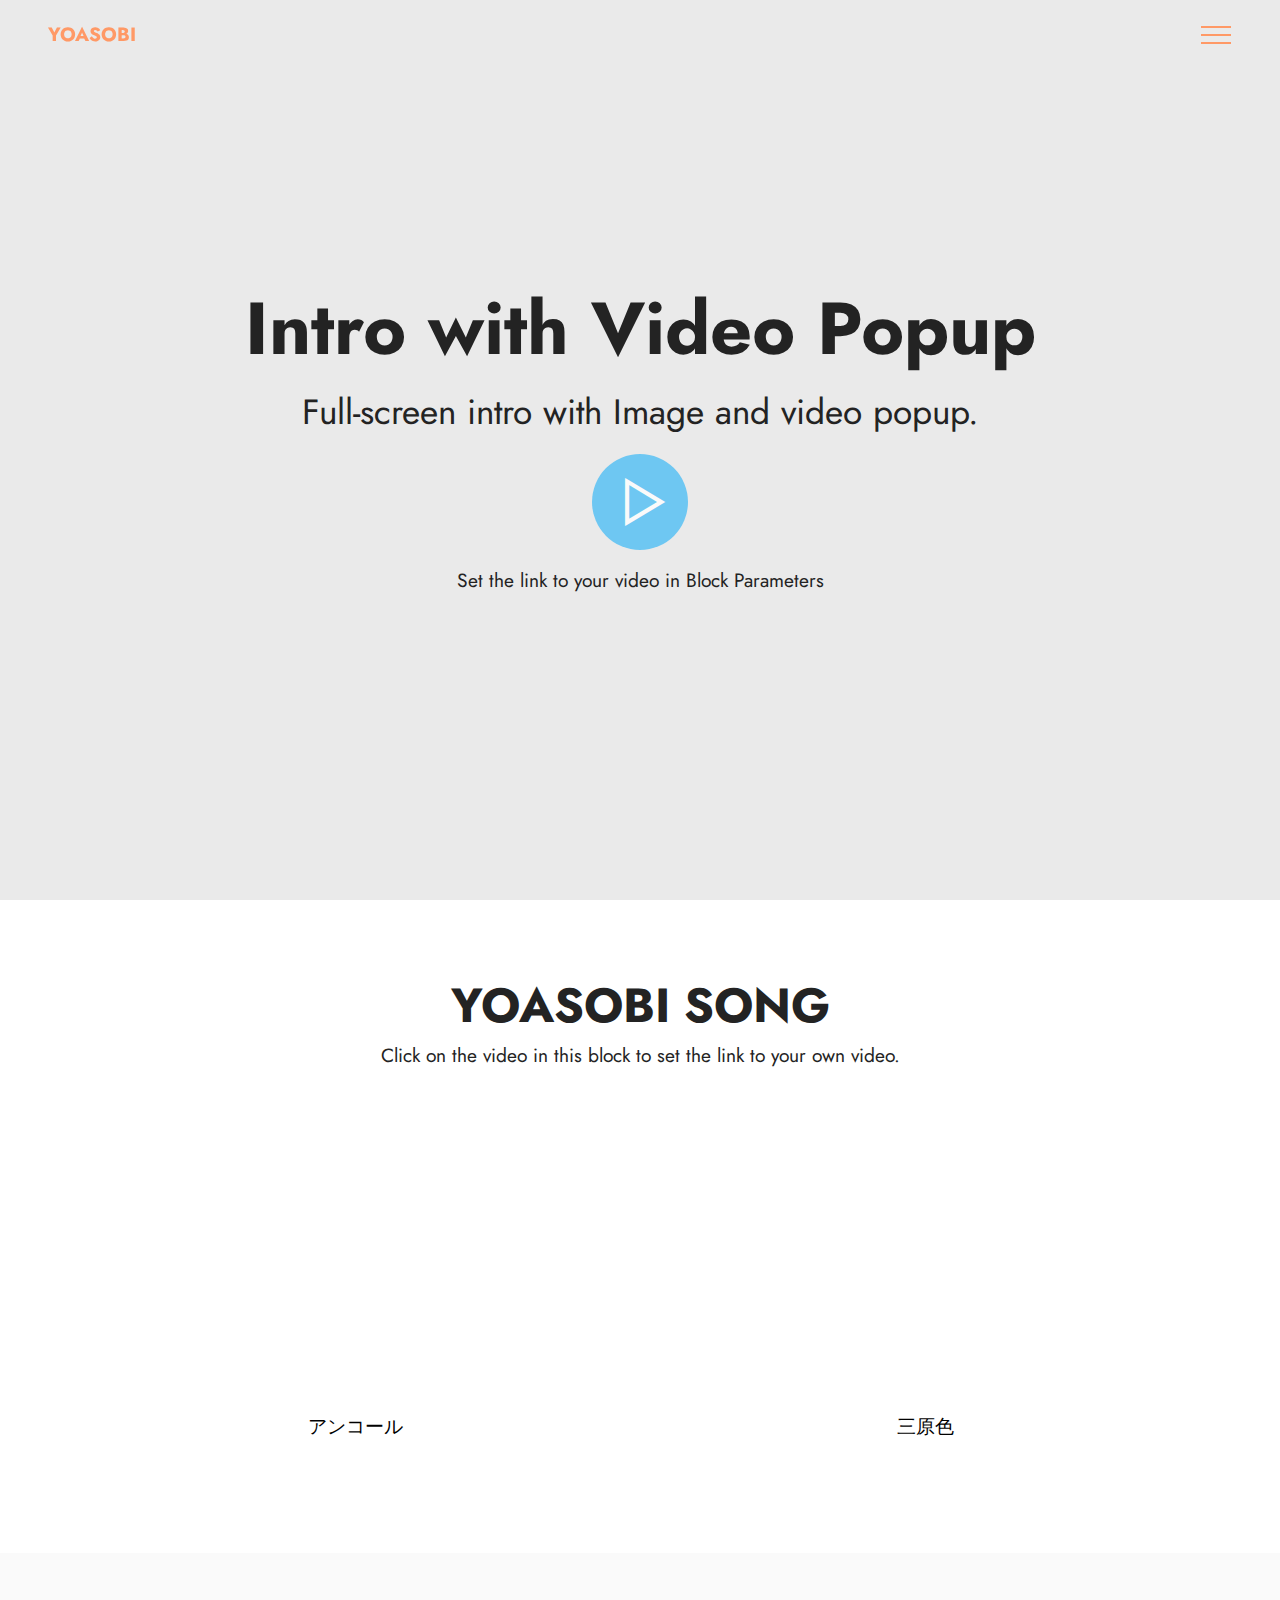
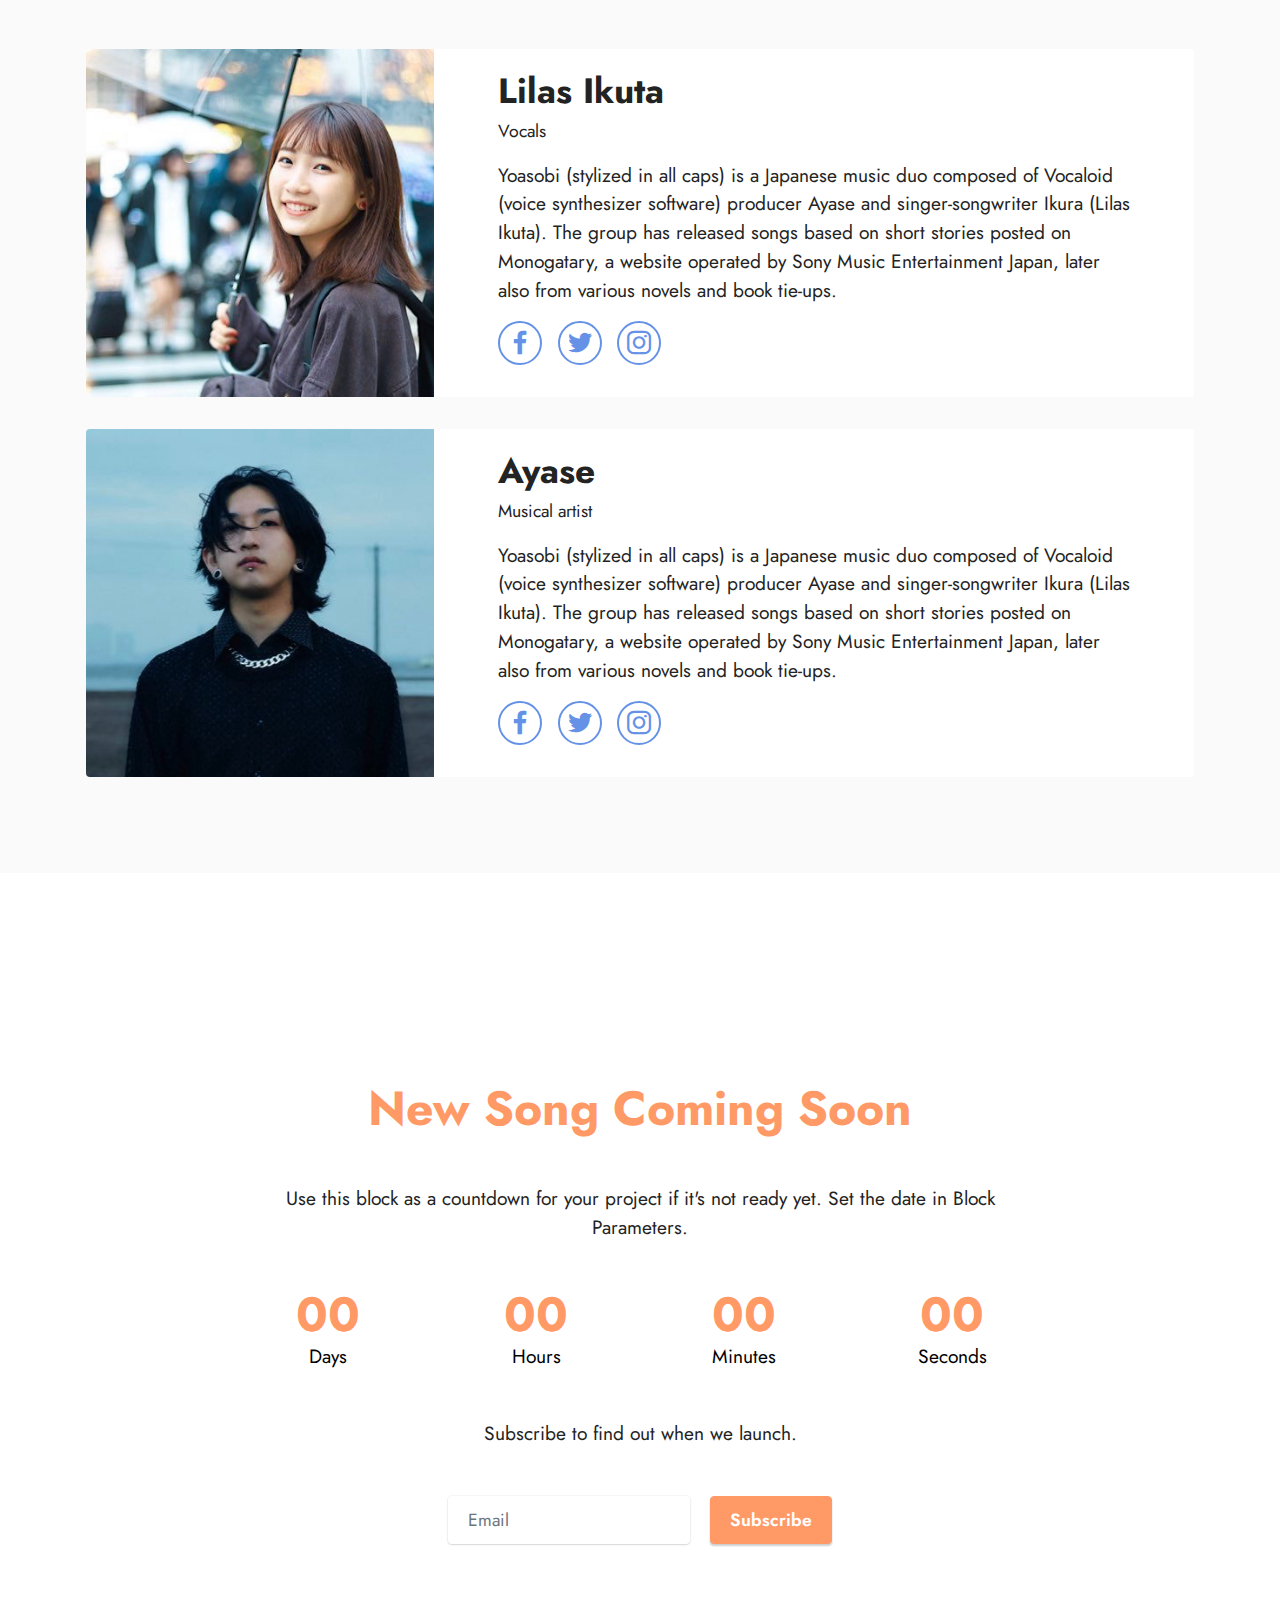
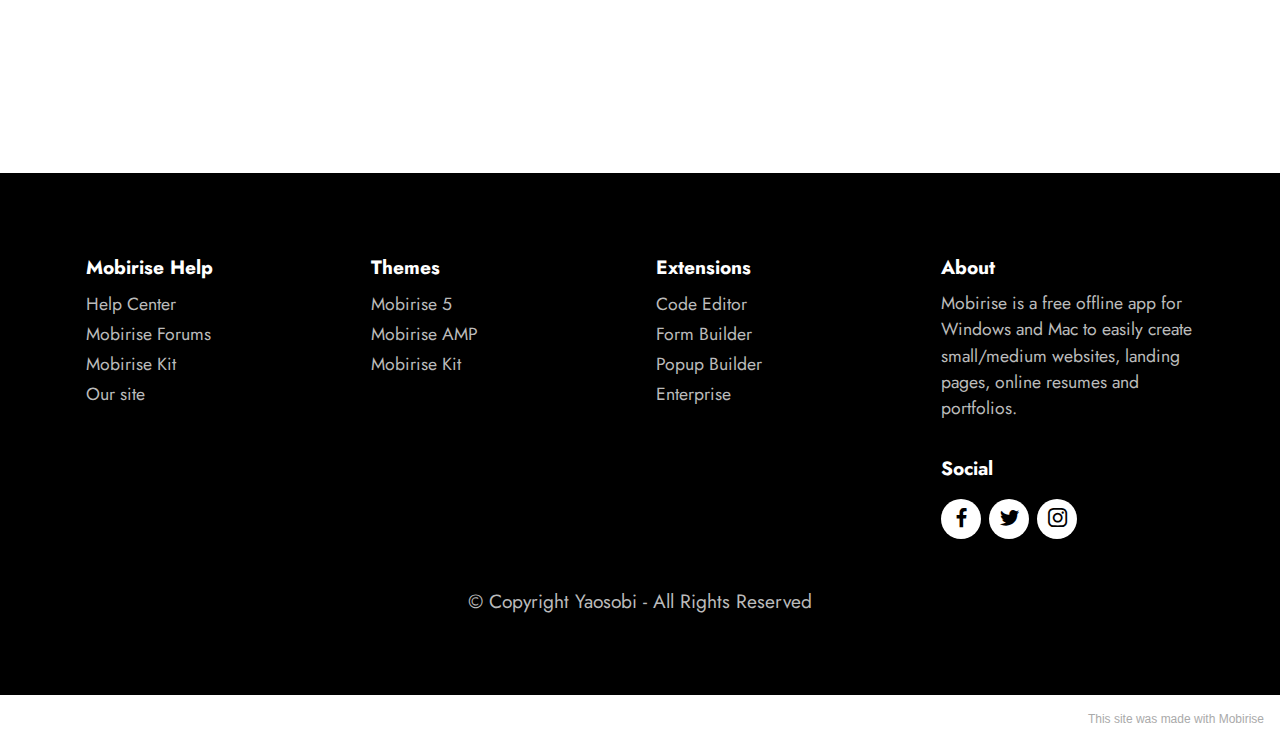
<file: index.html>
<!DOCTYPE html>
<html  >
<head>
  <!-- Site made with Mobirise Website Builder v5.3.0, https://mobirise.com -->
  <meta charset="UTF-8">
  <meta http-equiv="X-UA-Compatible" content="IE=edge">
  <meta name="generator" content="Mobirise v5.3.0, mobirise.com">
  <meta name="viewport" content="width=device-width, initial-scale=1, minimum-scale=1">
  <link rel="shortcut icon" href="assets/images/logo.png" type="image/x-icon">
  <meta name="description" content="">
  
  
  <title>Home</title>
  <link rel="stylesheet" href="assets/web/assets/mobirise-icons2/mobirise2.css">
  <link rel="stylesheet" href="assets/tether/tether.min.css">
  <link rel="stylesheet" href="assets/bootstrap/css/bootstrap.min.css">
  <link rel="stylesheet" href="assets/bootstrap/css/bootstrap-grid.min.css">
  <link rel="stylesheet" href="assets/bootstrap/css/bootstrap-reboot.min.css">
  <link rel="stylesheet" href="assets/dropdown/css/style.css">
  <link rel="stylesheet" href="assets/socicon/css/styles.css">
  <link rel="stylesheet" href="assets/theme/css/style.css">
  <link rel="preload" as="style" href="assets/mobirise/css/mbr-additional.css"><link rel="stylesheet" href="assets/mobirise/css/mbr-additional.css" type="text/css">
  
  
  
  
</head>
<body>
  
  <section class="menu menu3 cid-susDKnhuFZ" once="menu" id="menu3-m">
    
    <nav class="navbar navbar-dropdown navbar-fixed-top collapsed">
        <div class="container-fluid">
            <div class="navbar-brand">
                
                <span class="navbar-caption-wrap"><a class="navbar-caption text-danger display-7" href="index.html">YOASOBI</a></span>
            </div>
            <button class="navbar-toggler" type="button" data-toggle="collapse" data-target="#navbarSupportedContent" aria-controls="navbarNavAltMarkup" aria-expanded="false" aria-label="Toggle navigation">
                <div class="hamburger">
                    <span></span>
                    <span></span>
                    <span></span>
                    <span></span>
                </div>
            </button>
            <div class="collapse navbar-collapse" id="navbarSupportedContent">
                <ul class="navbar-nav nav-dropdown" data-app-modern-menu="true"><li class="nav-item"><a class="nav-link link text-danger text-primary display-4" href="index.html#team2-v">
                            About us</a></li>
                    <li class="nav-item"><a class="nav-link link text-danger text-primary display-4" href="index.html#video3-o">Song</a></li><li class="nav-item dropdown"><a class="nav-link link text-danger text-primary dropdown-toggle display-4" href="#" data-toggle="dropdown-submenu" aria-expanded="true">Menu</a><div class="dropdown-menu"><a class="text-danger text-primary dropdown-item display-4" href="page1.html">Test 01</a><a class="text-danger text-primary dropdown-item display-4" href="page2.html">Test 02</a></div></li></ul>
                <div class="icons-menu">
                    <a class="iconfont-wrapper" href="https://mobiri.se" target="_blank">
                        <span class="p-2 mbr-iconfont socicon-facebook socicon"></span>
                    </a>
                    <a class="iconfont-wrapper" href="https://mobiri.se" target="_blank">
                        <span class="p-2 mbr-iconfont socicon-twitter socicon"></span>
                    </a>
                    <a class="iconfont-wrapper" href="https://mobiri.se" target="_blank">
                        <span class="p-2 mbr-iconfont socicon-instagram socicon"></span>
                    </a>
                    
                </div>
                <div class="navbar-buttons mbr-section-btn"><a class="btn btn-danger display-4" href="https://mobiri.se">
                        Sign up</a></div>
            </div>
        </div>
    </nav>
</section>

<section class="header17 cid-susDr0hoKL mbr-fullscreen" data-bg-video="https://www.youtube.com/watch?v=VyvhvlYvRnc" id="header17-k">

    

    <div class="mbr-overlay" style="opacity: 0.3; background-color: rgb(187, 187, 187);">
    </div>

    <div class="align-center container">
        <div class="row justify-content-md-center">
            <div class="col-md-10">
                <h1 class="mbr-section-title mb-3 mbr-fonts-style display-1">
                    <strong>Intro with Video Popup</strong>
                </h1>
                <p class="mbr-text mb-3 mbr-fonts-style display-5">
                    Full-screen intro with Image and video popup.
                </p>
                <div class="mbr-media mb-3 show-modal" data-modal=".modalWindow">
                    <div class="icon-wrapper">
                        <span class="mbr-iconfont mobi-mbri-play mobi-mbri"></span>
                    </div>
                </div>
                <p class="icon-description mb-3 mbr-fonts-style display-7">
                    Set the link to your video in Block Parameters
                </p>
            </div>
        </div>
    </div>
    <div>
        <div class="modalWindow" style="display: none;">
            <div class="modalWindow-container">
                <div class="modalWindow-video-container">
                    <div class="modalWindow-video">
                        <iframe width="100%" height="100%" frameborder="0" allowfullscreen="1" data-src="https://www.youtube.com/watch?v=VyvhvlYvRnc"></iframe>
                    </div>
                    <a class="close" role="button" data-dismiss="modal">
                        <span aria-hidden="true" class="mbr-iconfont mobi-mbri-close mobi-mbri closeModal"></span>
                        <span class="sr-only">Close</span>
                    </a>
                </div>
            </div>
        </div>
    </div>
</section>

<section class="video3 cid-susEtyZibe" id="video3-o">
    
    
    <div class="container">
        <div class="mbr-section-head">
            <h4 class="mbr-section-title mbr-fonts-style mb-0 display-2">
                <strong>YOASOBI SONG</strong></h4>
            <h5 class="mbr-section-subtitle mbr-fonts-style mb-0 mt-2 display-7">Click on the video in this block to set the link to
                your own video.</h5>
        </div>
        <div class="row mt-4">
            <div class="col-12 col-md-6 video-block">
                <div class="video-wrapper"><iframe class="mbr-embedded-video" src="https://www.youtube.com/embed/vcGbefQBvJ4?rel=0&amp;amp;showinfo=0&amp;autoplay=0&amp;loop=0" width="1280" height="720" frameborder="0" allowfullscreen></iframe></div>
                <p class="mbr-text pt-2 mbr-fonts-style display-7">アンコール</p>
            </div>
            <div class="col-12 col-md-6 video-block">
                <div class="video-wrapper"><iframe class="mbr-embedded-video" src="https://www.youtube.com/embed/ZNFKZI7L9xE?rel=0&amp;amp;showinfo=0&amp;autoplay=0&amp;loop=0" width="1280" height="720" frameborder="0" allowfullscreen></iframe></div>
                <p class="mbr-text pt-2 mbr-fonts-style display-7">三原色</p>
            </div>
        </div>
    </div>
</section>

<section class="team2 cid-suvQI9SyqM" xmlns="http://www.w3.org/1999/html" id="team2-v">
    
    
    <div class="container">
        <div class="card">
            <div class="card-wrapper">
                <div class="row align-items-center">
                    <div class="col-12 col-md-4">
                        <div class="image-wrapper">
                            <img src="assets/images/ikura-400x400.jpg" alt="Mobirise">
                        </div>
                    </div>
                    <div class="col-12 col-md">
                        <div class="card-box">
                            <h5 class="card-title mbr-fonts-style m-0 display-5"><strong>Lilas Ikuta</strong></h5>
                            <h6 class="mbr-fonts-style mb-3 display-4">Vocals</h6>
                            <p class="mbr-text mbr-fonts-style display-7">
                                Yoasobi (stylized in all caps) is a Japanese music duo composed of Vocaloid (voice synthesizer software) producer Ayase and singer-songwriter Ikura (Lilas Ikuta). The group has released songs based on short stories posted on Monogatary, a website operated by Sony Music Entertainment Japan, later also from various novels and book tie-ups.
                            </p>
                            <div class="social-row display-7">
                                <div class="soc-item">
                                    <a href="https://www.facebook.com/Mobirise/" target="_blank">
                                        <span class="mbr-iconfont socicon socicon-facebook"></span>
                                    </a>
                                </div>
                                <div class="soc-item">
                                    <a href="https://twitter.com/mobirise" target="_blank">
                                        <span class="mbr-iconfont socicon socicon-twitter"></span>
                                    </a>
                                </div>
                                <div class="soc-item">
                                    <a href="https://instagram.com/mobirise" target="_blank">
                                        <span class="mbr-iconfont socicon socicon-instagram"></span>
                                    </a>
                                </div>
                                
                                
                            </div>
                        </div>
                    </div>
                </div>
            </div>
        </div>
        <div class="card">
            <div class="card-wrapper">
                <div class="row align-items-center">
                    <div class="col-12 col-md-4">
                        <div class="image-wrapper">
                            <img src="assets/images/1tiksug9-400x400.jpg" alt="Mobirise">
                        </div>
                    </div>
                    <div class="col-12 col-md">
                        <div class="card-box">
                            <h5 class="card-title mbr-fonts-style m-0 display-5">
                                <strong>Ayase</strong>
                            </h5>
                            <h6 class="mbr-fonts-style mb-3 display-4">Musical artist</h6>
                            <p class="mbr-text mbr-fonts-style display-7">
                                Yoasobi (stylized in all caps) is a Japanese music duo composed of Vocaloid (voice synthesizer software) producer Ayase and singer-songwriter Ikura (Lilas Ikuta). The group has released songs based on short stories posted on Monogatary, a website operated by Sony Music Entertainment Japan, later also from various novels and book tie-ups.
                            </p>
                            <div class="social-row display-7">
                                <div class="soc-item">
                                    <a href="https://www.facebook.com/Mobirise/" target="_blank">
                                        <span class="mbr-iconfont socicon socicon-facebook"></span>
                                    </a>
                                </div>
                                <div class="soc-item">
                                    <a href="https://twitter.com/mobirise" target="_blank">
                                        <span class="mbr-iconfont socicon socicon-twitter"></span>
                                    </a>
                                </div>
                                <div class="soc-item">
                                    <a href="https://instagram.com/mobirise" target="_blank">
                                        <span class="mbr-iconfont socicon socicon-instagram"></span>
                                    </a>
                                </div>
                                
                                
                            </div>
                        </div>
                    </div>
                </div>
            </div>
        </div>
        
    </div>
</section>

<section class="countdown1 cid-susFX4ol3R mbr-fullscreen" id="countdown1-s">
    
    
    <div class="container-fluid">
        <div class="row justify-content-center">
            <div class="col-lg-8">
                <h3 class="mbr-section-title mb-5 align-center mbr-fonts-style display-2">
                    <strong>New Song Coming Soon</strong>
                </h3>
                <h4 class="mbr-section-subtitle mb-5 align-center mbr-fonts-style display-7">
                    Use this block as a countdown for your project if it's not ready yet. Set the date in Block
                    Parameters.
                </h4>
                <div class="countdown-cont align-center mb-5">
                    <div class="daysCountdown col-xs-3 col-sm-3 col-md-3" title="Days"></div>
                    <div class="hoursCountdown col-xs-3 col-sm-3 col-md-3" title="Hours"></div>
                    <div class="minutesCountdown col-xs-3 col-sm-3 col-md-3" title="Minutes"></div>
                    <div class="secondsCountdown col-xs-3 col-sm-3 col-md-3" title="Seconds"></div>
                    <div class="countdown" data-due-date="2021/05/20"></div>
                </div>
                <p class="mbr-text mb-5 align-center mbr-fonts-style display-7">
                    Subscribe to find out when we launch.
                </p>
            </div>
        </div>
        <div class="row">
            <div class="col-lg-4 mx-auto mbr-form" data-form-type="formoid">
                <form action="https://mobirise.eu/" method="POST" class="mbr-form form-with-styler" data-form-title="Form Name"><input type="hidden" name="email" data-form-email="true" value="A2ZmwOKBif4otzGwJWFqsQ15Qatrsa0YaCgAcXNowDIdosGT0tMo2RA1DlCQzxnOgNlwN/xFZiR/fHaYAwqWYeE2Vd9OlXj9AD22cjMf3S4Fsq+/Sl+24nEwpdyce9eA">
                    <div class="row">
                        <div hidden="hidden" data-form-alert="" class="alert alert-success col-12">Thanks for filling out the form!</div>
                        <div hidden="hidden" data-form-alert-danger="" class="alert alert-danger col-12">Oops...! some problem!</div>
                    </div>
                    <div class="dragArea row">
                        <div class="col form-group" data-for="email">
                            <input type="text" name="email" placeholder="Email" data-form-field="email" class="form-control" required="required" value="" id="email-countdown1-s">
                        </div>
                        <div class="mbr-section-btn"><button type="submit" class="btn btn-danger display-4">Subscribe</button></div>
                    </div>
                </form>
            </div>
        </div>
    </div>
</section>

<section class="footer1 cid-susG0qBrGC" once="footers" id="footer1-t">

    
    
    <div class="container">
        <div class="row mbr-white">
            <div class="col-12 col-md-6 col-lg-3">
                <h5 class="mbr-section-subtitle mbr-fonts-style mb-2 display-7">
                    <strong>Mobirise Help</strong>
                </h5>
                <ul class="list mbr-fonts-style display-4">
                    <li class="mbr-text item-wrap">Help Center</li>
                    <li class="mbr-text item-wrap">Mobirise Forums</li>
                    <li class="mbr-text item-wrap">Mobirise Kit</li>
                    <li class="mbr-text item-wrap">Our site</li>
                </ul>
            </div>
            <div class="col-12 col-md-6 col-lg-3">
                <h5 class="mbr-section-subtitle mbr-fonts-style mb-2 display-7">
                    <strong>Themes</strong>
                </h5>
                <ul class="list mbr-fonts-style display-4">

                    <li class="mbr-text item-wrap">Mobirise 5</li>
                    <li class="mbr-text item-wrap">Mobirise AMP</li>
                    <li class="mbr-text item-wrap">Mobirise Kit</li>
                </ul>
            </div>
            <div class="col-12 col-md-6 col-lg-3">
                <h5 class="mbr-section-subtitle mbr-fonts-style mb-2 display-7">
                    <strong>Extensions</strong>
                </h5>
                <ul class="list mbr-fonts-style display-4">
                    <li class="mbr-text item-wrap">Code Editor</li>
                    <li class="mbr-text item-wrap">Form Builder</li>
                    <li class="mbr-text item-wrap">Popup Builder</li>
                    <li class="mbr-text item-wrap">Enterprise</li>
                </ul>
            </div>
            <div class="col-12 col-md-6 col-lg-3">
                <h5 class="mbr-section-subtitle mbr-fonts-style mb-2 display-7">
                    <strong>About</strong>
                </h5>
                <p class="mbr-text mbr-fonts-style mb-4 display-4">
                    Mobirise is a free offline app for
                    Windows and Mac to easily create small/medium websites, landing pages, online resumes and
                    portfolios.</p>
                <h5 class="mbr-section-subtitle mbr-fonts-style mb-3 display-7">
                    <strong>Social</strong>
                </h5>
                <div class="social-row display-7">
                    <div class="soc-item">
                        <a href="https://twitter.com/mobirise" target="_blank">
                            <span class="mbr-iconfont socicon socicon-facebook"></span>
                        </a>
                    </div>
                    <div class="soc-item">
                        <a href="https://twitter.com/mobirise" target="_blank">
                            <span class="mbr-iconfont socicon socicon-twitter"></span>
                        </a>
                    </div>
                    <div class="soc-item">
                        <a href="https://twitter.com/mobirise" target="_blank">
                            <span class="mbr-iconfont socicon socicon-instagram"></span>
                        </a>
                    </div>
                    
                </div>
            </div>
            <div class="col-12 mt-4">
                <p class="mbr-text mb-0 mbr-fonts-style copyright align-center display-7">
                    © Copyright Yaosobi - All Rights Reserved
                </p>
            </div>
        </div>
    </div>
</section><section style="background-color: #fff; font-family: -apple-system, BlinkMacSystemFont, 'Segoe UI', 'Roboto', 'Helvetica Neue', Arial, sans-serif; color:#aaa; font-size:12px; padding: 0; align-items: center; display: flex;"><a href="https://mobirise.site/u" style="flex: 1 1; height: 3rem; padding-left: 1rem;"></a><p style="flex: 0 0 auto; margin:0; padding-right:1rem;"><a href="https://mobirise.site/c" style="color:#aaa;">This</a> site was made with Mobirise</p></section><script src="assets/web/assets/jquery/jquery.min.js"></script>  <script src="assets/popper/popper.min.js"></script>  <script src="assets/tether/tether.min.js"></script>  <script src="assets/bootstrap/js/bootstrap.min.js"></script>  <script src="assets/smoothscroll/smooth-scroll.js"></script>  <script src="assets/playervimeo/vimeo_player.js"></script>  <script src="assets/ytplayer/jquery.mb.ytplayer.min.js"></script>  <script src="assets/vimeoplayer/jquery.mb.vimeo_player.js"></script>  <script src="assets/dropdown/js/nav-dropdown.js"></script>  <script src="assets/dropdown/js/navbar-dropdown.js"></script>  <script src="assets/touchswipe/jquery.touch-swipe.min.js"></script>  <script src="assets/countdown/jquery.countdown.min.js"></script>  <script src="assets/theme/js/script.js"></script>  <script src="assets/formoid/formoid.min.js"></script>  
  
  
</body>
</html>
</file>
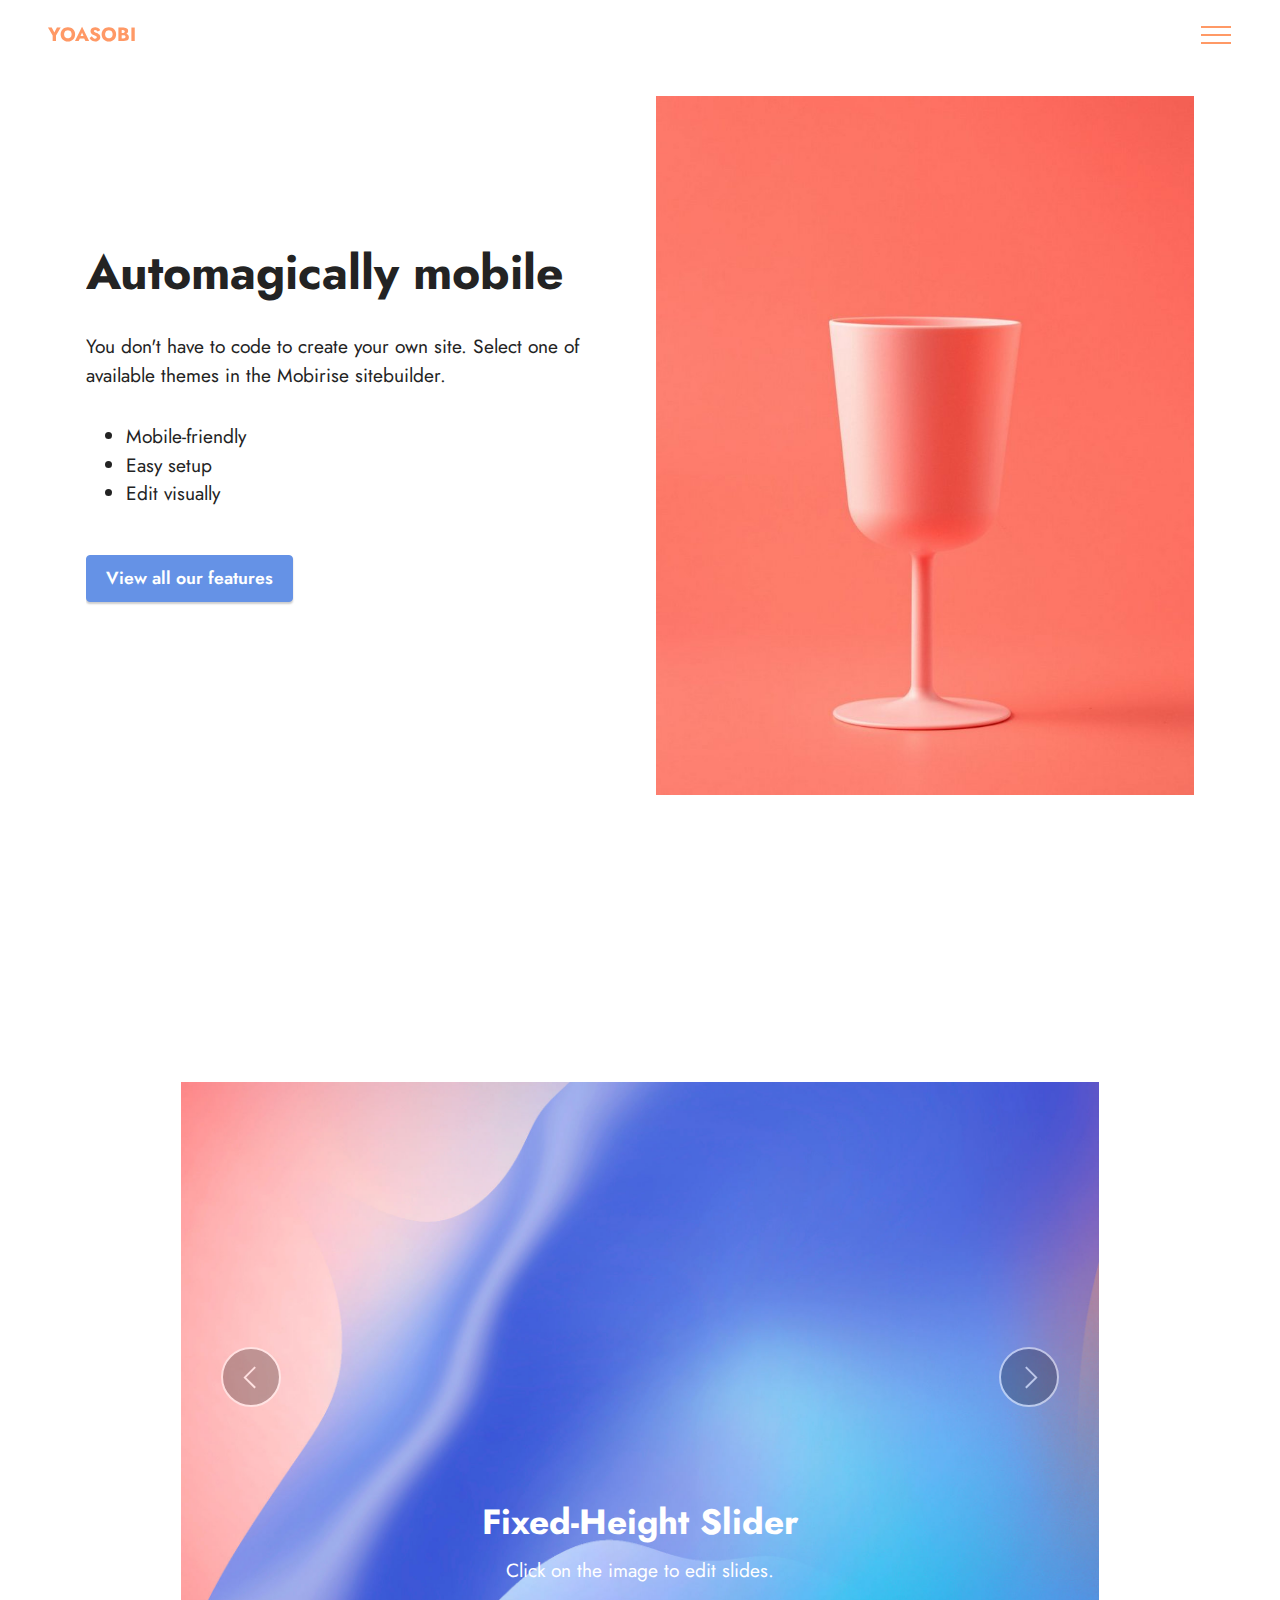
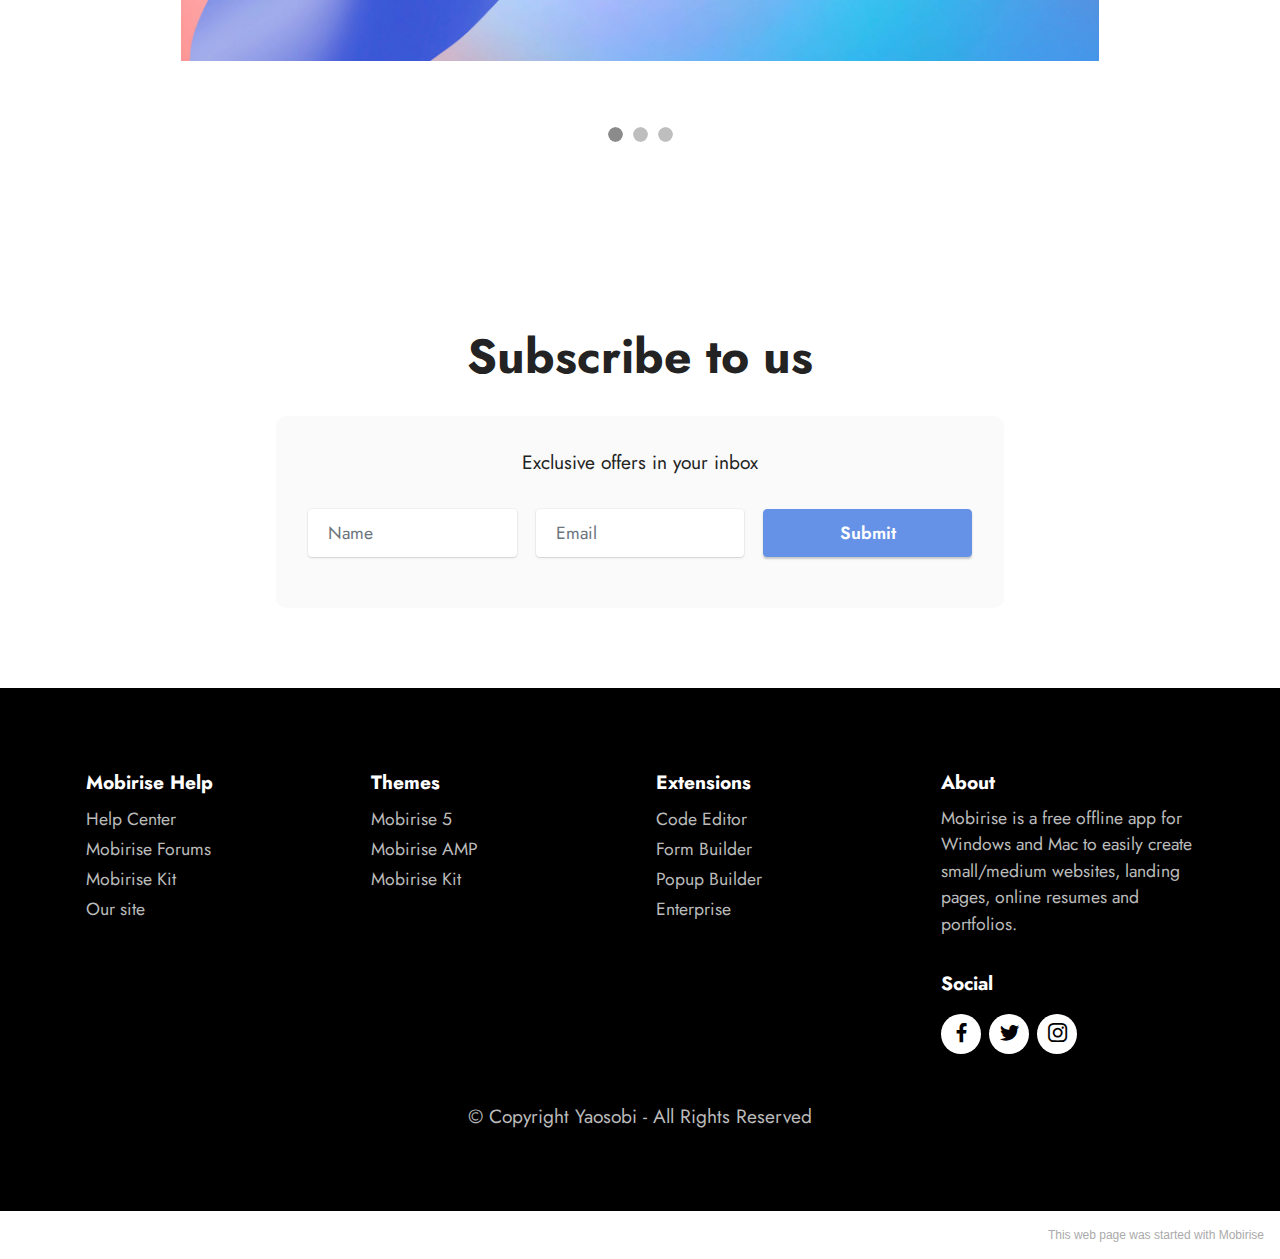
<file: page1.html>
<!DOCTYPE html>
<html  >
<head>
  <!-- Site made with Mobirise Website Builder v5.3.0, https://mobirise.com -->
  <meta charset="UTF-8">
  <meta http-equiv="X-UA-Compatible" content="IE=edge">
  <meta name="generator" content="Mobirise v5.3.0, mobirise.com">
  <meta name="viewport" content="width=device-width, initial-scale=1, minimum-scale=1">
  <link rel="shortcut icon" href="assets/images/logo.png" type="image/x-icon">
  <meta name="description" content="">
  
  
  <title>TEST 01</title>
  <link rel="stylesheet" href="assets/web/assets/mobirise-icons2/mobirise2.css">
  <link rel="stylesheet" href="assets/tether/tether.min.css">
  <link rel="stylesheet" href="assets/bootstrap/css/bootstrap.min.css">
  <link rel="stylesheet" href="assets/bootstrap/css/bootstrap-grid.min.css">
  <link rel="stylesheet" href="assets/bootstrap/css/bootstrap-reboot.min.css">
  <link rel="stylesheet" href="assets/dropdown/css/style.css">
  <link rel="stylesheet" href="assets/formstyler/jquery.formstyler.css">
  <link rel="stylesheet" href="assets/formstyler/jquery.formstyler.theme.css">
  <link rel="stylesheet" href="assets/datepicker/jquery.datetimepicker.min.css">
  <link rel="stylesheet" href="assets/socicon/css/styles.css">
  <link rel="stylesheet" href="assets/theme/css/style.css">
  <link rel="preload" as="style" href="assets/mobirise/css/mbr-additional.css"><link rel="stylesheet" href="assets/mobirise/css/mbr-additional.css" type="text/css">
  
  
  
  
</head>
<body>
  
  <section class="menu menu3 cid-susDKnhuFZ" once="menu" id="menu3-w">
    
    <nav class="navbar navbar-dropdown navbar-fixed-top collapsed">
        <div class="container-fluid">
            <div class="navbar-brand">
                
                <span class="navbar-caption-wrap"><a class="navbar-caption text-danger display-7" href="index.html">YOASOBI</a></span>
            </div>
            <button class="navbar-toggler" type="button" data-toggle="collapse" data-target="#navbarSupportedContent" aria-controls="navbarNavAltMarkup" aria-expanded="false" aria-label="Toggle navigation">
                <div class="hamburger">
                    <span></span>
                    <span></span>
                    <span></span>
                    <span></span>
                </div>
            </button>
            <div class="collapse navbar-collapse" id="navbarSupportedContent">
                <ul class="navbar-nav nav-dropdown" data-app-modern-menu="true"><li class="nav-item"><a class="nav-link link text-danger text-primary display-4" href="index.html#team2-v">
                            About us</a></li>
                    <li class="nav-item"><a class="nav-link link text-danger text-primary display-4" href="index.html#video3-o">Song</a></li><li class="nav-item dropdown open"><a class="nav-link link text-danger text-primary dropdown-toggle display-4" href="#" data-toggle="dropdown-submenu" aria-expanded="true">Menu</a><div class="dropdown-menu"><a class="text-danger text-primary dropdown-item display-4" href="page1.html">Test 01</a><a class="text-danger text-primary dropdown-item display-4" href="page2.html">Test 02</a></div></li></ul>
                <div class="icons-menu">
                    <a class="iconfont-wrapper" href="https://mobiri.se" target="_blank">
                        <span class="p-2 mbr-iconfont socicon-facebook socicon"></span>
                    </a>
                    <a class="iconfont-wrapper" href="https://mobiri.se" target="_blank">
                        <span class="p-2 mbr-iconfont socicon-twitter socicon"></span>
                    </a>
                    <a class="iconfont-wrapper" href="https://mobiri.se" target="_blank">
                        <span class="p-2 mbr-iconfont socicon-instagram socicon"></span>
                    </a>
                    
                </div>
                <div class="navbar-buttons mbr-section-btn"><a class="btn btn-danger display-4" href="https://mobiri.se">
                        Sign up</a></div>
            </div>
        </div>
    </nav>
</section>

<section class="features11 cid-suwL8eACkr" id="features12-y">

    
    
    <div class="container">
        <div class="row align-items-center">
            <div class="col-12 col-lg">
                <div class="card-wrapper">
                    <div class="card-box">
                        <h4 class="card-title mbr-fonts-style mb-4 display-2">
                            <strong>Automagically mobile</strong>
                        </h4>
                        <p class="mbr-text mbr-fonts-style mb-4 display-7">
                            You don't have to code to create your own site. Select one of available themes in the Mobirise sitebuilder.</p>
                        <div class="mbr-text mbr-fonts-style counter-container display-7">
                            <ul>
                                <li>Mobile-friendly</li>
                                <li>Easy setup</li>
                                <li>Edit visually</li>
                            </ul>
                        </div>
                        <div class="mbr-section-btn mb-4">
                            <a class="btn btn-primary display-4" href="https://mobiri.se">View all our features</a>
                        </div>
                    </div>
                </div>
            </div>
            <div class="col-12 col-lg-6 md-pb">
                <div class="image-wrapper">
                    <img src="assets/images/3.jpg" alt="Mobirise">
                </div>
            </div>
        </div>
    </div>
</section>

<section class="slider2 cid-suwLeUsKfm" id="slider2-10">
    

    
    <div class="container">
        <div class="row justify-content-center">
            <div class="col-12 col-md-10">
                <div class="carousel slide" id="suwNwzrXnX" data-interval="5000">
                    
                    <ol class="carousel-indicators">
                        <li data-slide-to="0" class="active" data-target="#suwNwzrXnX"></li>
                        <li data-slide-to="1" data-target="#suwNwzrXnX"></li>
                        <li data-slide-to="2" data-target="#suwNwzrXnX"></li>
                    </ol>
                    <div class="carousel-inner">
                        <div class="carousel-item slider-image item active">
                            <div class="item-wrapper">
                                <img class="d-block w-100" src="assets/images/background3.jpg">
                                <div class="carousel-caption d-none d-md-block">
                                    <h5 class="mbr-section-subtitle mbr-fonts-style display-5">
                                        <strong>Fixed-Height Slider</strong>
                                    </h5>
                                    <p class="mbr-section-text mbr-fonts-style display-7">
                                        Click on the image to edit slides.</p>
                                </div>
                            </div>
                        </div>
                        <div class="carousel-item slider-image item">
                            <div class="item-wrapper">
                                <img class="d-block w-100" src="assets/images/background5.jpg">
                                <div class="carousel-caption d-none d-md-block">
                                    <h5 class="mbr-section-subtitle mbr-fonts-style display-5">
                                        <strong>Fixed-Height Slider</strong>
                                    </h5>
                                    <p class="mbr-section-text mbr-fonts-style display-7">
                                        Click on the image to edit slides.</p>
                                </div>
                            </div>
                        </div>
                        <div class="carousel-item slider-image item">
                            <div class="item-wrapper">
                                <img class="d-block w-100" src="assets/images/background8.jpg">
                                <div class="carousel-caption d-none d-md-block">
                                    <h5 class="mbr-section-subtitle mbr-fonts-style display-5">
                                        <strong>Fixed-Height Slider</strong>
                                    </h5>
                                    <p class="mbr-section-text mbr-fonts-style display-7">
                                        Click on the image to edit slides.</p>
                                </div>
                            </div>
                        </div>
                    </div>
                    <a class="carousel-control carousel-control-prev" role="button" data-slide="prev" href="#suwNwzrXnX">
                        <span class="mobi-mbri mobi-mbri-arrow-prev" aria-hidden="true"></span>
                        <span class="sr-only">Previous</span>
                    </a>
                    <a class="carousel-control carousel-control-next" role="button" data-slide="next" href="#suwNwzrXnX">
                        <span class="mobi-mbri mobi-mbri-arrow-next" aria-hidden="true"></span>
                        <span class="sr-only">Next</span>
                    </a>
                </div>
            </div>
        </div>
    </div>
</section>

<section class="form9 cid-suwLBd7Lxk" id="form9-12">
    
    
    <div class="container">
        <div class="mbr-section-head">
            <h3 class="mbr-section-title mbr-fonts-style align-center mb-0 display-2">
                <strong>Subscribe to us</strong>
            </h3>
            
        </div>
        <div class="row justify-content-center mt-4">
            <div class="col-lg-8 mx-auto mbr-form" data-form-type="formoid">
                <form action="https://mobirise.eu/" method="POST" class="mbr-form form-with-styler mx-auto" data-form-title="Form Name"><input type="hidden" name="email" data-form-email="true" value="EZW44GTBFVJb0xClpFTLbygCYJKlMiBQAus8/VSAT8uSzLEgXIWAkGlyc8YwlTJMXFV1N4yi5nmvZQvpsgtDTEgVJxVt3yU8mArtaHvLD/ejDotRKwmxdmXMsffDLImj">
                    <div class="row">
                        <div hidden="hidden" data-form-alert="" class="alert alert-success col-12">Thanks for filling out the form!</div>
                        <div hidden="hidden" data-form-alert-danger="" class="alert alert-danger col-12">Oops...! some problem!</div>
                    </div>
                    <div class="dragArea row">
                        <div class="col-lg-12">
                            <p class="mbr-text mbr-fonts-style align-center mb-4 display-7"> Exclusive offers in your inbox</p>
                        </div>
                        <div class="col-lg-4 col-md-12 col-sm-12 form-group" data-for="name">
                            <input type="text" name="name" placeholder="Name" data-form-field="name" class="form-control" value="" id="name-form9-12">
                        </div>
                        <div data-for="email" class="col-lg-4 col-md-12 col-sm-12 form-group">
                            <input type="email" name="email" placeholder="Email" data-form-field="email" class="form-control" value="" id="email-form9-12">
                        </div>
                        <div class="col-lg-4 col-md-12 col-sm-12 mbr-section-btn align-center">
                            <button type="submit" class="btn btn-primary display-4">Submit</button>
                        </div>
                    </div>
                </form>
            </div>
        </div>
    </div>
</section>

<section class="footer1 cid-susG0qBrGC" once="footers" id="footer1-x">

    
    
    <div class="container">
        <div class="row mbr-white">
            <div class="col-12 col-md-6 col-lg-3">
                <h5 class="mbr-section-subtitle mbr-fonts-style mb-2 display-7">
                    <strong>Mobirise Help</strong>
                </h5>
                <ul class="list mbr-fonts-style display-4">
                    <li class="mbr-text item-wrap">Help Center</li>
                    <li class="mbr-text item-wrap">Mobirise Forums</li>
                    <li class="mbr-text item-wrap">Mobirise Kit</li>
                    <li class="mbr-text item-wrap">Our site</li>
                </ul>
            </div>
            <div class="col-12 col-md-6 col-lg-3">
                <h5 class="mbr-section-subtitle mbr-fonts-style mb-2 display-7">
                    <strong>Themes</strong>
                </h5>
                <ul class="list mbr-fonts-style display-4">

                    <li class="mbr-text item-wrap">Mobirise 5</li>
                    <li class="mbr-text item-wrap">Mobirise AMP</li>
                    <li class="mbr-text item-wrap">Mobirise Kit</li>
                </ul>
            </div>
            <div class="col-12 col-md-6 col-lg-3">
                <h5 class="mbr-section-subtitle mbr-fonts-style mb-2 display-7">
                    <strong>Extensions</strong>
                </h5>
                <ul class="list mbr-fonts-style display-4">
                    <li class="mbr-text item-wrap">Code Editor</li>
                    <li class="mbr-text item-wrap">Form Builder</li>
                    <li class="mbr-text item-wrap">Popup Builder</li>
                    <li class="mbr-text item-wrap">Enterprise</li>
                </ul>
            </div>
            <div class="col-12 col-md-6 col-lg-3">
                <h5 class="mbr-section-subtitle mbr-fonts-style mb-2 display-7">
                    <strong>About</strong>
                </h5>
                <p class="mbr-text mbr-fonts-style mb-4 display-4">
                    Mobirise is a free offline app for
                    Windows and Mac to easily create small/medium websites, landing pages, online resumes and
                    portfolios.</p>
                <h5 class="mbr-section-subtitle mbr-fonts-style mb-3 display-7">
                    <strong>Social</strong>
                </h5>
                <div class="social-row display-7">
                    <div class="soc-item">
                        <a href="https://twitter.com/mobirise" target="_blank">
                            <span class="mbr-iconfont socicon socicon-facebook"></span>
                        </a>
                    </div>
                    <div class="soc-item">
                        <a href="https://twitter.com/mobirise" target="_blank">
                            <span class="mbr-iconfont socicon socicon-twitter"></span>
                        </a>
                    </div>
                    <div class="soc-item">
                        <a href="https://twitter.com/mobirise" target="_blank">
                            <span class="mbr-iconfont socicon socicon-instagram"></span>
                        </a>
                    </div>
                    
                </div>
            </div>
            <div class="col-12 mt-4">
                <p class="mbr-text mb-0 mbr-fonts-style copyright align-center display-7">
                    © Copyright Yaosobi - All Rights Reserved
                </p>
            </div>
        </div>
    </div>
</section><section style="background-color: #fff; font-family: -apple-system, BlinkMacSystemFont, 'Segoe UI', 'Roboto', 'Helvetica Neue', Arial, sans-serif; color:#aaa; font-size:12px; padding: 0; align-items: center; display: flex;"><a href="https://mobirise.site/e" style="flex: 1 1; height: 3rem; padding-left: 1rem;"></a><p style="flex: 0 0 auto; margin:0; padding-right:1rem;"><a href="https://mobirise.site/c" style="color:#aaa;">This</a> web page was started with Mobirise</p></section><script src="assets/web/assets/jquery/jquery.min.js"></script>  <script src="assets/popper/popper.min.js"></script>  <script src="assets/tether/tether.min.js"></script>  <script src="assets/bootstrap/js/bootstrap.min.js"></script>  <script src="assets/smoothscroll/smooth-scroll.js"></script>  <script src="assets/dropdown/js/nav-dropdown.js"></script>  <script src="assets/dropdown/js/navbar-dropdown.js"></script>  <script src="assets/touchswipe/jquery.touch-swipe.min.js"></script>  <script src="assets/formstyler/jquery.formstyler.js"></script>  <script src="assets/formstyler/jquery.formstyler.min.js"></script>  <script src="assets/datepicker/jquery.datetimepicker.full.js"></script>  <script src="assets/theme/js/script.js"></script>  <script src="assets/formoid/formoid.min.js"></script>  
  
  
</body>
</html>
</file>
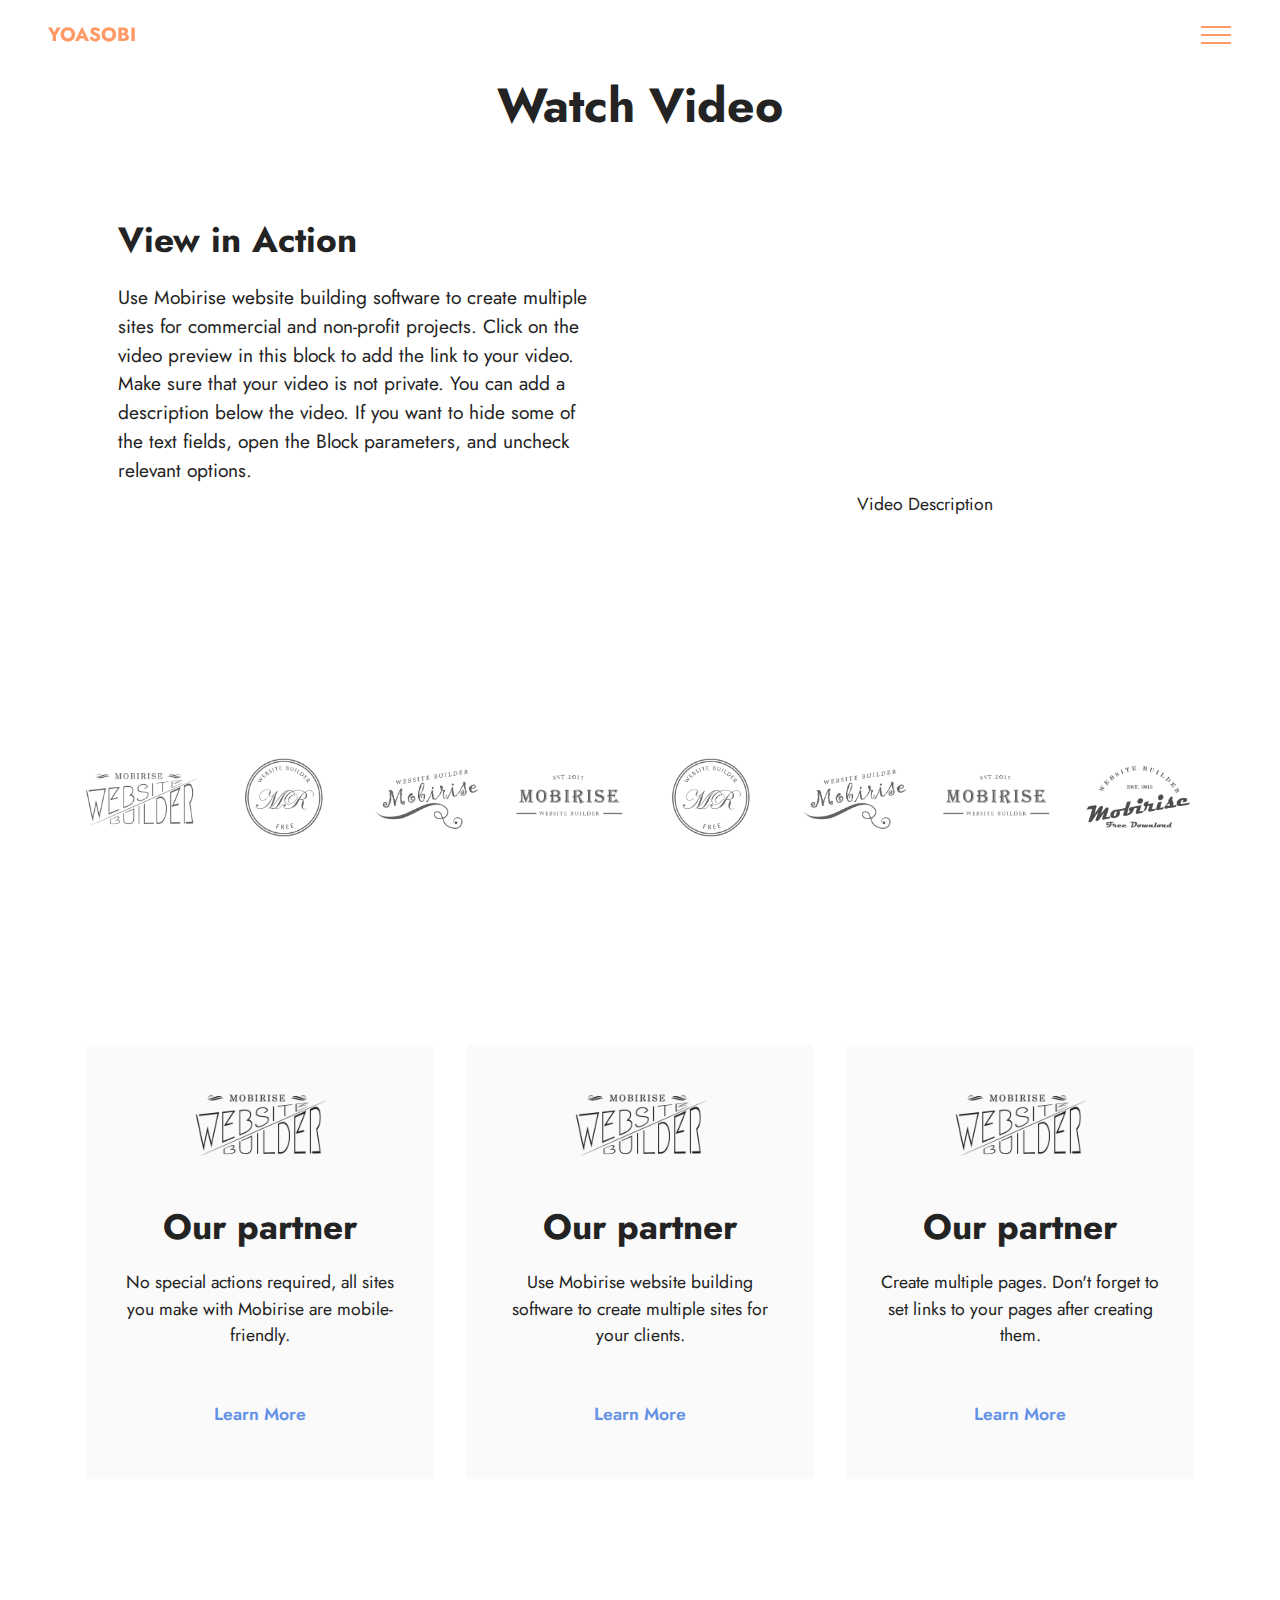
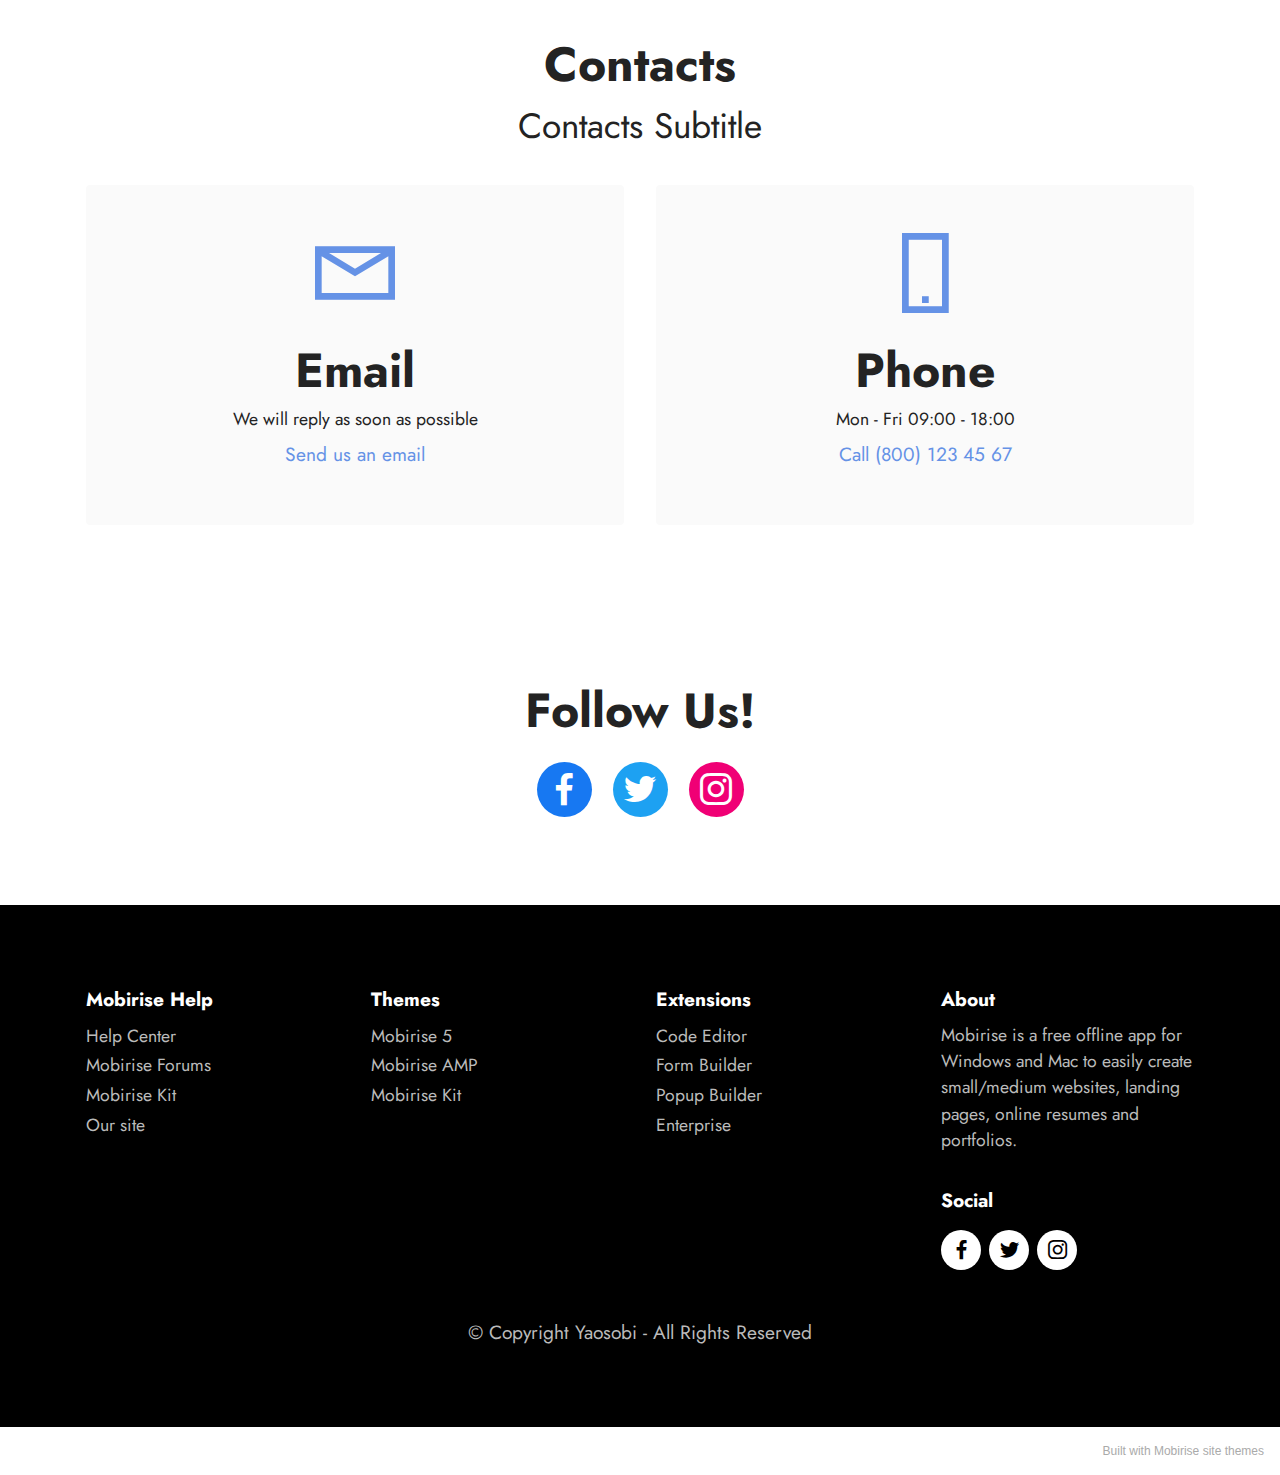
<file: page2.html>
<!DOCTYPE html>
<html  >
<head>
  <!-- Site made with Mobirise Website Builder v5.3.0, https://mobirise.com -->
  <meta charset="UTF-8">
  <meta http-equiv="X-UA-Compatible" content="IE=edge">
  <meta name="generator" content="Mobirise v5.3.0, mobirise.com">
  <meta name="viewport" content="width=device-width, initial-scale=1, minimum-scale=1">
  <link rel="shortcut icon" href="assets/images/logo.png" type="image/x-icon">
  <meta name="description" content="">
  
  
  <title>TEST 02</title>
  <link rel="stylesheet" href="assets/web/assets/mobirise-icons2/mobirise2.css">
  <link rel="stylesheet" href="assets/tether/tether.min.css">
  <link rel="stylesheet" href="assets/bootstrap/css/bootstrap.min.css">
  <link rel="stylesheet" href="assets/bootstrap/css/bootstrap-grid.min.css">
  <link rel="stylesheet" href="assets/bootstrap/css/bootstrap-reboot.min.css">
  <link rel="stylesheet" href="assets/dropdown/css/style.css">
  <link rel="stylesheet" href="assets/socicon/css/styles.css">
  <link rel="stylesheet" href="assets/theme/css/style.css">
  <link rel="preload" as="style" href="assets/mobirise/css/mbr-additional.css"><link rel="stylesheet" href="assets/mobirise/css/mbr-additional.css" type="text/css">
  
  
  
  
</head>
<body>
  
  <section class="menu menu3 cid-susDKnhuFZ" once="menu" id="menu3-13">
    
    <nav class="navbar navbar-dropdown navbar-fixed-top collapsed">
        <div class="container-fluid">
            <div class="navbar-brand">
                
                <span class="navbar-caption-wrap"><a class="navbar-caption text-danger display-7" href="index.html">YOASOBI</a></span>
            </div>
            <button class="navbar-toggler" type="button" data-toggle="collapse" data-target="#navbarSupportedContent" aria-controls="navbarNavAltMarkup" aria-expanded="false" aria-label="Toggle navigation">
                <div class="hamburger">
                    <span></span>
                    <span></span>
                    <span></span>
                    <span></span>
                </div>
            </button>
            <div class="collapse navbar-collapse" id="navbarSupportedContent">
                <ul class="navbar-nav nav-dropdown" data-app-modern-menu="true"><li class="nav-item"><a class="nav-link link text-danger text-primary display-4" href="index.html#team2-v">
                            About us</a></li>
                    <li class="nav-item"><a class="nav-link link text-danger text-primary display-4" href="index.html#video3-o">Song</a></li><li class="nav-item dropdown open"><a class="nav-link link text-danger text-primary dropdown-toggle display-4" href="#" data-toggle="dropdown-submenu" aria-expanded="true">Menu</a><div class="dropdown-menu"><a class="text-danger text-primary dropdown-item display-4" href="page1.html">Test 01</a><a class="text-danger text-primary dropdown-item display-4" href="page2.html">Test 02</a></div></li></ul>
                <div class="icons-menu">
                    <a class="iconfont-wrapper" href="https://mobiri.se" target="_blank">
                        <span class="p-2 mbr-iconfont socicon-facebook socicon"></span>
                    </a>
                    <a class="iconfont-wrapper" href="https://mobiri.se" target="_blank">
                        <span class="p-2 mbr-iconfont socicon-twitter socicon"></span>
                    </a>
                    <a class="iconfont-wrapper" href="https://mobiri.se" target="_blank">
                        <span class="p-2 mbr-iconfont socicon-instagram socicon"></span>
                    </a>
                    
                </div>
                <div class="navbar-buttons mbr-section-btn"><a class="btn btn-danger display-4" href="https://mobiri.se">
                        Sign up</a></div>
            </div>
        </div>
    </nav>
</section>

<section class="video5 cid-suwLR7eKwV" id="video5-16">
    
    
    <div class="container">
        <div class="title-wrapper mb-5">
            <h4 class="mbr-section-title mbr-fonts-style mb-0 display-2">
                <strong>Watch Video</strong>
            </h4>
        </div>
        <div class="row align-items-center">
            <div class="col-12 col-lg-6 video-block">
                <div class="video-wrapper"><iframe class="mbr-embedded-video" src="https://www.youtube.com/embed/VA8PzkQa8d8?rel=0&amp;amp;showinfo=0&amp;autoplay=0&amp;loop=0" width="1280" height="720" frameborder="0" allowfullscreen></iframe></div>
                <p class="mbr-description pt-2 mbr-fonts-style display-4">
                    Video Description</p>
            </div>
            <div class="col-12 col-lg">
                <div class="text-wrapper">
                    <h3 class="mbr-section-subtitle mbr-fonts-style mb-3 display-5">
                        <strong>View in Action</strong></h3>
                    <p class="mbr-text mbr-fonts-style display-7">
                        Use Mobirise website building software to create multiple sites for commercial and non-profit projects. Click on the video preview in this block to add the link to your video. Make sure that your video is not private. You can add a description below the video. If you want to hide some of the text fields, open the Block parameters, and uncheck relevant options.</p>
                </div>
            </div>
        </div>
    </div>
</section>

<section class="clients1 cid-suwLTTkKTF" id="clients1-17">
    
    <div class="images-container container">
        <div class="mbr-section-head">
            
            
            
        </div>
        <div class="row justify-content-center mt-4">
            <div class="col-md-3 card">
                <img src="assets/images/1.png">
            </div>
            <div class="col-md-3 card">
                <img src="assets/images/2.png">
            </div>
            <div class="col-md-3 card">
                <img src="assets/images/3.png">
            </div>
            <div class="col-md-3 card">
                <img src="assets/images/4.png">
            </div>
            <div class="col-md-3 card">
                <img src="assets/images/2.png">
            </div>
            <div class="col-md-3 card">
                <img src="assets/images/3.png">
            </div>
            <div class="col-md-3 card">
                <img src="assets/images/4.png">
            </div>
            <div class="col-md-3 card">
                <img src="assets/images/5.png">
            </div>
        </div>
    </div>
</section>

<section class="clients2 cid-suwLOrqEXW" id="clients2-15">

    

    
    <div class="container">
        <div class="row justify-content-center">
            <div class="card col-12 col-md-6 col-lg-4">
                <div class="card-wrapper">
                    <div class="img-wrapper">
                        <img src="assets/images/1.png" alt="Mobirise">
                    </div>
                    <div class="card-box align-center">
                        
                        <h5 class="card-title mbr-fonts-style mb-3 display-5">
                            <strong>Our partner</strong>
                        </h5>
                        <p class="mbr-text mbr-fonts-style mb-4 display-4">
                            No special actions required, all sites you make with Mobirise are mobile-friendly.</p>
                        <div class="mbr-section-btn mt-3">
                            <a class="btn btn-primary-outline display-4" href="https://mobiri.se">Learn More</a>
                        </div>
                    </div>
                </div>
            </div>
            <div class="card col-12 col-md-6 col-lg-4">
                <div class="card-wrapper">
                    <div class="img-wrapper">
                        <img src="assets/images/1.png" alt="Mobirise">
                    </div>
                    <div class="card-box align-center">
                        
                        <h5 class="card-title mbr-fonts-style mb-3 display-5">
                            <strong>Our partner</strong>
                        </h5>
                        <p class="mbr-text mbr-fonts-style mb-4 display-4">
                            Use Mobirise website building software to create multiple sites for your clients.</p>
                        <div class="mbr-section-btn mt-3">
                            <a class="btn btn-primary-outline display-4" href="https://mobiri.se">Learn More</a>
                        </div>
                    </div>
                </div>
            </div>
            <div class="card col-12 col-md-6 col-lg-4">
                <div class="card-wrapper">
                    <div class="img-wrapper">
                        <img src="assets/images/1.png" alt="Mobirise">
                    </div>
                    <div class="card-box align-center">
                        
                        <h5 class="card-title mbr-fonts-style mb-3 display-5">
                            <strong>Our partner</strong>
                        </h5>
                        <p class="mbr-text mbr-fonts-style mb-4 display-4">
                            Create multiple pages. Don't forget to set links to your pages after creating them.</p>
                        <div class="mbr-section-btn mt-3">
                            <a class="btn btn-primary-outline display-4" href="https://mobiri.se">Learn More</a>
                        </div>
                    </div>
                </div>
            </div>
            
        </div>
    </div>
</section>

<section class="contacts1 cid-suwLVEQgos" id="contacts1-18">

    

    
    <div class="container">
        <div class="mbr-section-head">
            <h3 class="mbr-section-title mbr-fonts-style align-center mb-0 display-2">
                <strong>Contacts</strong>
            </h3>
            <h4 class="mbr-section-subtitle mbr-fonts-style align-center mb-0 mt-2 display-5">
                Contacts Subtitle
            </h4>
        </div>
        <div class="row justify-content-center mt-4">
            <div class="card col-12 col-lg-6">
                <div class="card-wrapper">
                    <div class="card-box align-center">
                        <div class="image-wrapper">
                            <span class="mbr-iconfont mobi-mbri-letter mobi-mbri"></span>
                        </div>
                        <h4 class="card-title mbr-fonts-style mb-2 display-2">
                            <strong>Email</strong>
                        </h4>
                        <p class="mbr-text mbr-fonts-style mb-2 display-4">
                            We will reply as soon as possible</p>
                        <h5 class="link mbr-fonts-style display-7"><a href="mailto:info@site.com" class="text-primary">Send us an
                                email</a>
                        </h5>
                    </div>
                </div>
            </div>
            <div class="card col-12 col-lg-6">
                <div class="card-wrapper">
                    <div class="card-box align-center">
                        <div class="image-wrapper">
                            <span class="mbr-iconfont mobi-mbri-mobile-2 mobi-mbri"></span>
                        </div>
                        <h4 class="card-title mbr-fonts-style align-center mb-2 display-2">
                            <strong>Phone</strong>
                        </h4>
                        <p class="mbr-text mbr-fonts-style mb-2 display-4">
                            Mon - Fri 09:00 - 18:00</p>
                        <h5 class="link mbr-black mbr-fonts-style display-7">
                            <a href="tel:+12345678910" class="text-primary">Call (800) 123 45 67</a>
                        </h5>
                    </div>
                </div>
            </div>
        </div>
    </div>
</section>

<section class="share3 cid-suwLZ19y8A" id="share3-19">
    
     
    
    

    <div class="container">
        <div class="media-container-row">
            <div class="col-12">
                <h3 class="mbr-section-title align-center mb-3 mbr-fonts-style display-2">
                    <strong>Follow Us!</strong>
                </h3>
                <div class="social-list align-center">
                   
                    <a class="iconfont-wrapper bg-facebook m-2 " target="_blank" href="https://mobiri.se">
                            <span class="socicon-facebook socicon"></span>
                        </a>
                        <a class="iconfont-wrapper bg-twitter m-2" href="https://mobiri.se" target="_blank">
                            <span class="socicon-twitter socicon"></span>
                        </a>
                        <a class="iconfont-wrapper bg-instagram m-2" href="https://mobiri.se" target="_blank">
                            <span class="socicon-instagram socicon"></span>
                        </a>
                        
                        
                        
                        
                        
                        
                        
                        
                </div>
            </div>
        </div>
    </div>
</section>

<section class="footer1 cid-susG0qBrGC" once="footers" id="footer1-14">

    
    
    <div class="container">
        <div class="row mbr-white">
            <div class="col-12 col-md-6 col-lg-3">
                <h5 class="mbr-section-subtitle mbr-fonts-style mb-2 display-7">
                    <strong>Mobirise Help</strong>
                </h5>
                <ul class="list mbr-fonts-style display-4">
                    <li class="mbr-text item-wrap">Help Center</li>
                    <li class="mbr-text item-wrap">Mobirise Forums</li>
                    <li class="mbr-text item-wrap">Mobirise Kit</li>
                    <li class="mbr-text item-wrap">Our site</li>
                </ul>
            </div>
            <div class="col-12 col-md-6 col-lg-3">
                <h5 class="mbr-section-subtitle mbr-fonts-style mb-2 display-7">
                    <strong>Themes</strong>
                </h5>
                <ul class="list mbr-fonts-style display-4">

                    <li class="mbr-text item-wrap">Mobirise 5</li>
                    <li class="mbr-text item-wrap">Mobirise AMP</li>
                    <li class="mbr-text item-wrap">Mobirise Kit</li>
                </ul>
            </div>
            <div class="col-12 col-md-6 col-lg-3">
                <h5 class="mbr-section-subtitle mbr-fonts-style mb-2 display-7">
                    <strong>Extensions</strong>
                </h5>
                <ul class="list mbr-fonts-style display-4">
                    <li class="mbr-text item-wrap">Code Editor</li>
                    <li class="mbr-text item-wrap">Form Builder</li>
                    <li class="mbr-text item-wrap">Popup Builder</li>
                    <li class="mbr-text item-wrap">Enterprise</li>
                </ul>
            </div>
            <div class="col-12 col-md-6 col-lg-3">
                <h5 class="mbr-section-subtitle mbr-fonts-style mb-2 display-7">
                    <strong>About</strong>
                </h5>
                <p class="mbr-text mbr-fonts-style mb-4 display-4">
                    Mobirise is a free offline app for
                    Windows and Mac to easily create small/medium websites, landing pages, online resumes and
                    portfolios.</p>
                <h5 class="mbr-section-subtitle mbr-fonts-style mb-3 display-7">
                    <strong>Social</strong>
                </h5>
                <div class="social-row display-7">
                    <div class="soc-item">
                        <a href="https://twitter.com/mobirise" target="_blank">
                            <span class="mbr-iconfont socicon socicon-facebook"></span>
                        </a>
                    </div>
                    <div class="soc-item">
                        <a href="https://twitter.com/mobirise" target="_blank">
                            <span class="mbr-iconfont socicon socicon-twitter"></span>
                        </a>
                    </div>
                    <div class="soc-item">
                        <a href="https://twitter.com/mobirise" target="_blank">
                            <span class="mbr-iconfont socicon socicon-instagram"></span>
                        </a>
                    </div>
                    
                </div>
            </div>
            <div class="col-12 mt-4">
                <p class="mbr-text mb-0 mbr-fonts-style copyright align-center display-7">
                    © Copyright Yaosobi - All Rights Reserved
                </p>
            </div>
        </div>
    </div>
</section><section style="background-color: #fff; font-family: -apple-system, BlinkMacSystemFont, 'Segoe UI', 'Roboto', 'Helvetica Neue', Arial, sans-serif; color:#aaa; font-size:12px; padding: 0; align-items: center; display: flex;"><a href="https://mobirise.site/j" style="flex: 1 1; height: 3rem; padding-left: 1rem;"></a><p style="flex: 0 0 auto; margin:0; padding-right:1rem;">Built with Mobirise <a href="https://mobirise.site/u" style="color:#aaa;">site</a> themes</p></section><script src="assets/web/assets/jquery/jquery.min.js"></script>  <script src="assets/popper/popper.min.js"></script>  <script src="assets/tether/tether.min.js"></script>  <script src="assets/bootstrap/js/bootstrap.min.js"></script>  <script src="assets/smoothscroll/smooth-scroll.js"></script>  <script src="assets/playervimeo/vimeo_player.js"></script>  <script src="assets/dropdown/js/nav-dropdown.js"></script>  <script src="assets/dropdown/js/navbar-dropdown.js"></script>  <script src="assets/touchswipe/jquery.touch-swipe.min.js"></script>  <script src="assets/theme/js/script.js"></script>  
  
  
</body>
</html>
</file>
<file: assets/web/assets/mobirise-icons2/mobirise2.css>
@font-face {
  font-family: 'Moririse2';
  font-display: swap;
  src:  url('mobirise2.eot?f2bix4');
  src:  url('mobirise2.eot?f2bix4#iefix') format('embedded-opentype'),
    url('mobirise2.ttf?f2bix4') format('truetype'),
    url('mobirise2.woff?f2bix4') format('woff'),
    url('mobirise2.svg?f2bix4#mobirise2') format('svg');
  font-weight: normal;
  font-style: normal;
}

[class^="mobi-"], [class*=" mobi-"] {
  /* use !important to prevent issues with browser extensions that change fonts */
  font-family: 'Moririse2' !important;
  speak: none;
  font-style: normal;
  font-weight: normal;
  font-variant: normal;
  text-transform: none;
  line-height: 1;

  /* Better Font Rendering =========== */
  -webkit-font-smoothing: antialiased;
  -moz-osx-font-smoothing: grayscale;
}

.mobi-mbri-add-submenu:before {
  content: "\e900";
}
.mobi-mbri-alert:before {
  content: "\e901";
}
.mobi-mbri-align-center:before {
  content: "\e902";
}
.mobi-mbri-align-justify:before {
  content: "\e903";
}
.mobi-mbri-align-left:before {
  content: "\e904";
}
.mobi-mbri-align-right:before {
  content: "\e905";
}
.mobi-mbri-android:before {
  content: "\e906";
}
.mobi-mbri-apple:before {
  content: "\e907";
}
.mobi-mbri-arrow-down:before {
  content: "\e908";
}
.mobi-mbri-arrow-next:before {
  content: "\e909";
}
.mobi-mbri-arrow-prev:before {
  content: "\e90a";
}
.mobi-mbri-arrow-up:before {
  content: "\e90b";
}
.mobi-mbri-bold:before {
  content: "\e90c";
}
.mobi-mbri-bookmark:before {
  content: "\e90d";
}
.mobi-mbri-bootstrap:before {
  content: "\e90e";
}
.mobi-mbri-briefcase:before {
  content: "\e90f";
}
.mobi-mbri-browse:before {
  content: "\e910";
}
.mobi-mbri-bulleted-list:before {
  content: "\e911";
}
.mobi-mbri-calendar:before {
  content: "\e912";
}
.mobi-mbri-camera:before {
  content: "\e913";
}
.mobi-mbri-cart-add:before {
  content: "\e914";
}
.mobi-mbri-cart-full:before {
  content: "\e915";
}
.mobi-mbri-cash:before {
  content: "\e916";
}
.mobi-mbri-change-style:before {
  content: "\e917";
}
.mobi-mbri-chat:before {
  content: "\e918";
}
.mobi-mbri-clock:before {
  content: "\e919";
}
.mobi-mbri-close:before {
  content: "\e91a";
}
.mobi-mbri-cloud:before {
  content: "\e91b";
}
.mobi-mbri-code:before {
  content: "\e91c";
}
.mobi-mbri-contact-form:before {
  content: "\e91d";
}
.mobi-mbri-credit-card:before {
  content: "\e91e";
}
.mobi-mbri-cursor-click:before {
  content: "\e91f";
}
.mobi-mbri-cust-feedback:before {
  content: "\e920";
}
.mobi-mbri-database:before {
  content: "\e921";
}
.mobi-mbri-delivery:before {
  content: "\e922";
}
.mobi-mbri-desktop:before {
  content: "\e923";
}
.mobi-mbri-devices:before {
  content: "\e924";
}
.mobi-mbri-down:before {
  content: "\e925";
}
.mobi-mbri-download-2:before {
  content: "\e926";
}
.mobi-mbri-download:before {
  content: "\e927";
}
.mobi-mbri-drag-n-drop-2:before {
  content: "\e928";
}
.mobi-mbri-drag-n-drop:before {
  content: "\e929";
}
.mobi-mbri-edit-2:before {
  content: "\e92a";
}
.mobi-mbri-edit:before {
  content: "\e92b";
}
.mobi-mbri-error:before {
  content: "\e92c";
}
.mobi-mbri-extension:before {
  content: "\e92d";
}
.mobi-mbri-features:before {
  content: "\e92e";
}
.mobi-mbri-file:before {
  content: "\e92f";
}
.mobi-mbri-flag:before {
  content: "\e930";
}
.mobi-mbri-folder:before {
  content: "\e931";
}
.mobi-mbri-gift:before {
  content: "\e932";
}
.mobi-mbri-github:before {
  content: "\e933";
}
.mobi-mbri-globe-2:before {
  content: "\e934";
}
.mobi-mbri-globe:before {
  content: "\e935";
}
.mobi-mbri-growing-chart:before {
  content: "\e936";
}
.mobi-mbri-hearth:before {
  content: "\e937";
}
.mobi-mbri-help:before {
  content: "\e938";
}
.mobi-mbri-home:before {
  content: "\e939";
}
.mobi-mbri-hot-cup:before {
  content: "\e93a";
}
.mobi-mbri-idea:before {
  content: "\e93b";
}
.mobi-mbri-image-gallery:before {
  content: "\e93c";
}
.mobi-mbri-image-slider:before {
  content: "\e93d";
}
.mobi-mbri-info:before {
  content: "\e93e";
}
.mobi-mbri-italic:before {
  content: "\e93f";
}
.mobi-mbri-key:before {
  content: "\e940";
}
.mobi-mbri-laptop:before {
  content: "\e941";
}
.mobi-mbri-layers:before {
  content: "\e942";
}
.mobi-mbri-left-right:before {
  content: "\e943";
}
.mobi-mbri-left:before {
  content: "\e944";
}
.mobi-mbri-letter:before {
  content: "\e945";
}
.mobi-mbri-like:before {
  content: "\e946";
}
.mobi-mbri-link:before {
  content: "\e947";
}
.mobi-mbri-lock:before {
  content: "\e948";
}
.mobi-mbri-login:before {
  content: "\e949";
}
.mobi-mbri-logout:before {
  content: "\e94a";
}
.mobi-mbri-magic-stick:before {
  content: "\e94b";
}
.mobi-mbri-map-pin:before {
  content: "\e94c";
}
.mobi-mbri-menu:before {
  content: "\e94d";
}
.mobi-mbri-mobile-2:before {
  content: "\e94e";
}
.mobi-mbri-mobile-horizontal:before {
  content: "\e94f";
}
.mobi-mbri-mobile:before {
  content: "\e950";
}
.mobi-mbri-mobirise:before {
  content: "\e951";
}
.mobi-mbri-more-horizontal:before {
  content: "\e952";
}
.mobi-mbri-more-vertical:before {
  content: "\e953";
}
.mobi-mbri-music:before {
  content: "\e954";
}
.mobi-mbri-new-file:before {
  content: "\e955";
}
.mobi-mbri-numbered-list:before {
  content: "\e956";
}
.mobi-mbri-opened-folder:before {
  content: "\e957";
}
.mobi-mbri-pages:before {
  content: "\e958";
}
.mobi-mbri-paper-plane:before {
  content: "\e959";
}
.mobi-mbri-paperclip:before {
  content: "\e95a";
}
.mobi-mbri-phone:before {
  content: "\e95b";
}
.mobi-mbri-photo:before {
  content: "\e95c";
}
.mobi-mbri-photos:before {
  content: "\e95d";
}
.mobi-mbri-pin:before {
  content: "\e95e";
}
.mobi-mbri-play:before {
  content: "\e95f";
}
.mobi-mbri-plus:before {
  content: "\e960";
}
.mobi-mbri-preview:before {
  content: "\e961";
}
.mobi-mbri-print:before {
  content: "\e962";
}
.mobi-mbri-protect:before {
  content: "\e963";
}
.mobi-mbri-question:before {
  content: "\e964";
}
.mobi-mbri-quote-left:before {
  content: "\e965";
}
.mobi-mbri-quote-right:before {
  content: "\e966";
}
.mobi-mbri-redo:before {
  content: "\e967";
}
.mobi-mbri-refresh:before {
  content: "\e968";
}
.mobi-mbri-responsive-2:before {
  content: "\e969";
}
.mobi-mbri-responsive:before {
  content: "\e96a";
}
.mobi-mbri-right:before {
  content: "\e96b";
}
.mobi-mbri-rocket:before {
  content: "\e96c";
}
.mobi-mbri-sad-face:before {
  content: "\e96d";
}
.mobi-mbri-sale:before {
  content: "\e96e";
}
.mobi-mbri-save:before {
  content: "\e96f";
}
.mobi-mbri-search:before {
  content: "\e970";
}
.mobi-mbri-setting-2:before {
  content: "\e971";
}
.mobi-mbri-setting-3:before {
  content: "\e972";
}
.mobi-mbri-setting:before {
  content: "\e973";
}
.mobi-mbri-share:before {
  content: "\e974";
}
.mobi-mbri-shopping-bag:before {
  content: "\e975";
}
.mobi-mbri-shopping-basket:before {
  content: "\e976";
}
.mobi-mbri-shopping-cart:before {
  content: "\e977";
}
.mobi-mbri-sites:before {
  content: "\e978";
}
.mobi-mbri-smile-face:before {
  content: "\e979";
}
.mobi-mbri-speed:before {
  content: "\e97a";
}
.mobi-mbri-star:before {
  content: "\e97b";
}
.mobi-mbri-success:before {
  content: "\e97c";
}
.mobi-mbri-sun:before {
  content: "\e97d";
}
.mobi-mbri-sun2:before {
  content: "\e97e";
}
.mobi-mbri-tablet-vertical:before {
  content: "\e97f";
}
.mobi-mbri-tablet:before {
  content: "\e980";
}
.mobi-mbri-target:before {
  content: "\e981";
}
.mobi-mbri-timer:before {
  content: "\e982";
}
.mobi-mbri-to-ftp:before {
  content: "\e983";
}
.mobi-mbri-to-local-drive:before {
  content: "\e984";
}
.mobi-mbri-touch-swipe:before {
  content: "\e985";
}
.mobi-mbri-touch:before {
  content: "\e986";
}
.mobi-mbri-trash:before {
  content: "\e987";
}
.mobi-mbri-underline:before {
  content: "\e988";
}
.mobi-mbri-undo:before {
  content: "\e989";
}
.mobi-mbri-unlink:before {
  content: "\e98a";
}
.mobi-mbri-unlock:before {
  content: "\e98b";
}
.mobi-mbri-up-down:before {
  content: "\e98c";
}
.mobi-mbri-up:before {
  content: "\e98d";
}
.mobi-mbri-update:before {
  content: "\e98e";
}
.mobi-mbri-upload-2:before {
  content: "\e98f";
}
.mobi-mbri-upload:before {
  content: "\e990";
}
.mobi-mbri-user-2:before {
  content: "\e991";
}
.mobi-mbri-user:before {
  content: "\e992";
}
.mobi-mbri-users:before {
  content: "\e993";
}
.mobi-mbri-video-play:before {
  content: "\e994";
}
.mobi-mbri-video:before {
  content: "\e995";
}
.mobi-mbri-watch:before {
  content: "\e996";
}
.mobi-mbri-website-theme-2:before {
  content: "\e997";
}
.mobi-mbri-website-theme:before {
  content: "\e998";
}
.mobi-mbri-wifi:before {
  content: "\e999";
}
.mobi-mbri-windows:before {
  content: "\e99a";
}
.mobi-mbri-zoom-in:before {
  content: "\e99b";
}
.mobi-mbri-zoom-out:before {
  content: "\e99c";
}
</file>
<file: assets/dropdown/css/style.css>
.navbar-dropdown {
  left: 0;
  padding: 0;
  position: absolute;
  right: 0;
  top: 0;
  transition: all 0.45s ease;
  z-index: 1030;
  background: #282828; }
  .navbar-dropdown .navbar-logo {
    margin-right: 0.8rem;
    transition: margin 0.3s ease-in-out;
    vertical-align: middle; }
    .navbar-dropdown .navbar-logo img {
      height: 3.125rem;
      transition: all 0.3s ease-in-out; }
    .navbar-dropdown .navbar-logo.mbr-iconfont {
      font-size: 3.125rem;
      line-height: 3.125rem; }
  .navbar-dropdown .navbar-caption {
    font-weight: 700;
    white-space: normal;
    vertical-align: -4px;
    line-height: 3.125rem !important; }
    .navbar-dropdown .navbar-caption, .navbar-dropdown .navbar-caption:hover {
      color: inherit;
      text-decoration: none; }
  .navbar-dropdown .mbr-iconfont + .navbar-caption {
    vertical-align: -1px; }
  .navbar-dropdown.navbar-fixed-top {
    position: fixed; }
  .navbar-dropdown .navbar-brand span {
    vertical-align: -4px; }
  .navbar-dropdown.bg-color.transparent {
    background: none; }
  .navbar-dropdown.navbar-short .navbar-brand {
    padding: 0.625rem 0; }
    .navbar-dropdown.navbar-short .navbar-brand span {
      vertical-align: -1px; }
  .navbar-dropdown.navbar-short .navbar-caption {
    line-height: 2.375rem !important;
    vertical-align: -2px; }
  .navbar-dropdown.navbar-short .navbar-logo {
    margin-right: 0.5rem; }
    .navbar-dropdown.navbar-short .navbar-logo img {
      height: 2.375rem; }
    .navbar-dropdown.navbar-short .navbar-logo.mbr-iconfont {
      font-size: 2.375rem;
      line-height: 2.375rem; }
  .navbar-dropdown.navbar-short .mbr-table-cell {
    height: 3.625rem; }
  .navbar-dropdown .navbar-close {
    left: 0.6875rem;
    position: fixed;
    top: 0.75rem;
    z-index: 1000; }
  .navbar-dropdown .hamburger-icon {
    content: "";
    display: inline-block;
    vertical-align: middle;
    width: 16px;
    -webkit-box-shadow: 0 -6px 0 1px #282828,0 0 0 1px #282828,0 6px 0 1px #282828;
    -moz-box-shadow: 0 -6px 0 1px #282828,0 0 0 1px #282828,0 6px 0 1px #282828;
    box-shadow: 0 -6px 0 1px #282828,0 0 0 1px #282828,0 6px 0 1px #282828; }

.dropdown-menu .dropdown-toggle[data-toggle="dropdown-submenu"]::after {
  border-bottom: 0.35em solid transparent;
  border-left: 0.35em solid;
  border-right: 0;
  border-top: 0.35em solid transparent;
  margin-left: 0.3rem; }

.dropdown-menu .dropdown-item:focus {
  outline: 0; }

.nav-dropdown {
  font-size: 0.75rem;
  font-weight: 500;
  height: auto !important; }
  .nav-dropdown .nav-btn {
    padding-left: 1rem; }
  .nav-dropdown .link {
    margin: .667em 1.667em;
    font-weight: 500;
    padding: 0;
    transition: color .2s ease-in-out; }
    .nav-dropdown .link.dropdown-toggle {
      margin-right: 2.583em; }
      .nav-dropdown .link.dropdown-toggle::after {
        margin-left: .25rem;
        border-top: 0.35em solid;
        border-right: 0.35em solid transparent;
        border-left: 0.35em solid transparent;
        border-bottom: 0; }
      .nav-dropdown .link.dropdown-toggle[aria-expanded="true"] {
        margin: 0;
        padding: 0.667em 3.263em  0.667em 1.667em; }
  .nav-dropdown .link::after,
  .nav-dropdown .dropdown-item::after {
    color: inherit; }
  .nav-dropdown .btn {
    font-size: 0.75rem;
    font-weight: 700;
    letter-spacing: 0;
    margin-bottom: 0;
    padding-left: 1.25rem;
    padding-right: 1.25rem; }
  .nav-dropdown .dropdown-menu {
    border-radius: 0;
    border: 0;
    left: 0;
    margin: 0;
    padding-bottom: 1.25rem;
    padding-top: 1.25rem;
    position: relative; }
  .nav-dropdown .dropdown-submenu {
    margin-left: 0.125rem;
    top: 0; }
  .nav-dropdown .dropdown-item {
    font-weight: 500;
    line-height: 2;
    padding: 0.3846em 4.615em 0.3846em 1.5385em;
    position: relative;
    transition: color .2s ease-in-out, background-color .2s ease-in-out; }
    .nav-dropdown .dropdown-item::after {
      margin-top: -0.3077em;
      position: absolute;
      right: 1.1538em;
      top: 50%; }
    .nav-dropdown .dropdown-item:focus, .nav-dropdown .dropdown-item:hover {
      background: none; }

@media (max-width: 767px) {
  .nav-dropdown.navbar-toggleable-sm {
    bottom: 0;
    display: none;
    left: 0;
    overflow-x: hidden;
    position: fixed;
    top: 0;
    transform: translateX(-100%);
    -ms-transform: translateX(-100%);
    -webkit-transform: translateX(-100%);
    width: 18.75rem;
    z-index: 999; } }
.nav-dropdown.navbar-toggleable-xl {
  bottom: 0;
  display: none;
  left: 0;
  overflow-x: hidden;
  position: fixed;
  top: 0;
  transform: translateX(-100%);
  -ms-transform: translateX(-100%);
  -webkit-transform: translateX(-100%);
  width: 18.75rem;
  z-index: 999; }

.nav-dropdown-sm {
  display: block !important;
  overflow-x: hidden;
  overflow: auto;
  padding-top: 3.875rem; }
  .nav-dropdown-sm::after {
    content: "";
    display: block;
    height: 3rem;
    width: 100%; }
  .nav-dropdown-sm.collapse.in ~ .navbar-close {
    display: block !important; }
  .nav-dropdown-sm.collapsing, .nav-dropdown-sm.collapse.in {
    transform: translateX(0);
    -ms-transform: translateX(0);
    -webkit-transform: translateX(0);
    transition: all 0.25s ease-out;
    -webkit-transition: all 0.25s ease-out;
    background: #282828; }
  .nav-dropdown-sm.collapsing[aria-expanded="false"] {
    transform: translateX(-100%);
    -ms-transform: translateX(-100%);
    -webkit-transform: translateX(-100%); }
  .nav-dropdown-sm .nav-item {
    display: block;
    margin-left: 0 !important;
    padding-left: 0; }
  .nav-dropdown-sm .link,
  .nav-dropdown-sm .dropdown-item {
    border-top: 1px dotted rgba(255, 255, 255, 0.1);
    font-size: 0.8125rem;
    line-height: 1.6;
    margin: 0 !important;
    padding: 0.875rem 2.4rem 0.875rem 1.5625rem !important;
    position: relative;
    white-space: normal; }
    .nav-dropdown-sm .link:focus, .nav-dropdown-sm .link:hover,
    .nav-dropdown-sm .dropdown-item:focus,
    .nav-dropdown-sm .dropdown-item:hover {
      background: rgba(0, 0, 0, 0.2) !important;
      color: #c0a375; }
  .nav-dropdown-sm .nav-btn {
    position: relative;
    padding: 1.5625rem 1.5625rem 0 1.5625rem; }
    .nav-dropdown-sm .nav-btn::before {
      border-top: 1px dotted rgba(255, 255, 255, 0.1);
      content: "";
      left: 0;
      position: absolute;
      top: 0;
      width: 100%; }
    .nav-dropdown-sm .nav-btn + .nav-btn {
      padding-top: 0.625rem; }
      .nav-dropdown-sm .nav-btn + .nav-btn::before {
        display: none; }
  .nav-dropdown-sm .btn {
    padding: 0.625rem 0; }
  .nav-dropdown-sm .dropdown-toggle[data-toggle="dropdown-submenu"]::after {
    margin-left: .25rem;
    border-top: 0.35em solid;
    border-right: 0.35em solid transparent;
    border-left: 0.35em solid transparent;
    border-bottom: 0; }
  .nav-dropdown-sm .dropdown-toggle[data-toggle="dropdown-submenu"][aria-expanded="true"]::after {
    border-top: 0;
    border-right: 0.35em solid transparent;
    border-left: 0.35em solid transparent;
    border-bottom: 0.35em solid; }
  .nav-dropdown-sm .dropdown-menu {
    margin: 0;
    padding: 0;
    position: relative;
    top: 0;
    left: 0;
    width: 100%;
    border: 0;
    float: none;
    border-radius: 0;
    background: none; }
  .nav-dropdown-sm .dropdown-submenu {
    left: 100%;
    margin-left: 0.125rem;
    margin-top: -1.25rem;
    top: 0; }

.navbar-toggleable-sm .nav-dropdown .dropdown-menu {
  position: absolute; }

.navbar-toggleable-sm .nav-dropdown .dropdown-submenu {
  left: 100%;
  margin-left: 0.125rem;
  margin-top: -1.25rem;
  top: 0; }

.navbar-toggleable-sm.opened .nav-dropdown .dropdown-menu {
  position: relative; }

.navbar-toggleable-sm.opened .nav-dropdown .dropdown-submenu {
  left: 0;
  margin-left: 00rem;
  margin-top: 0rem;
  top: 0; }

.is-builder .nav-dropdown.collapsing {
  transition: none !important; }

/*# sourceMappingURL=style.css.map */
</file>
<file: assets/socicon/css/styles.css>
@charset "UTF-8";

@font-face {
  font-family: 'Socicon';
  src:  url('../fonts/socicon.eot');
  src:  url('../fonts/socicon.eot?#iefix') format('embedded-opentype'),
    url('../fonts/socicon.woff2') format('woff2'),
    url('../fonts/socicon.ttf') format('truetype'),
    url('../fonts/socicon.woff') format('woff'),
    url('../fonts/socicon.svg#socicon') format('svg');
  font-weight: normal;
  font-style: normal;
  font-display: swap;
}

[data-icon]:before {
  font-family: "socicon" !important;
  content: attr(data-icon);
  font-style: normal !important;
  font-weight: normal !important;
  font-variant: normal !important;
  text-transform: none !important;
  speak: none;
  line-height: 1;
  -webkit-font-smoothing: antialiased;
  -moz-osx-font-smoothing: grayscale;
}

[class^="socicon-"], [class*=" socicon-"] {
  /* use !important to prevent issues with browser extensions that change fonts */
  font-family: 'Socicon' !important;
  speak: none;
  font-style: normal;
  font-weight: normal;
  font-variant: normal;
  text-transform: none;
  line-height: 1;

  /* Better Font Rendering =========== */
  -webkit-font-smoothing: antialiased;
  -moz-osx-font-smoothing: grayscale;
}

.socicon-eitaa:before {
  content: "\e97c";
}
.socicon-soroush:before {
  content: "\e97d";
}
.socicon-bale:before {
  content: "\e97e";
}
.socicon-zazzle:before {
  content: "\e97b";
}
.socicon-society6:before {
  content: "\e97a";
}
.socicon-redbubble:before {
  content: "\e979";
}
.socicon-avvo:before {
  content: "\e978";
}
.socicon-stitcher:before {
  content: "\e977";
}
.socicon-googlehangouts:before {
  content: "\e974";
}
.socicon-dlive:before {
  content: "\e975";
}
.socicon-vsco:before {
  content: "\e976";
}
.socicon-flipboard:before {
  content: "\e973";
}
.socicon-ubuntu:before {
  content: "\e958";
}
.socicon-artstation:before {
  content: "\e959";
}
.socicon-invision:before {
  content: "\e95a";
}
.socicon-torial:before {
  content: "\e95b";
}
.socicon-collectorz:before {
  content: "\e95c";
}
.socicon-seenthis:before {
  content: "\e95d";
}
.socicon-googleplaymusic:before {
  content: "\e95e";
}
.socicon-debian:before {
  content: "\e95f";
}
.socicon-filmfreeway:before {
  content: "\e960";
}
.socicon-gnome:before {
  content: "\e961";
}
.socicon-itchio:before {
  content: "\e962";
}
.socicon-jamendo:before {
  content: "\e963";
}
.socicon-mix:before {
  content: "\e964";
}
.socicon-sharepoint:before {
  content: "\e965";
}
.socicon-tinder:before {
  content: "\e966";
}
.socicon-windguru:before {
  content: "\e967";
}
.socicon-cdbaby:before {
  content: "\e968";
}
.socicon-elementaryos:before {
  content: "\e969";
}
.socicon-stage32:before {
  content: "\e96a";
}
.socicon-tiktok:before {
  content: "\e96b";
}
.socicon-gitter:before {
  content: "\e96c";
}
.socicon-letterboxd:before {
  content: "\e96d";
}
.socicon-threema:before {
  content: "\e96e";
}
.socicon-splice:before {
  content: "\e96f";
}
.socicon-metapop:before {
  content: "\e970";
}
.socicon-naver:before {
  content: "\e971";
}
.socicon-remote:before {
  content: "\e972";
}
.socicon-internet:before {
  content: "\e957";
}
.socicon-moddb:before {
  content: "\e94b";
}
.socicon-indiedb:before {
  content: "\e94c";
}
.socicon-traxsource:before {
  content: "\e94d";
}
.socicon-gamefor:before {
  content: "\e94e";
}
.socicon-pixiv:before {
  content: "\e94f";
}
.socicon-myanimelist:before {
  content: "\e950";
}
.socicon-blackberry:before {
  content: "\e951";
}
.socicon-wickr:before {
  content: "\e952";
}
.socicon-spip:before {
  content: "\e953";
}
.socicon-napster:before {
  content: "\e954";
}
.socicon-beatport:before {
  content: "\e955";
}
.socicon-hackerone:before {
  content: "\e956";
}
.socicon-hackernews:before {
  content: "\e946";
}
.socicon-smashwords:before {
  content: "\e947";
}
.socicon-kobo:before {
  content: "\e948";
}
.socicon-bookbub:before {
  content: "\e949";
}
.socicon-mailru:before {
  content: "\e94a";
}
.socicon-gitlab:before {
  content: "\e945";
}
.socicon-instructables:before {
  content: "\e944";
}
.socicon-portfolio:before {
  content: "\e943";
}
.socicon-codered:before {
  content: "\e940";
}
.socicon-origin:before {
  content: "\e941";
}
.socicon-nextdoor:before {
  content: "\e942";
}
.socicon-udemy:before {
  content: "\e93f";
}
.socicon-livemaster:before {
  content: "\e93e";
}
.socicon-crunchbase:before {
  content: "\e93b";
}
.socicon-homefy:before {
  content: "\e93c";
}
.socicon-calendly:before {
  content: "\e93d";
}
.socicon-realtor:before {
  content: "\e90f";
}
.socicon-tidal:before {
  content: "\e910";
}
.socicon-qobuz:before {
  content: "\e911";
}
.socicon-natgeo:before {
  content: "\e912";
}
.socicon-mastodon:before {
  content: "\e913";
}
.socicon-unsplash:before {
  content: "\e914";
}
.socicon-homeadvisor:before {
  content: "\e915";
}
.socicon-angieslist:before {
  content: "\e916";
}
.socicon-codepen:before {
  content: "\e917";
}
.socicon-slack:before {
  content: "\e918";
}
.socicon-openaigym:before {
  content: "\e919";
}
.socicon-logmein:before {
  content: "\e91a";
}
.socicon-fiverr:before {
  content: "\e91b";
}
.socicon-gotomeeting:before {
  content: "\e91c";
}
.socicon-aliexpress:before {
  content: "\e91d";
}
.socicon-guru:before {
  content: "\e91e";
}
.socicon-appstore:before {
  content: "\e91f";
}
.socicon-homes:before {
  content: "\e920";
}
.socicon-zoom:before {
  content: "\e921";
}
.socicon-alibaba:before {
  content: "\e922";
}
.socicon-craigslist:before {
  content: "\e923";
}
.socicon-wix:before {
  content: "\e924";
}
.socicon-redfin:before {
  content: "\e925";
}
.socicon-googlecalendar:before {
  content: "\e926";
}
.socicon-shopify:before {
  content: "\e927";
}
.socicon-freelancer:before {
  content: "\e928";
}
.socicon-seedrs:before {
  content: "\e929";
}
.socicon-bing:before {
  content: "\e92a";
}
.socicon-doodle:before {
  content: "\e92b";
}
.socicon-bonanza:before {
  content: "\e92c";
}
.socicon-squarespace:before {
  content: "\e92d";
}
.socicon-toptal:before {
  content: "\e92e";
}
.socicon-gust:before {
  content: "\e92f";
}
.socicon-ask:before {
  content: "\e930";
}
.socicon-trulia:before {
  content: "\e931";
}
.socicon-loomly:before {
  content: "\e932";
}
.socicon-ghost:before {
  content: "\e933";
}
.socicon-upwork:before {
  content: "\e934";
}
.socicon-fundable:before {
  content: "\e935";
}
.socicon-booking:before {
  content: "\e936";
}
.socicon-googlemaps:before {
  content: "\e937";
}
.socicon-zillow:before {
  content: "\e938";
}
.socicon-niconico:before {
  content: "\e939";
}
.socicon-toneden:before {
  content: "\e93a";
}
.socicon-augment:before {
  content: "\e908";
}
.socicon-bitbucket:before {
  content: "\e909";
}
.socicon-fyuse:before {
  content: "\e90a";
}
.socicon-yt-gaming:before {
  content: "\e90b";
}
.socicon-sketchfab:before {
  content: "\e90c";
}
.socicon-mobcrush:before {
  content: "\e90d";
}
.socicon-microsoft:before {
  content: "\e90e";
}
.socicon-pandora:before {
  content: "\e907";
}
.socicon-messenger:before {
  content: "\e906";
}
.socicon-gamewisp:before {
  content: "\e905";
}
.socicon-bloglovin:before {
  content: "\e904";
}
.socicon-tunein:before {
  content: "\e903";
}
.socicon-gamejolt:before {
  content: "\e901";
}
.socicon-trello:before {
  content: "\e902";
}
.socicon-spreadshirt:before {
  content: "\e900";
}
.socicon-500px:before {
  content: "\e000";
}
.socicon-8tracks:before {
  content: "\e001";
}
.socicon-airbnb:before {
  content: "\e002";
}
.socicon-alliance:before {
  content: "\e003";
}
.socicon-amazon:before {
  content: "\e004";
}
.socicon-amplement:before {
  content: "\e005";
}
.socicon-android:before {
  content: "\e006";
}
.socicon-angellist:before {
  content: "\e007";
}
.socicon-apple:before {
  content: "\e008";
}
.socicon-appnet:before {
  content: "\e009";
}
.socicon-baidu:before {
  content: "\e00a";
}
.socicon-bandcamp:before {
  content: "\e00b";
}
.socicon-battlenet:before {
  content: "\e00c";
}
.socicon-mixer:before {
  content: "\e00d";
}
.socicon-bebee:before {
  content: "\e00e";
}
.socicon-bebo:before {
  content: "\e00f";
}
.socicon-behance:before {
  content: "\e010";
}
.socicon-blizzard:before {
  content: "\e011";
}
.socicon-blogger:before {
  content: "\e012";
}
.socicon-buffer:before {
  content: "\e013";
}
.socicon-chrome:before {
  content: "\e014";
}
.socicon-coderwall:before {
  content: "\e015";
}
.socicon-curse:before {
  content: "\e016";
}
.socicon-dailymotion:before {
  content: "\e017";
}
.socicon-deezer:before {
  content: "\e018";
}
.socicon-delicious:before {
  content: "\e019";
}
.socicon-deviantart:before {
  content: "\e01a";
}
.socicon-diablo:before {
  content: "\e01b";
}
.socicon-digg:before {
  content: "\e01c";
}
.socicon-discord:before {
  content: "\e01d";
}
.socicon-disqus:before {
  content: "\e01e";
}
.socicon-douban:before {
  content: "\e01f";
}
.socicon-draugiem:before {
  content: "\e020";
}
.socicon-dribbble:before {
  content: "\e021";
}
.socicon-drupal:before {
  content: "\e022";
}
.socicon-ebay:before {
  content: "\e023";
}
.socicon-ello:before {
  content: "\e024";
}
.socicon-endomodo:before {
  content: "\e025";
}
.socicon-envato:before {
  content: "\e026";
}
.socicon-etsy:before {
  content: "\e027";
}
.socicon-facebook:before {
  content: "\e028";
}
.socicon-feedburner:before {
  content: "\e029";
}
.socicon-filmweb:before {
  content: "\e02a";
}
.socicon-firefox:before {
  content: "\e02b";
}
.socicon-flattr:before {
  content: "\e02c";
}
.socicon-flickr:before {
  content: "\e02d";
}
.socicon-formulr:before {
  content: "\e02e";
}
.socicon-forrst:before {
  content: "\e02f";
}
.socicon-foursquare:before {
  content: "\e030";
}
.socicon-friendfeed:before {
  content: "\e031";
}
.socicon-github:before {
  content: "\e032";
}
.socicon-goodreads:before {
  content: "\e033";
}
.socicon-google:before {
  content: "\e034";
}
.socicon-googlescholar:before {
  content: "\e035";
}
.socicon-googlegroups:before {
  content: "\e036";
}
.socicon-googlephotos:before {
  content: "\e037";
}
.socicon-googleplus:before {
  content: "\e038";
}
.socicon-grooveshark:before {
  content: "\e039";
}
.socicon-hackerrank:before {
  content: "\e03a";
}
.socicon-hearthstone:before {
  content: "\e03b";
}
.socicon-hellocoton:before {
  content: "\e03c";
}
.socicon-heroes:before {
  content: "\e03d";
}
.socicon-smashcast:before {
  content: "\e03e";
}
.socicon-horde:before {
  content: "\e03f";
}
.socicon-houzz:before {
  content: "\e040";
}
.socicon-icq:before {
  content: "\e041";
}
.socicon-identica:before {
  content: "\e042";
}
.socicon-imdb:before {
  content: "\e043";
}
.socicon-instagram:before {
  content: "\e044";
}
.socicon-issuu:before {
  content: "\e045";
}
.socicon-istock:before {
  content: "\e046";
}
.socicon-itunes:before {
  content: "\e047";
}
.socicon-keybase:before {
  content: "\e048";
}
.socicon-lanyrd:before {
  content: "\e049";
}
.socicon-lastfm:before {
  content: "\e04a";
}
.socicon-line:before {
  content: "\e04b";
}
.socicon-linkedin:before {
  content: "\e04c";
}
.socicon-livejournal:before {
  content: "\e04d";
}
.socicon-lyft:before {
  content: "\e04e";
}
.socicon-macos:before {
  content: "\e04f";
}
.socicon-mail:before {
  content: "\e050";
}
.socicon-medium:before {
  content: "\e051";
}
.socicon-meetup:before {
  content: "\e052";
}
.socicon-mixcloud:before {
  content: "\e053";
}
.socicon-modelmayhem:before {
  content: "\e054";
}
.socicon-mumble:before {
  content: "\e055";
}
.socicon-myspace:before {
  content: "\e056";
}
.socicon-newsvine:before {
  content: "\e057";
}
.socicon-nintendo:before {
  content: "\e058";
}
.socicon-npm:before {
  content: "\e059";
}
.socicon-odnoklassniki:before {
  content: "\e05a";
}
.socicon-openid:before {
  content: "\e05b";
}
.socicon-opera:before {
  content: "\e05c";
}
.socicon-outlook:before {
  content: "\e05d";
}
.socicon-overwatch:before {
  content: "\e05e";
}
.socicon-patreon:before {
  content: "\e05f";
}
.socicon-paypal:before {
  content: "\e060";
}
.socicon-periscope:before {
  content: "\e061";
}
.socicon-persona:before {
  content: "\e062";
}
.socicon-pinterest:before {
  content: "\e063";
}
.socicon-play:before {
  content: "\e064";
}
.socicon-player:before {
  content: "\e065";
}
.socicon-playstation:before {
  content: "\e066";
}
.socicon-pocket:before {
  content: "\e067";
}
.socicon-qq:before {
  content: "\e068";
}
.socicon-quora:before {
  content: "\e069";
}
.socicon-raidcall:before {
  content: "\e06a";
}
.socicon-ravelry:before {
  content: "\e06b";
}
.socicon-reddit:before {
  content: "\e06c";
}
.socicon-renren:before {
  content: "\e06d";
}
.socicon-researchgate:before {
  content: "\e06e";
}
.socicon-residentadvisor:before {
  content: "\e06f";
}
.socicon-reverbnation:before {
  content: "\e070";
}
.socicon-rss:before {
  content: "\e071";
}
.socicon-sharethis:before {
  content: "\e072";
}
.socicon-skype:before {
  content: "\e073";
}
.socicon-slideshare:before {
  content: "\e074";
}
.socicon-smugmug:before {
  content: "\e075";
}
.socicon-snapchat:before {
  content: "\e076";
}
.socicon-songkick:before {
  content: "\e077";
}
.socicon-soundcloud:before {
  content: "\e078";
}
.socicon-spotify:before {
  content: "\e079";
}
.socicon-stackexchange:before {
  content: "\e07a";
}
.socicon-stackoverflow:before {
  content: "\e07b";
}
.socicon-starcraft:before {
  content: "\e07c";
}
.socicon-stayfriends:before {
  content: "\e07d";
}
.socicon-steam:before {
  content: "\e07e";
}
.socicon-storehouse:before {
  content: "\e07f";
}
.socicon-strava:before {
  content: "\e080";
}
.socicon-streamjar:before {
  content: "\e081";
}
.socicon-stumbleupon:before {
  content: "\e082";
}
.socicon-swarm:before {
  content: "\e083";
}
.socicon-teamspeak:before {
  content: "\e084";
}
.socicon-teamviewer:before {
  content: "\e085";
}
.socicon-technorati:before {
  content: "\e086";
}
.socicon-telegram:before {
  content: "\e087";
}
.socicon-tripadvisor:before {
  content: "\e088";
}
.socicon-tripit:before {
  content: "\e089";
}
.socicon-triplej:before {
  content: "\e08a";
}
.socicon-tumblr:before {
  content: "\e08b";
}
.socicon-twitch:before {
  content: "\e08c";
}
.socicon-twitter:before {
  content: "\e08d";
}
.socicon-uber:before {
  content: "\e08e";
}
.socicon-ventrilo:before {
  content: "\e08f";
}
.socicon-viadeo:before {
  content: "\e090";
}
.socicon-viber:before {
  content: "\e091";
}
.socicon-viewbug:before {
  content: "\e092";
}
.socicon-vimeo:before {
  content: "\e093";
}
.socicon-vine:before {
  content: "\e094";
}
.socicon-vkontakte:before {
  content: "\e095";
}
.socicon-warcraft:before {
  content: "\e096";
}
.socicon-wechat:before {
  content: "\e097";
}
.socicon-weibo:before {
  content: "\e098";
}
.socicon-whatsapp:before {
  content: "\e099";
}
.socicon-wikipedia:before {
  content: "\e09a";
}
.socicon-windows:before {
  content: "\e09b";
}
.socicon-wordpress:before {
  content: "\e09c";
}
.socicon-wykop:before {
  content: "\e09d";
}
.socicon-xbox:before {
  content: "\e09e";
}
.socicon-xing:before {
  content: "\e09f";
}
.socicon-yahoo:before {
  content: "\e0a0";
}
.socicon-yammer:before {
  content: "\e0a1";
}
.socicon-yandex:before {
  content: "\e0a2";
}
.socicon-yelp:before {
  content: "\e0a3";
}
.socicon-younow:before {
  content: "\e0a4";
}
.socicon-youtube:before {
  content: "\e0a5";
}
.socicon-zapier:before {
  content: "\e0a6";
}
.socicon-zerply:before {
  content: "\e0a7";
}
.socicon-zomato:before {
  content: "\e0a8";
}
.socicon-zynga:before {
  content: "\e0a9";
}
</file>
<file: assets/theme/css/style.css>
@charset "UTF-8";
section {
  background-color: #ffffff;
}

body {
  font-style: normal;
  line-height: 1.5;
  font-weight: 400;
  color: #232323;
  position: relative;
}

section,
.container,
.container-fluid {
  position: relative;
  word-wrap: break-word;
}

a.mbr-iconfont:hover {
  text-decoration: none;
}

.article .lead p,
.article .lead ul,
.article .lead ol,
.article .lead pre,
.article .lead blockquote {
  margin-bottom: 0;
}

a {
  font-style: normal;
  font-weight: 400;
  cursor: pointer;
}
a, a:hover {
  text-decoration: none;
}

.mbr-section-title {
  font-style: normal;
  line-height: 1.3;
}

.mbr-section-subtitle {
  line-height: 1.3;
}

.mbr-text {
  font-style: normal;
  line-height: 1.7;
}

h1,
h2,
h3,
h4,
h5,
h6,
.display-1,
.display-2,
.display-4,
.display-5,
.display-7,
span,
p,
a {
  line-height: 1;
  word-break: break-word;
  word-wrap: break-word;
  font-weight: 400;
}

b,
strong {
  font-weight: bold;
}

input:-webkit-autofill, input:-webkit-autofill:hover, input:-webkit-autofill:focus, input:-webkit-autofill:active {
  transition-delay: 9999s;
  -webkit-transition-property: background-color, color;
  transition-property: background-color, color;
}

textarea[type=hidden] {
  display: none;
}

section {
  background-position: 50% 50%;
  background-repeat: no-repeat;
  background-size: cover;
}
section .mbr-background-video,
section .mbr-background-video-preview {
  position: absolute;
  bottom: 0;
  left: 0;
  right: 0;
  top: 0;
}

.hidden {
  visibility: hidden;
}

.mbr-z-index20 {
  z-index: 20;
}

/*! Base colors */
.mbr-white {
  color: #ffffff;
}

.mbr-black {
  color: #111111;
}

.mbr-bg-white {
  background-color: #ffffff;
}

.mbr-bg-black {
  background-color: #000000;
}

/*! Text-aligns */
.align-left {
  text-align: left;
}

.align-center {
  text-align: center;
}

.align-right {
  text-align: right;
}

/*! Font-weight  */
.mbr-light {
  font-weight: 300;
}

.mbr-regular {
  font-weight: 400;
}

.mbr-semibold {
  font-weight: 500;
}

.mbr-bold {
  font-weight: 700;
}

/*! Media  */
.media-content {
  flex-basis: 100%;
}

.media-container-row {
  display: flex;
  flex-direction: row;
  flex-wrap: wrap;
  justify-content: center;
  align-content: center;
  align-items: start;
}
.media-container-row .media-size-item {
  width: 400px;
}

.media-container-column {
  display: flex;
  flex-direction: column;
  flex-wrap: wrap;
  justify-content: center;
  align-content: center;
  align-items: stretch;
}
.media-container-column > * {
  width: 100%;
}

@media (min-width: 992px) {
  .media-container-row {
    flex-wrap: nowrap;
  }
}
figure {
  margin-bottom: 0;
  overflow: hidden;
}

figure[mbr-media-size] {
  transition: width 0.1s;
}

img,
iframe {
  display: block;
  width: 100%;
}

.card {
  background-color: transparent;
  border: none;
}

.card-box {
  width: 100%;
}

.card-img {
  text-align: center;
  flex-shrink: 0;
  -webkit-flex-shrink: 0;
}

.media {
  max-width: 100%;
  margin: 0 auto;
}

.mbr-figure {
  align-self: center;
}

.media-container > div {
  max-width: 100%;
}

.mbr-figure img,
.card-img img {
  width: 100%;
}

@media (max-width: 991px) {
  .media-size-item {
    width: auto !important;
  }

  .media {
    width: auto;
  }

  .mbr-figure {
    width: 100% !important;
  }
}
/*! Buttons */
.mbr-section-btn {
  margin-left: -0.6rem;
  margin-right: -0.6rem;
  font-size: 0;
}

.btn {
  font-weight: 600;
  border-width: 1px;
  font-style: normal;
  margin: 0.6rem 0.6rem;
  white-space: normal;
  transition: all 0.2s ease-in-out;
  display: inline-flex;
  align-items: center;
  justify-content: center;
  word-break: break-word;
}

.btn-sm {
  font-weight: 600;
  letter-spacing: 0px;
  transition: all 0.3s ease-in-out;
}

.btn-md {
  font-weight: 600;
  letter-spacing: 0px;
  transition: all 0.3s ease-in-out;
}

.btn-lg {
  font-weight: 600;
  letter-spacing: 0px;
  transition: all 0.3s ease-in-out;
}

.btn-form {
  margin: 0;
}
.btn-form:hover {
  cursor: pointer;
}

nav .mbr-section-btn {
  margin-left: 0rem;
  margin-right: 0rem;
}

/*! Btn icon margin */
.btn .mbr-iconfont,
.btn.btn-sm .mbr-iconfont {
  order: 1;
  cursor: pointer;
  margin-left: 0.5rem;
  vertical-align: sub;
}

.btn.btn-md .mbr-iconfont,
.btn.btn-md .mbr-iconfont {
  margin-left: 0.8rem;
}

.mbr-regular {
  font-weight: 400;
}

.mbr-semibold {
  font-weight: 500;
}

.mbr-bold {
  font-weight: 700;
}

[type=submit] {
  -webkit-appearance: none;
}

/*! Full-screen */
.mbr-fullscreen .mbr-overlay {
  min-height: 100vh;
}

.mbr-fullscreen {
  display: flex;
  display: -moz-flex;
  display: -ms-flex;
  display: -o-flex;
  align-items: center;
  min-height: 100vh;
  padding-top: 3rem;
  padding-bottom: 3rem;
}

/*! Map */
.map {
  height: 25rem;
  position: relative;
}
.map iframe {
  width: 100%;
  height: 100%;
}

/*! Scroll to top arrow */
.mbr-arrow-up {
  bottom: 25px;
  right: 90px;
  position: fixed;
  text-align: right;
  z-index: 5000;
  color: #ffffff;
  font-size: 22px;
}

.mbr-arrow-up a {
  background: rgba(0, 0, 0, 0.2);
  border-radius: 50%;
  color: #fff;
  display: inline-block;
  height: 60px;
  width: 60px;
  border: 2px solid #fff;
  outline-style: none !important;
  position: relative;
  text-decoration: none;
  transition: all 0.3s ease-in-out;
  cursor: pointer;
  text-align: center;
}
.mbr-arrow-up a:hover {
  background-color: rgba(0, 0, 0, 0.4);
}
.mbr-arrow-up a i {
  line-height: 60px;
}

.mbr-arrow-up-icon {
  display: block;
  color: #fff;
}

.mbr-arrow-up-icon::before {
  content: "›";
  display: inline-block;
  font-family: serif;
  font-size: 22px;
  line-height: 1;
  font-style: normal;
  position: relative;
  top: 6px;
  left: -4px;
  transform: rotate(-90deg);
}

/*! Arrow Down */
.mbr-arrow {
  position: absolute;
  bottom: 45px;
  left: 50%;
  width: 60px;
  height: 60px;
  cursor: pointer;
  background-color: rgba(80, 80, 80, 0.5);
  border-radius: 50%;
  transform: translateX(-50%);
}
@media (max-width: 767px) {
  .mbr-arrow {
    display: none;
  }
}
.mbr-arrow > a {
  display: inline-block;
  text-decoration: none;
  outline-style: none;
  -webkit-animation: arrowdown 1.7s ease-in-out infinite;
          animation: arrowdown 1.7s ease-in-out infinite;
  color: #ffffff;
}
.mbr-arrow > a > i {
  position: absolute;
  top: -2px;
  left: 15px;
  font-size: 2rem;
}

#scrollToTop a i::before {
  content: "";
  position: absolute;
  display: block;
  border-bottom: 2.5px solid #fff;
  border-left: 2.5px solid #fff;
  width: 27.8%;
  height: 27.8%;
  left: 50%;
  top: 51%;
  transform: translateY(-30%) translateX(-50%) rotate(135deg);
}

@keyframes arrowdown {
  0% {
    transform: translateY(0px);
  }
  50% {
    transform: translateY(-5px);
  }
  100% {
    transform: translateY(0px);
  }
}
@-webkit-keyframes arrowdown {
  0% {
    transform: translateY(0px);
  }
  50% {
    transform: translateY(-5px);
  }
  100% {
    transform: translateY(0px);
  }
}
@media (max-width: 500px) {
  .mbr-arrow-up {
    left: 0;
    right: 0;
    text-align: center;
  }
}
/*Gradients animation*/
@keyframes gradient-animation {
  from {
    background-position: 0% 100%;
    -webkit-animation-timing-function: ease-in-out;
            animation-timing-function: ease-in-out;
  }
  to {
    background-position: 100% 0%;
    -webkit-animation-timing-function: ease-in-out;
            animation-timing-function: ease-in-out;
  }
}
@-webkit-keyframes gradient-animation {
  from {
    background-position: 0% 100%;
    -webkit-animation-timing-function: ease-in-out;
            animation-timing-function: ease-in-out;
  }
  to {
    background-position: 100% 0%;
    -webkit-animation-timing-function: ease-in-out;
            animation-timing-function: ease-in-out;
  }
}
.bg-gradient {
  background-size: 200% 200%;
  animation: gradient-animation 5s infinite alternate;
  -webkit-animation: gradient-animation 5s infinite alternate;
}

.menu .navbar-brand {
  display: -webkit-flex;
}
.menu .navbar-brand span {
  display: flex;
  display: -webkit-flex;
}
.menu .navbar-brand .navbar-caption-wrap {
  display: -webkit-flex;
}
.menu .navbar-brand .navbar-logo img {
  display: -webkit-flex;
  width: auto;
}
@media (min-width: 768px) and (max-width: 991px) {
  .menu .navbar-toggleable-sm .navbar-nav {
    display: -ms-flexbox;
  }
}
@media (max-width: 991px) {
  .menu .navbar-collapse {
    max-height: 93.5vh;
  }
  .menu .navbar-collapse.show {
    overflow: auto;
  }
}
@media (min-width: 992px) {
  .menu .navbar-nav.nav-dropdown {
    display: -webkit-flex;
  }
  .menu .navbar-toggleable-sm .navbar-collapse {
    display: -webkit-flex !important;
  }
  .menu .collapsed .navbar-collapse {
    max-height: 93.5vh;
  }
  .menu .collapsed .navbar-collapse.show {
    overflow: auto;
  }
}
@media (max-width: 767px) {
  .menu .navbar-collapse {
    max-height: 80vh;
  }
}

.nav-link .mbr-iconfont {
  margin-right: 0.5rem;
}

.navbar {
  display: -webkit-flex;
  -webkit-flex-wrap: wrap;
  -webkit-align-items: center;
  -webkit-justify-content: space-between;
}

.navbar-collapse {
  -webkit-flex-basis: 100%;
  -webkit-flex-grow: 1;
  -webkit-align-items: center;
}

.nav-dropdown .link {
  padding: 0.667em 1.667em !important;
  margin: 0 !important;
}

.nav {
  display: -webkit-flex;
  -webkit-flex-wrap: wrap;
}

.row {
  display: -webkit-flex;
  -webkit-flex-wrap: wrap;
}

.justify-content-center {
  -webkit-justify-content: center;
}

.form-inline {
  display: -webkit-flex;
}

.card-wrapper {
  -webkit-flex: 1;
}

.carousel-control {
  z-index: 10;
  display: -webkit-flex;
}

.carousel-controls {
  display: -webkit-flex;
}

.media {
  display: -webkit-flex;
}

.form-group:focus {
  outline: none;
}

.jq-selectbox__select {
  padding: 7px 0;
  position: relative;
}

.jq-selectbox__dropdown {
  overflow: hidden;
  border-radius: 10px;
  position: absolute;
  top: 100%;
  left: 0 !important;
  width: 100% !important;
}

.jq-selectbox__trigger-arrow {
  right: 0;
  transform: translateY(-50%);
}

.jq-selectbox li {
  padding: 1.07em 0.5em;
}

input[type=range] {
  padding-left: 0 !important;
  padding-right: 0 !important;
}

.modal-dialog,
.modal-content {
  height: 100%;
}

.modal-dialog .carousel-inner {
  height: calc(100vh - 1.75rem);
}
@media (max-width: 575px) {
  .modal-dialog .carousel-inner {
    height: calc(100vh - 1rem);
  }
}

.carousel-item {
  text-align: center;
}

.carousel-item img {
  margin: auto;
}

.navbar-toggler {
  align-self: flex-start;
  padding: 0.25rem 0.75rem;
  font-size: 1.25rem;
  line-height: 1;
  background: transparent;
  border: 1px solid transparent;
  border-radius: 0.25rem;
}

.navbar-toggler:focus,
.navbar-toggler:hover {
  text-decoration: none;
}

.navbar-toggler-icon {
  display: inline-block;
  width: 1.5em;
  height: 1.5em;
  vertical-align: middle;
  content: "";
  background: no-repeat center center;
  background-size: 100% 100%;
}

.navbar-toggler-left {
  position: absolute;
  left: 1rem;
}

.navbar-toggler-right {
  position: absolute;
  right: 1rem;
}

.card-img {
  width: auto;
}

.menu .navbar.collapsed:not(.beta-menu) {
  flex-direction: column;
}

.carousel-item.active,
.carousel-item-next,
.carousel-item-prev {
  display: flex;
}

.note-air-layout .dropup .dropdown-menu,
.note-air-layout .navbar-fixed-bottom .dropdown .dropdown-menu {
  bottom: initial !important;
}

html,
body {
  height: auto;
  min-height: 100vh;
}

.dropup .dropdown-toggle::after {
  display: none;
}

.form-asterisk {
  font-family: initial;
  position: absolute;
  top: -2px;
  font-weight: normal;
}

.form-control-label {
  position: relative;
  cursor: pointer;
  margin-bottom: 0.357em;
  padding: 0;
}

.alert {
  color: #ffffff;
  border-radius: 0;
  border: 0;
  font-size: 1.1rem;
  line-height: 1.5;
  margin-bottom: 1.875rem;
  padding: 1.25rem;
  position: relative;
  text-align: center;
}
.alert.alert-form::after {
  background-color: inherit;
  bottom: -7px;
  content: "";
  display: block;
  height: 14px;
  left: 50%;
  margin-left: -7px;
  position: absolute;
  transform: rotate(45deg);
  width: 14px;
}

.form-control {
  background-color: #ffffff;
  background-clip: border-box;
  color: #232323;
  line-height: 1rem !important;
  height: auto;
  padding: 0.6rem 1.2rem;
  transition: border-color 0.25s ease 0s;
  border: 1px solid transparent !important;
  border-radius: 4px;
  box-shadow: rgba(0, 0, 0, 0.07) 0px 1px 1px 0px, rgba(0, 0, 0, 0.07) 0px 1px 3px 0px, rgba(0, 0, 0, 0.03) 0px 0px 0px 1px;
}
.form-active .form-control:invalid {
  border-color: red;
}

form .row {
  margin-left: -0.6rem;
  margin-right: -0.6rem;
}
form .row [class*=col] {
  padding-left: 0.6rem;
  padding-right: 0.6rem;
}

form .mbr-section-btn {
  margin: 0;
  padding-left: 0.6rem;
  padding-right: 0.6rem;
}

form .btn {
  display: flex;
  padding: 0.6rem 1.2rem;
  margin: 0;
}

form .form-check-input {
  margin-top: 0.5;
}

textarea.form-control {
  line-height: 1.5rem !important;
}

.form-group {
  margin-bottom: 1.2rem;
}

.form-control,
form .btn {
  min-height: 48px;
}

.gdpr-block label span.textGDPR input[name=gdpr] {
  top: 7px;
}

.form-control:focus {
  box-shadow: none;
}

:focus {
  outline: none;
}

.mbr-overlay {
  background-color: #000;
  bottom: 0;
  left: 0;
  opacity: 0.5;
  position: absolute;
  right: 0;
  top: 0;
  z-index: 0;
  pointer-events: none;
}

blockquote {
  font-style: italic;
  padding: 3rem;
  font-size: 1.09rem;
  position: relative;
  border-left: 3px solid;
}

ul,
ol,
pre,
blockquote {
  margin-bottom: 2.3125rem;
}

.mt-4 {
  margin-top: 2rem !important;
}

.mb-4 {
  margin-bottom: 2rem !important;
}

@media (min-width: 992px) {
  .container {
    padding-left: 16px;
    padding-right: 16px;
  }

  .row {
    margin-left: -16px;
    margin-right: -16px;
  }
  .row > [class*=col] {
    padding-left: 16px;
    padding-right: 16px;
  }
}
@media (min-width: 768px) {
  .container-fluid {
    padding-left: 32px;
    padding-right: 32px;
  }
}
@media (min-width: 768px) and (max-width: 991px) {
  .mbr-container {
    padding-left: 32px;
    padding-right: 32px;
  }
}
@media (max-width: 767px) {
  .mbr-container {
    padding-left: 16px;
    padding-right: 16px;
  }
}
.card-wrapper,
.item-wrapper {
  overflow: hidden;
}

.app-video-wrapper > img {
  opacity: 1;
}.engine {
	position: absolute;
	text-indent: -2400px;
	text-align: center;
	padding: 0;
	top: 0;
	left: -2400px;
}
</file>
<file: assets/mobirise/css/mbr-additional.css>
@import url(https://fonts.googleapis.com/css?family=Jost:100,200,300,400,500,600,700,800,900,100i,200i,300i,400i,500i,600i,700i,800i,900i&display=swap);





body {
  font-family: Jost;
}
.display-1 {
  font-family: 'Jost', sans-serif;
  font-size: 4.6rem;
  line-height: 1.1;
}
.display-1 > .mbr-iconfont {
  font-size: 5.75rem;
}
.display-2 {
  font-family: 'Jost', sans-serif;
  font-size: 3rem;
  line-height: 1.1;
}
.display-2 > .mbr-iconfont {
  font-size: 3.75rem;
}
.display-4 {
  font-family: 'Jost', sans-serif;
  font-size: 1.1rem;
  line-height: 1.5;
}
.display-4 > .mbr-iconfont {
  font-size: 1.375rem;
}
.display-5 {
  font-family: 'Jost', sans-serif;
  font-size: 2.2rem;
  line-height: 1.5;
}
.display-5 > .mbr-iconfont {
  font-size: 2.75rem;
}
.display-7 {
  font-family: 'Jost', sans-serif;
  font-size: 1.2rem;
  line-height: 1.5;
}
.display-7 > .mbr-iconfont {
  font-size: 1.5rem;
}
/* ---- Fluid typography for mobile devices ---- */
/* 1.4 - font scale ratio ( bootstrap == 1.42857 ) */
/* 100vw - current viewport width */
/* (48 - 20)  48 == 48rem == 768px, 20 == 20rem == 320px(minimal supported viewport) */
/* 0.65 - min scale variable, may vary */
@media (max-width: 992px) {
  .display-1 {
    font-size: 3.68rem;
  }
}
@media (max-width: 768px) {
  .display-1 {
    font-size: 3.22rem;
    font-size: calc( 2.26rem + (4.6 - 2.26) * ((100vw - 20rem) / (48 - 20)));
    line-height: calc( 1.1 * (2.26rem + (4.6 - 2.26) * ((100vw - 20rem) / (48 - 20))));
  }
  .display-2 {
    font-size: 2.4rem;
    font-size: calc( 1.7rem + (3 - 1.7) * ((100vw - 20rem) / (48 - 20)));
    line-height: calc( 1.3 * (1.7rem + (3 - 1.7) * ((100vw - 20rem) / (48 - 20))));
  }
  .display-4 {
    font-size: 0.88rem;
    font-size: calc( 1.0350000000000001rem + (1.1 - 1.0350000000000001) * ((100vw - 20rem) / (48 - 20)));
    line-height: calc( 1.4 * (1.0350000000000001rem + (1.1 - 1.0350000000000001) * ((100vw - 20rem) / (48 - 20))));
  }
  .display-5 {
    font-size: 1.76rem;
    font-size: calc( 1.42rem + (2.2 - 1.42) * ((100vw - 20rem) / (48 - 20)));
    line-height: calc( 1.4 * (1.42rem + (2.2 - 1.42) * ((100vw - 20rem) / (48 - 20))));
  }
  .display-7 {
    font-size: 0.96rem;
    font-size: calc( 1.07rem + (1.2 - 1.07) * ((100vw - 20rem) / (48 - 20)));
    line-height: calc( 1.4 * (1.07rem + (1.2 - 1.07) * ((100vw - 20rem) / (48 - 20))));
  }
}
/* Buttons */
.btn {
  padding: 0.6rem 1.2rem;
  border-radius: 4px;
}
.btn-sm {
  padding: 0.6rem 1.2rem;
  border-radius: 4px;
}
.btn-md {
  padding: 0.6rem 1.2rem;
  border-radius: 4px;
}
.btn-lg {
  padding: 1rem 2.6rem;
  border-radius: 4px;
}
.bg-primary {
  background-color: #6592e6 !important;
}
.bg-success {
  background-color: #40b0bf !important;
}
.bg-info {
  background-color: #47b5ed !important;
}
.bg-warning {
  background-color: #ffe161 !important;
}
.bg-danger {
  background-color: #ff9966 !important;
}
.btn-primary,
.btn-primary:active {
  background-color: #6592e6 !important;
  border-color: #6592e6 !important;
  color: #ffffff !important;
  box-shadow: 0 2px 2px 0 rgba(0, 0, 0, 0.2);
}
.btn-primary:hover,
.btn-primary:focus,
.btn-primary.focus,
.btn-primary.active {
  color: #ffffff !important;
  background-color: #2260d2 !important;
  border-color: #2260d2 !important;
  box-shadow: 0 2px 5px 0 rgba(0, 0, 0, 0.2);
}
.btn-primary.disabled,
.btn-primary:disabled {
  color: #ffffff !important;
  background-color: #2260d2 !important;
  border-color: #2260d2 !important;
}
.btn-secondary,
.btn-secondary:active {
  background-color: #ff6666 !important;
  border-color: #ff6666 !important;
  color: #ffffff !important;
  box-shadow: 0 2px 2px 0 rgba(0, 0, 0, 0.2);
}
.btn-secondary:hover,
.btn-secondary:focus,
.btn-secondary.focus,
.btn-secondary.active {
  color: #ffffff !important;
  background-color: #ff0f0f !important;
  border-color: #ff0f0f !important;
  box-shadow: 0 2px 5px 0 rgba(0, 0, 0, 0.2);
}
.btn-secondary.disabled,
.btn-secondary:disabled {
  color: #ffffff !important;
  background-color: #ff0f0f !important;
  border-color: #ff0f0f !important;
}
.btn-info,
.btn-info:active {
  background-color: #47b5ed !important;
  border-color: #47b5ed !important;
  color: #ffffff !important;
  box-shadow: 0 2px 2px 0 rgba(0, 0, 0, 0.2);
}
.btn-info:hover,
.btn-info:focus,
.btn-info.focus,
.btn-info.active {
  color: #ffffff !important;
  background-color: #148cca !important;
  border-color: #148cca !important;
  box-shadow: 0 2px 5px 0 rgba(0, 0, 0, 0.2);
}
.btn-info.disabled,
.btn-info:disabled {
  color: #ffffff !important;
  background-color: #148cca !important;
  border-color: #148cca !important;
}
.btn-success,
.btn-success:active {
  background-color: #40b0bf !important;
  border-color: #40b0bf !important;
  color: #ffffff !important;
  box-shadow: 0 2px 2px 0 rgba(0, 0, 0, 0.2);
}
.btn-success:hover,
.btn-success:focus,
.btn-success.focus,
.btn-success.active {
  color: #ffffff !important;
  background-color: #2a747e !important;
  border-color: #2a747e !important;
  box-shadow: 0 2px 5px 0 rgba(0, 0, 0, 0.2);
}
.btn-success.disabled,
.btn-success:disabled {
  color: #ffffff !important;
  background-color: #2a747e !important;
  border-color: #2a747e !important;
}
.btn-warning,
.btn-warning:active {
  background-color: #ffe161 !important;
  border-color: #ffe161 !important;
  color: #614f00 !important;
  box-shadow: 0 2px 2px 0 rgba(0, 0, 0, 0.2);
}
.btn-warning:hover,
.btn-warning:focus,
.btn-warning.focus,
.btn-warning.active {
  color: #0a0800 !important;
  background-color: #ffd10a !important;
  border-color: #ffd10a !important;
  box-shadow: 0 2px 5px 0 rgba(0, 0, 0, 0.2);
}
.btn-warning.disabled,
.btn-warning:disabled {
  color: #614f00 !important;
  background-color: #ffd10a !important;
  border-color: #ffd10a !important;
}
.btn-danger,
.btn-danger:active {
  background-color: #ff9966 !important;
  border-color: #ff9966 !important;
  color: #ffffff !important;
  box-shadow: 0 2px 2px 0 rgba(0, 0, 0, 0.2);
}
.btn-danger:hover,
.btn-danger:focus,
.btn-danger.focus,
.btn-danger.active {
  color: #ffffff !important;
  background-color: #ff5f0f !important;
  border-color: #ff5f0f !important;
  box-shadow: 0 2px 5px 0 rgba(0, 0, 0, 0.2);
}
.btn-danger.disabled,
.btn-danger:disabled {
  color: #ffffff !important;
  background-color: #ff5f0f !important;
  border-color: #ff5f0f !important;
}
.btn-white,
.btn-white:active {
  background-color: #fafafa !important;
  border-color: #fafafa !important;
  color: #7a7a7a !important;
  box-shadow: 0 2px 2px 0 rgba(0, 0, 0, 0.2);
}
.btn-white:hover,
.btn-white:focus,
.btn-white.focus,
.btn-white.active {
  color: #4f4f4f !important;
  background-color: #cfcfcf !important;
  border-color: #cfcfcf !important;
  box-shadow: 0 2px 5px 0 rgba(0, 0, 0, 0.2);
}
.btn-white.disabled,
.btn-white:disabled {
  color: #7a7a7a !important;
  background-color: #cfcfcf !important;
  border-color: #cfcfcf !important;
}
.btn-black,
.btn-black:active {
  background-color: #232323 !important;
  border-color: #232323 !important;
  color: #ffffff !important;
  box-shadow: 0 2px 2px 0 rgba(0, 0, 0, 0.2);
}
.btn-black:hover,
.btn-black:focus,
.btn-black.focus,
.btn-black.active {
  color: #ffffff !important;
  background-color: #000000 !important;
  border-color: #000000 !important;
  box-shadow: 0 2px 5px 0 rgba(0, 0, 0, 0.2);
}
.btn-black.disabled,
.btn-black:disabled {
  color: #ffffff !important;
  background-color: #000000 !important;
  border-color: #000000 !important;
}
.btn-primary-outline,
.btn-primary-outline:active {
  background-color: transparent !important;
  border-color: transparent;
  color: #6592e6;
}
.btn-primary-outline:hover,
.btn-primary-outline:focus,
.btn-primary-outline.focus,
.btn-primary-outline.active {
  color: #2260d2 !important;
  background-color: transparent!important;
  border-color: transparent!important;
  box-shadow: none!important;
}
.btn-primary-outline.disabled,
.btn-primary-outline:disabled {
  color: #ffffff !important;
  background-color: #6592e6 !important;
  border-color: #6592e6 !important;
}
.btn-secondary-outline,
.btn-secondary-outline:active {
  background-color: transparent !important;
  border-color: transparent;
  color: #ff6666;
}
.btn-secondary-outline:hover,
.btn-secondary-outline:focus,
.btn-secondary-outline.focus,
.btn-secondary-outline.active {
  color: #ff0f0f !important;
  background-color: transparent!important;
  border-color: transparent!important;
  box-shadow: none!important;
}
.btn-secondary-outline.disabled,
.btn-secondary-outline:disabled {
  color: #ffffff !important;
  background-color: #ff6666 !important;
  border-color: #ff6666 !important;
}
.btn-info-outline,
.btn-info-outline:active {
  background-color: transparent !important;
  border-color: transparent;
  color: #47b5ed;
}
.btn-info-outline:hover,
.btn-info-outline:focus,
.btn-info-outline.focus,
.btn-info-outline.active {
  color: #148cca !important;
  background-color: transparent!important;
  border-color: transparent!important;
  box-shadow: none!important;
}
.btn-info-outline.disabled,
.btn-info-outline:disabled {
  color: #ffffff !important;
  background-color: #47b5ed !important;
  border-color: #47b5ed !important;
}
.btn-success-outline,
.btn-success-outline:active {
  background-color: transparent !important;
  border-color: transparent;
  color: #40b0bf;
}
.btn-success-outline:hover,
.btn-success-outline:focus,
.btn-success-outline.focus,
.btn-success-outline.active {
  color: #2a747e !important;
  background-color: transparent!important;
  border-color: transparent!important;
  box-shadow: none!important;
}
.btn-success-outline.disabled,
.btn-success-outline:disabled {
  color: #ffffff !important;
  background-color: #40b0bf !important;
  border-color: #40b0bf !important;
}
.btn-warning-outline,
.btn-warning-outline:active {
  background-color: transparent !important;
  border-color: transparent;
  color: #ffe161;
}
.btn-warning-outline:hover,
.btn-warning-outline:focus,
.btn-warning-outline.focus,
.btn-warning-outline.active {
  color: #ffd10a !important;
  background-color: transparent!important;
  border-color: transparent!important;
  box-shadow: none!important;
}
.btn-warning-outline.disabled,
.btn-warning-outline:disabled {
  color: #614f00 !important;
  background-color: #ffe161 !important;
  border-color: #ffe161 !important;
}
.btn-danger-outline,
.btn-danger-outline:active {
  background-color: transparent !important;
  border-color: transparent;
  color: #ff9966;
}
.btn-danger-outline:hover,
.btn-danger-outline:focus,
.btn-danger-outline.focus,
.btn-danger-outline.active {
  color: #ff5f0f !important;
  background-color: transparent!important;
  border-color: transparent!important;
  box-shadow: none!important;
}
.btn-danger-outline.disabled,
.btn-danger-outline:disabled {
  color: #ffffff !important;
  background-color: #ff9966 !important;
  border-color: #ff9966 !important;
}
.btn-black-outline,
.btn-black-outline:active {
  background-color: transparent !important;
  border-color: transparent;
  color: #232323;
}
.btn-black-outline:hover,
.btn-black-outline:focus,
.btn-black-outline.focus,
.btn-black-outline.active {
  color: #000000 !important;
  background-color: transparent!important;
  border-color: transparent!important;
  box-shadow: none!important;
}
.btn-black-outline.disabled,
.btn-black-outline:disabled {
  color: #ffffff !important;
  background-color: #232323 !important;
  border-color: #232323 !important;
}
.btn-white-outline,
.btn-white-outline:active {
  background-color: transparent !important;
  border-color: transparent;
  color: #fafafa;
}
.btn-white-outline:hover,
.btn-white-outline:focus,
.btn-white-outline.focus,
.btn-white-outline.active {
  color: #cfcfcf !important;
  background-color: transparent!important;
  border-color: transparent!important;
  box-shadow: none!important;
}
.btn-white-outline.disabled,
.btn-white-outline:disabled {
  color: #7a7a7a !important;
  background-color: #fafafa !important;
  border-color: #fafafa !important;
}
.text-primary {
  color: #6592e6 !important;
}
.text-secondary {
  color: #ff6666 !important;
}
.text-success {
  color: #40b0bf !important;
}
.text-info {
  color: #47b5ed !important;
}
.text-warning {
  color: #ffe161 !important;
}
.text-danger {
  color: #ff9966 !important;
}
.text-white {
  color: #fafafa !important;
}
.text-black {
  color: #232323 !important;
}
a.text-primary:hover,
a.text-primary:focus,
a.text-primary.active {
  color: #205ac5 !important;
}
a.text-secondary:hover,
a.text-secondary:focus,
a.text-secondary.active {
  color: #ff0000 !important;
}
a.text-success:hover,
a.text-success:focus,
a.text-success.active {
  color: #266a73 !important;
}
a.text-info:hover,
a.text-info:focus,
a.text-info.active {
  color: #1283bc !important;
}
a.text-warning:hover,
a.text-warning:focus,
a.text-warning.active {
  color: #facb00 !important;
}
a.text-danger:hover,
a.text-danger:focus,
a.text-danger.active {
  color: #ff5500 !important;
}
a.text-white:hover,
a.text-white:focus,
a.text-white.active {
  color: #c7c7c7 !important;
}
a.text-black:hover,
a.text-black:focus,
a.text-black.active {
  color: #000000 !important;
}
a[class*="text-"]:not(.nav-link):not(.dropdown-item):not([role]):not(.navbar-caption) {
  position: relative;
  background-image: transparent;
  background-size: 10000px 2px;
  background-repeat: no-repeat;
  background-position: 0px 1.2em;
  background-position: -10000px 1.2em;
}
a[class*="text-"]:not(.nav-link):not(.dropdown-item):not([role]):not(.navbar-caption):hover {
  transition: background-position 2s ease-in-out;
  background-image: linear-gradient(currentColor 50%, currentColor 50%);
  background-position: 0px 1.2em;
}
.nav-tabs .nav-link.active {
  color: #6592e6;
}
.nav-tabs .nav-link:not(.active) {
  color: #232323;
}
.alert-success {
  background-color: #70c770;
}
.alert-info {
  background-color: #47b5ed;
}
.alert-warning {
  background-color: #ffe161;
}
.alert-danger {
  background-color: #ff9966;
}
.mbr-gallery-filter li.active .btn {
  background-color: #6592e6;
  border-color: #6592e6;
  color: #ffffff;
}
.mbr-gallery-filter li.active .btn:focus {
  box-shadow: none;
}
a,
a:hover {
  color: #6592e6;
}
.mbr-plan-header.bg-primary .mbr-plan-subtitle,
.mbr-plan-header.bg-primary .mbr-plan-price-desc {
  color: #ffffff;
}
.mbr-plan-header.bg-success .mbr-plan-subtitle,
.mbr-plan-header.bg-success .mbr-plan-price-desc {
  color: #a0d8df;
}
.mbr-plan-header.bg-info .mbr-plan-subtitle,
.mbr-plan-header.bg-info .mbr-plan-price-desc {
  color: #ffffff;
}
.mbr-plan-header.bg-warning .mbr-plan-subtitle,
.mbr-plan-header.bg-warning .mbr-plan-price-desc {
  color: #ffffff;
}
.mbr-plan-header.bg-danger .mbr-plan-subtitle,
.mbr-plan-header.bg-danger .mbr-plan-price-desc {
  color: #ffffff;
}
/* Scroll to top button*/
.scrollToTop_wraper {
  display: none;
}
.form-control {
  font-family: 'Jost', sans-serif;
  font-size: 1.1rem;
  line-height: 1.5;
  font-weight: 400;
}
.form-control > .mbr-iconfont {
  font-size: 1.375rem;
}
.form-control:hover,
.form-control:focus {
  box-shadow: rgba(0, 0, 0, 0.07) 0px 1px 1px 0px, rgba(0, 0, 0, 0.07) 0px 1px 3px 0px, rgba(0, 0, 0, 0.03) 0px 0px 0px 1px;
  border-color: #6592e6 !important;
}
.form-control:-webkit-input-placeholder {
  font-family: 'Jost', sans-serif;
  font-size: 1.1rem;
  line-height: 1.5;
  font-weight: 400;
}
.form-control:-webkit-input-placeholder > .mbr-iconfont {
  font-size: 1.375rem;
}
blockquote {
  border-color: #6592e6;
}
/* Forms */
.jq-selectbox li:hover,
.jq-selectbox li.selected {
  background-color: #6592e6;
  color: #ffffff;
}
.jq-number__spin {
  transition: 0.25s ease;
}
.jq-number__spin:hover {
  border-color: #6592e6;
}
.jq-selectbox .jq-selectbox__trigger-arrow,
.jq-number__spin.minus:after,
.jq-number__spin.plus:after {
  transition: 0.4s;
  border-top-color: #353535;
  border-bottom-color: #353535;
}
.jq-selectbox:hover .jq-selectbox__trigger-arrow,
.jq-number__spin.minus:hover:after,
.jq-number__spin.plus:hover:after {
  border-top-color: #6592e6;
  border-bottom-color: #6592e6;
}
.xdsoft_datetimepicker .xdsoft_calendar td.xdsoft_default,
.xdsoft_datetimepicker .xdsoft_calendar td.xdsoft_current,
.xdsoft_datetimepicker .xdsoft_timepicker .xdsoft_time_box > div > div.xdsoft_current {
  color: #ffffff !important;
  background-color: #6592e6 !important;
  box-shadow: none !important;
}
.xdsoft_datetimepicker .xdsoft_calendar td:hover,
.xdsoft_datetimepicker .xdsoft_timepicker .xdsoft_time_box > div > div:hover {
  color: #000000 !important;
  background: #ff6666 !important;
  box-shadow: none !important;
}
.lazy-bg {
  background-image: none !important;
}
.lazy-placeholder:not(section),
.lazy-none {
  display: block;
  position: relative;
  padding-bottom: 56.25%;
  width: 100%;
  height: auto;
}
iframe.lazy-placeholder,
.lazy-placeholder:after {
  content: '';
  position: absolute;
  width: 200px;
  height: 200px;
  background: transparent no-repeat center;
  background-size: contain;
  top: 50%;
  left: 50%;
  transform: translateX(-50%) translateY(-50%);
  background-image: url("data:image/svg+xml;charset=UTF-8,%3csvg width='32' height='32' viewBox='0 0 64 64' xmlns='http://www.w3.org/2000/svg' stroke='%236592e6' %3e%3cg fill='none' fill-rule='evenodd'%3e%3cg transform='translate(16 16)' stroke-width='2'%3e%3ccircle stroke-opacity='.5' cx='16' cy='16' r='16'/%3e%3cpath d='M32 16c0-9.94-8.06-16-16-16'%3e%3canimateTransform attributeName='transform' type='rotate' from='0 16 16' to='360 16 16' dur='1s' repeatCount='indefinite'/%3e%3c/path%3e%3c/g%3e%3c/g%3e%3c/svg%3e");
}
section.lazy-placeholder:after {
  opacity: 0.5;
}
body {
  overflow-x: hidden;
}
a {
  transition: color 0.6s;
}
.cid-susDr0hoKL .icon-wrapper {
  margin: auto;
  background-color: #6ec7f2;
  color: #fafafa;
  border-radius: 50%;
  font-size: 48px;
  cursor: pointer;
  width: 6rem;
  height: 6rem;
  transition: all 0.25s;
  display: inline-flex;
  justify-content: center;
  align-items: center;
}
.cid-susDr0hoKL .icon-wrapper span {
  margin-left: 10px;
}
.cid-susDr0hoKL .modalWindow {
  position: fixed;
  z-index: 5000;
  left: 0;
  top: 0;
  background-color: rgba(61, 61, 61, 0.65);
  width: 100%;
  height: 100%;
}
.cid-susDr0hoKL .modalWindow .modalWindow-container {
  display: table-cell;
  vertical-align: middle;
}
.cid-susDr0hoKL .modalWindow .modalWindow-video {
  height: calc(44.9943757vw);
  width: 80vw;
  margin: 0 auto;
}
.cid-susDr0hoKL .close {
  position: fixed;
  opacity: 0.5;
  font-size: 22px;
  font-weight: 300;
  width: 60px;
  height: 60px;
  border-radius: 50%;
  color: #fff;
  top: 2.5rem;
  right: 2.5rem;
  border: 2px solid #fff;
  text-shadow: none;
  z-index: 5;
  transition: opacity 0.3s ease;
  align-items: center;
  justify-content: center;
  display: flex;
}
.cid-susDr0hoKL .close:hover {
  opacity: 1;
  background: #000;
  color: #fff;
}
.cid-susDKnhuFZ {
  z-index: 1000;
  width: 100%;
}
.cid-susDKnhuFZ nav.navbar {
  position: fixed;
}
.cid-susDKnhuFZ .dropdown-item:before {
  font-family: Moririse2 !important;
  content: "\e966";
  display: inline-block;
  width: 0;
  position: absolute;
  left: 1rem;
  top: 0.5rem;
  margin-right: 0.5rem;
  line-height: 1;
  font-size: inherit;
  vertical-align: middle;
  text-align: center;
  overflow: hidden;
  transform: scale(0, 1);
  transition: all 0.25s ease-in-out;
}
.cid-susDKnhuFZ .dropdown-menu {
  padding: 0;
  border-radius: 4px;
  box-shadow: 0 1px 3px 0 rgba(0, 0, 0, 0.1);
}
.cid-susDKnhuFZ .dropdown-item {
  border-bottom: 1px solid #e6e6e6;
}
.cid-susDKnhuFZ .dropdown-item:hover,
.cid-susDKnhuFZ .dropdown-item:focus {
  background: #6592e6 !important;
  color: white !important;
}
.cid-susDKnhuFZ .dropdown-item:first-child {
  border-top-left-radius: 4px;
  border-top-right-radius: 4px;
}
.cid-susDKnhuFZ .dropdown-item:last-child {
  border-bottom: none;
  border-bottom-left-radius: 4px;
  border-bottom-right-radius: 4px;
}
.cid-susDKnhuFZ .nav-dropdown .link {
  padding: 0 0.3em !important;
  margin: 0.667em 1em !important;
}
.cid-susDKnhuFZ .nav-dropdown .link.dropdown-toggle::after {
  margin-left: 0.5rem;
  margin-top: 0.2rem;
}
.cid-susDKnhuFZ .nav-link {
  position: relative;
}
.cid-susDKnhuFZ .container {
  display: flex;
  margin: auto;
}
.cid-susDKnhuFZ .iconfont-wrapper {
  color: #ff9966 !important;
  font-size: 1.5rem;
  padding-right: 0.5rem;
}
.cid-susDKnhuFZ .dropdown-menu,
.cid-susDKnhuFZ .navbar.opened {
  background: #ffffff !important;
}
.cid-susDKnhuFZ .nav-item:focus,
.cid-susDKnhuFZ .nav-link:focus {
  outline: none;
}
.cid-susDKnhuFZ .dropdown .dropdown-menu .dropdown-item {
  width: auto;
  transition: all 0.25s ease-in-out;
}
.cid-susDKnhuFZ .dropdown .dropdown-menu .dropdown-item::after {
  right: 0.5rem;
}
.cid-susDKnhuFZ .dropdown .dropdown-menu .dropdown-item .mbr-iconfont {
  margin-right: 0.5rem;
  vertical-align: sub;
}
.cid-susDKnhuFZ .dropdown .dropdown-menu .dropdown-item .mbr-iconfont:before {
  display: inline-block;
  transform: scale(1, 1);
  transition: all 0.25s ease-in-out;
}
.cid-susDKnhuFZ .collapsed .dropdown-menu .dropdown-item:before {
  display: none;
}
.cid-susDKnhuFZ .collapsed .dropdown .dropdown-menu .dropdown-item {
  padding: 0.235em 1.5em 0.235em 1.5em !important;
  transition: none;
  margin: 0 !important;
}
.cid-susDKnhuFZ .navbar {
  min-height: 70px;
  transition: all 0.3s;
  border-bottom: 1px solid transparent;
  background: rgba(255, 255, 255, 0);
}
.cid-susDKnhuFZ .navbar.opened {
  transition: all 0.3s;
}
.cid-susDKnhuFZ .navbar .dropdown-item {
  padding: 0.5rem 1.8rem;
}
.cid-susDKnhuFZ .navbar .navbar-logo img {
  width: auto;
}
.cid-susDKnhuFZ .navbar .navbar-collapse {
  justify-content: flex-end;
  z-index: 1;
}
.cid-susDKnhuFZ .navbar.collapsed {
  justify-content: center;
}
.cid-susDKnhuFZ .navbar.collapsed .nav-item .nav-link::before {
  display: none;
}
.cid-susDKnhuFZ .navbar.collapsed.opened .dropdown-menu {
  top: 0;
}
.cid-susDKnhuFZ .navbar.collapsed .dropdown-menu .dropdown-submenu {
  left: 0 !important;
}
.cid-susDKnhuFZ .navbar.collapsed .dropdown-menu .dropdown-item:after {
  right: auto;
}
.cid-susDKnhuFZ .navbar.collapsed .dropdown-menu .dropdown-toggle[data-toggle="dropdown-submenu"]:after {
  margin-left: 0.5rem;
  margin-top: 0.2rem;
  border-top: 0.35em solid;
  border-right: 0.35em solid transparent;
  border-left: 0.35em solid transparent;
  border-bottom: 0;
  top: 41%;
}
.cid-susDKnhuFZ .navbar.collapsed ul.navbar-nav li {
  margin: auto;
}
.cid-susDKnhuFZ .navbar.collapsed .dropdown-menu .dropdown-item {
  padding: 0.25rem 1.5rem;
  text-align: center;
}
.cid-susDKnhuFZ .navbar.collapsed .icons-menu {
  padding-left: 0;
  padding-right: 0;
  padding-top: 0.5rem;
  padding-bottom: 0.5rem;
}
@media (max-width: 991px) {
  .cid-susDKnhuFZ .navbar .nav-item .nav-link::before {
    display: none;
  }
  .cid-susDKnhuFZ .navbar.opened .dropdown-menu {
    top: 0;
  }
  .cid-susDKnhuFZ .navbar .dropdown-menu .dropdown-submenu {
    left: 0 !important;
  }
  .cid-susDKnhuFZ .navbar .dropdown-menu .dropdown-item:after {
    right: auto;
  }
  .cid-susDKnhuFZ .navbar .dropdown-menu .dropdown-toggle[data-toggle="dropdown-submenu"]:after {
    margin-left: 0.5rem;
    margin-top: 0.2rem;
    border-top: 0.35em solid;
    border-right: 0.35em solid transparent;
    border-left: 0.35em solid transparent;
    border-bottom: 0;
    top: 40%;
  }
  .cid-susDKnhuFZ .navbar .navbar-logo img {
    height: 3rem !important;
  }
  .cid-susDKnhuFZ .navbar ul.navbar-nav li {
    margin: auto;
  }
  .cid-susDKnhuFZ .navbar .dropdown-menu .dropdown-item {
    padding: 0.25rem 1.5rem !important;
    text-align: center;
  }
  .cid-susDKnhuFZ .navbar .navbar-brand {
    flex-shrink: initial;
    flex-basis: auto;
    word-break: break-word;
    padding-right: 2rem;
  }
  .cid-susDKnhuFZ .navbar .navbar-toggler {
    flex-basis: auto;
  }
  .cid-susDKnhuFZ .navbar .icons-menu {
    padding-left: 0;
    padding-top: 0.5rem;
    padding-bottom: 0.5rem;
  }
}
.cid-susDKnhuFZ .navbar.navbar-short {
  min-height: 60px;
}
.cid-susDKnhuFZ .navbar.navbar-short .navbar-logo img {
  height: 2.5rem !important;
}
.cid-susDKnhuFZ .navbar.navbar-short .navbar-brand {
  min-height: 60px;
  padding: 0;
}
.cid-susDKnhuFZ .navbar-brand {
  min-height: 70px;
  flex-shrink: 0;
  align-items: center;
  margin-right: 0;
  padding: 10px 0;
  transition: all 0.3s;
  word-break: break-word;
  z-index: 1;
}
.cid-susDKnhuFZ .navbar-brand .navbar-caption {
  line-height: inherit !important;
}
.cid-susDKnhuFZ .navbar-brand .navbar-logo a {
  outline: none;
}
.cid-susDKnhuFZ .dropdown-item.active,
.cid-susDKnhuFZ .dropdown-item:active {
  background-color: transparent;
}
.cid-susDKnhuFZ .navbar-expand-lg .navbar-nav .nav-link {
  padding: 0;
}
.cid-susDKnhuFZ .nav-dropdown .link.dropdown-toggle {
  margin-right: 1.667em;
}
.cid-susDKnhuFZ .nav-dropdown .link.dropdown-toggle[aria-expanded="true"] {
  margin-right: 0;
  padding: 0.667em 1.667em;
}
.cid-susDKnhuFZ .navbar.navbar-expand-lg .dropdown .dropdown-menu {
  background: #ffffff;
}
.cid-susDKnhuFZ .navbar.navbar-expand-lg .dropdown .dropdown-menu .dropdown-submenu {
  margin: 0;
  left: 100%;
}
.cid-susDKnhuFZ .navbar .dropdown.open > .dropdown-menu {
  display: block;
}
.cid-susDKnhuFZ ul.navbar-nav {
  flex-wrap: wrap;
}
.cid-susDKnhuFZ .navbar-buttons {
  text-align: center;
  min-width: 170px;
}
.cid-susDKnhuFZ button.navbar-toggler {
  outline: none;
  width: 31px;
  height: 20px;
  cursor: pointer;
  transition: all 0.2s;
  position: relative;
  align-self: center;
}
.cid-susDKnhuFZ button.navbar-toggler .hamburger span {
  position: absolute;
  right: 0;
  width: 30px;
  height: 2px;
  border-right: 5px;
  background-color: #ff9966;
}
.cid-susDKnhuFZ button.navbar-toggler .hamburger span:nth-child(1) {
  top: 0;
  transition: all 0.2s;
}
.cid-susDKnhuFZ button.navbar-toggler .hamburger span:nth-child(2) {
  top: 8px;
  transition: all 0.15s;
}
.cid-susDKnhuFZ button.navbar-toggler .hamburger span:nth-child(3) {
  top: 8px;
  transition: all 0.15s;
}
.cid-susDKnhuFZ button.navbar-toggler .hamburger span:nth-child(4) {
  top: 16px;
  transition: all 0.2s;
}
.cid-susDKnhuFZ nav.opened .hamburger span:nth-child(1) {
  top: 8px;
  width: 0;
  opacity: 0;
  right: 50%;
  transition: all 0.2s;
}
.cid-susDKnhuFZ nav.opened .hamburger span:nth-child(2) {
  transform: rotate(45deg);
  transition: all 0.25s;
}
.cid-susDKnhuFZ nav.opened .hamburger span:nth-child(3) {
  transform: rotate(-45deg);
  transition: all 0.25s;
}
.cid-susDKnhuFZ nav.opened .hamburger span:nth-child(4) {
  top: 8px;
  width: 0;
  opacity: 0;
  right: 50%;
  transition: all 0.2s;
}
.cid-susDKnhuFZ .navbar-dropdown {
  padding: 0 1rem;
  position: fixed;
}
.cid-susDKnhuFZ a.nav-link {
  display: flex;
  align-items: center;
  justify-content: center;
}
.cid-susDKnhuFZ .icons-menu {
  flex-wrap: nowrap;
  display: flex;
  justify-content: center;
  padding-left: 1rem;
  padding-right: 1rem;
  padding-top: 0.3rem;
  text-align: center;
}
@media screen and (-ms-high-contrast: active), (-ms-high-contrast: none) {
  .cid-susDKnhuFZ .navbar {
    height: 70px;
  }
  .cid-susDKnhuFZ .navbar.opened {
    height: auto;
  }
  .cid-susDKnhuFZ .nav-item .nav-link:hover::before {
    width: 175%;
    max-width: calc(100% + 2rem);
    left: -1rem;
  }
}
.cid-susEtyZibe {
  padding-top: 5rem;
  padding-bottom: 6rem;
  background-color: #ffffff;
}
.cid-susEtyZibe .video-wrapper iframe {
  width: 100%;
}
.cid-susEtyZibe .mbr-section-title,
.cid-susEtyZibe .mbr-section-subtitle,
.cid-susEtyZibe .mbr-text {
  text-align: center;
}
.cid-susEtyZibe .mbr-text {
  text-align: center;
  color: #000000;
}
.cid-suvQI9SyqM {
  padding-top: 6rem;
  padding-bottom: 6rem;
  background-color: #fafafa;
}
.cid-suvQI9SyqM .card:not(:nth-last-child(1)) {
  margin-bottom: 2rem;
}
.cid-suvQI9SyqM .card-wrapper {
  background-color: #ffffff;
  border-radius: 4px;
}
.cid-suvQI9SyqM .image-wrapper img {
  width: 100%;
  object-fit: cover;
}
.cid-suvQI9SyqM .social-row .soc-item {
  display: inline-block;
  text-align: center;
  border-radius: 50%;
  margin-right: 0.6rem;
  margin-bottom: 1rem;
  padding: 0.5rem;
  border: 2px solid #6592e6;
  transition: all 0.3s;
}
.cid-suvQI9SyqM .social-row .soc-item .mbr-iconfont {
  display: flex;
  justify-content: center;
  align-content: center;
  color: #6592e6;
  font-size: 1.5rem;
  transition: all 0.3s;
}
.cid-suvQI9SyqM .social-row .soc-item:hover {
  background-color: #6592e6;
}
.cid-suvQI9SyqM .social-row .soc-item:hover .mbr-iconfont {
  color: #ffffff;
}
@media (max-width: 767px) {
  .cid-suvQI9SyqM .card-box {
    padding: 1rem;
  }
}
@media (min-width: 768px) {
  .cid-suvQI9SyqM .card-box {
    padding-right: 2rem;
  }
}
@media (min-width: 992px) {
  .cid-suvQI9SyqM .card-box {
    padding-left: 2rem;
    padding-right: 4rem;
  }
}
.cid-susFX4ol3R {
  background-color: #ffffff;
}
.cid-susFX4ol3R .number-wrap {
  color: #000000;
  text-align: center;
}
.cid-susFX4ol3R .number {
  color: #ff9966;
  white-space: nowrap;
}
.cid-susFX4ol3R .period {
  display: block;
}
.cid-susFX4ol3R .dot {
  display: none;
}
@media (max-width: 767px) {
  .cid-susFX4ol3R .period {
    font-size: 0.8rem;
  }
}
.cid-susFX4ol3R .btn {
  height: 100%;
  margin: 0;
}
.cid-susFX4ol3R .mbr-section-btn {
  margin-bottom: 1.2rem;
}
.cid-susFX4ol3R H3 {
  color: #ff9966;
}
.cid-susG0qBrGC {
  padding-top: 5rem;
  padding-bottom: 5rem;
  background-color: #000000;
}
.cid-susG0qBrGC .social-row {
  display: flex;
  flex-wrap: wrap;
}
.cid-susG0qBrGC .soc-item {
  display: flex;
  align-items: center;
  justify-content: center;
  border-radius: 50%;
  background-color: white;
  margin-right: 0.5rem;
  margin-bottom: 1rem;
  padding: 0.5rem;
  height: 2.5rem;
  width: 2.5rem;
}
@media (max-width: 767px) {
  .cid-susG0qBrGC .row {
    text-align: center;
  }
  .cid-susG0qBrGC .social-row {
    justify-content: center;
  }
}
.cid-susG0qBrGC .list {
  list-style: none;
  padding-left: 0;
  color: #fafafa;
  text-align: left;
}
@media (max-width: 991px) {
  .cid-susG0qBrGC .list {
    margin-bottom: 2rem;
  }
}
@media (min-width: 992px) {
  .cid-susG0qBrGC .list {
    margin-bottom: 0rem;
  }
}
.cid-susG0qBrGC .mbr-text {
  color: #bbbbbb;
}
.cid-susG0qBrGC .mbr-iconfont {
  color: black;
}
.cid-susDKnhuFZ {
  z-index: 1000;
  width: 100%;
}
.cid-susDKnhuFZ nav.navbar {
  position: fixed;
}
.cid-susDKnhuFZ .dropdown-item:before {
  font-family: Moririse2 !important;
  content: "\e966";
  display: inline-block;
  width: 0;
  position: absolute;
  left: 1rem;
  top: 0.5rem;
  margin-right: 0.5rem;
  line-height: 1;
  font-size: inherit;
  vertical-align: middle;
  text-align: center;
  overflow: hidden;
  transform: scale(0, 1);
  transition: all 0.25s ease-in-out;
}
.cid-susDKnhuFZ .dropdown-menu {
  padding: 0;
  border-radius: 4px;
  box-shadow: 0 1px 3px 0 rgba(0, 0, 0, 0.1);
}
.cid-susDKnhuFZ .dropdown-item {
  border-bottom: 1px solid #e6e6e6;
}
.cid-susDKnhuFZ .dropdown-item:hover,
.cid-susDKnhuFZ .dropdown-item:focus {
  background: #6592e6 !important;
  color: white !important;
}
.cid-susDKnhuFZ .dropdown-item:first-child {
  border-top-left-radius: 4px;
  border-top-right-radius: 4px;
}
.cid-susDKnhuFZ .dropdown-item:last-child {
  border-bottom: none;
  border-bottom-left-radius: 4px;
  border-bottom-right-radius: 4px;
}
.cid-susDKnhuFZ .nav-dropdown .link {
  padding: 0 0.3em !important;
  margin: 0.667em 1em !important;
}
.cid-susDKnhuFZ .nav-dropdown .link.dropdown-toggle::after {
  margin-left: 0.5rem;
  margin-top: 0.2rem;
}
.cid-susDKnhuFZ .nav-link {
  position: relative;
}
.cid-susDKnhuFZ .container {
  display: flex;
  margin: auto;
}
.cid-susDKnhuFZ .iconfont-wrapper {
  color: #ff9966 !important;
  font-size: 1.5rem;
  padding-right: 0.5rem;
}
.cid-susDKnhuFZ .dropdown-menu,
.cid-susDKnhuFZ .navbar.opened {
  background: #ffffff !important;
}
.cid-susDKnhuFZ .nav-item:focus,
.cid-susDKnhuFZ .nav-link:focus {
  outline: none;
}
.cid-susDKnhuFZ .dropdown .dropdown-menu .dropdown-item {
  width: auto;
  transition: all 0.25s ease-in-out;
}
.cid-susDKnhuFZ .dropdown .dropdown-menu .dropdown-item::after {
  right: 0.5rem;
}
.cid-susDKnhuFZ .dropdown .dropdown-menu .dropdown-item .mbr-iconfont {
  margin-right: 0.5rem;
  vertical-align: sub;
}
.cid-susDKnhuFZ .dropdown .dropdown-menu .dropdown-item .mbr-iconfont:before {
  display: inline-block;
  transform: scale(1, 1);
  transition: all 0.25s ease-in-out;
}
.cid-susDKnhuFZ .collapsed .dropdown-menu .dropdown-item:before {
  display: none;
}
.cid-susDKnhuFZ .collapsed .dropdown .dropdown-menu .dropdown-item {
  padding: 0.235em 1.5em 0.235em 1.5em !important;
  transition: none;
  margin: 0 !important;
}
.cid-susDKnhuFZ .navbar {
  min-height: 70px;
  transition: all 0.3s;
  border-bottom: 1px solid transparent;
  background: rgba(255, 255, 255, 0);
}
.cid-susDKnhuFZ .navbar.opened {
  transition: all 0.3s;
}
.cid-susDKnhuFZ .navbar .dropdown-item {
  padding: 0.5rem 1.8rem;
}
.cid-susDKnhuFZ .navbar .navbar-logo img {
  width: auto;
}
.cid-susDKnhuFZ .navbar .navbar-collapse {
  justify-content: flex-end;
  z-index: 1;
}
.cid-susDKnhuFZ .navbar.collapsed {
  justify-content: center;
}
.cid-susDKnhuFZ .navbar.collapsed .nav-item .nav-link::before {
  display: none;
}
.cid-susDKnhuFZ .navbar.collapsed.opened .dropdown-menu {
  top: 0;
}
.cid-susDKnhuFZ .navbar.collapsed .dropdown-menu .dropdown-submenu {
  left: 0 !important;
}
.cid-susDKnhuFZ .navbar.collapsed .dropdown-menu .dropdown-item:after {
  right: auto;
}
.cid-susDKnhuFZ .navbar.collapsed .dropdown-menu .dropdown-toggle[data-toggle="dropdown-submenu"]:after {
  margin-left: 0.5rem;
  margin-top: 0.2rem;
  border-top: 0.35em solid;
  border-right: 0.35em solid transparent;
  border-left: 0.35em solid transparent;
  border-bottom: 0;
  top: 41%;
}
.cid-susDKnhuFZ .navbar.collapsed ul.navbar-nav li {
  margin: auto;
}
.cid-susDKnhuFZ .navbar.collapsed .dropdown-menu .dropdown-item {
  padding: 0.25rem 1.5rem;
  text-align: center;
}
.cid-susDKnhuFZ .navbar.collapsed .icons-menu {
  padding-left: 0;
  padding-right: 0;
  padding-top: 0.5rem;
  padding-bottom: 0.5rem;
}
@media (max-width: 991px) {
  .cid-susDKnhuFZ .navbar .nav-item .nav-link::before {
    display: none;
  }
  .cid-susDKnhuFZ .navbar.opened .dropdown-menu {
    top: 0;
  }
  .cid-susDKnhuFZ .navbar .dropdown-menu .dropdown-submenu {
    left: 0 !important;
  }
  .cid-susDKnhuFZ .navbar .dropdown-menu .dropdown-item:after {
    right: auto;
  }
  .cid-susDKnhuFZ .navbar .dropdown-menu .dropdown-toggle[data-toggle="dropdown-submenu"]:after {
    margin-left: 0.5rem;
    margin-top: 0.2rem;
    border-top: 0.35em solid;
    border-right: 0.35em solid transparent;
    border-left: 0.35em solid transparent;
    border-bottom: 0;
    top: 40%;
  }
  .cid-susDKnhuFZ .navbar .navbar-logo img {
    height: 3rem !important;
  }
  .cid-susDKnhuFZ .navbar ul.navbar-nav li {
    margin: auto;
  }
  .cid-susDKnhuFZ .navbar .dropdown-menu .dropdown-item {
    padding: 0.25rem 1.5rem !important;
    text-align: center;
  }
  .cid-susDKnhuFZ .navbar .navbar-brand {
    flex-shrink: initial;
    flex-basis: auto;
    word-break: break-word;
    padding-right: 2rem;
  }
  .cid-susDKnhuFZ .navbar .navbar-toggler {
    flex-basis: auto;
  }
  .cid-susDKnhuFZ .navbar .icons-menu {
    padding-left: 0;
    padding-top: 0.5rem;
    padding-bottom: 0.5rem;
  }
}
.cid-susDKnhuFZ .navbar.navbar-short {
  min-height: 60px;
}
.cid-susDKnhuFZ .navbar.navbar-short .navbar-logo img {
  height: 2.5rem !important;
}
.cid-susDKnhuFZ .navbar.navbar-short .navbar-brand {
  min-height: 60px;
  padding: 0;
}
.cid-susDKnhuFZ .navbar-brand {
  min-height: 70px;
  flex-shrink: 0;
  align-items: center;
  margin-right: 0;
  padding: 10px 0;
  transition: all 0.3s;
  word-break: break-word;
  z-index: 1;
}
.cid-susDKnhuFZ .navbar-brand .navbar-caption {
  line-height: inherit !important;
}
.cid-susDKnhuFZ .navbar-brand .navbar-logo a {
  outline: none;
}
.cid-susDKnhuFZ .dropdown-item.active,
.cid-susDKnhuFZ .dropdown-item:active {
  background-color: transparent;
}
.cid-susDKnhuFZ .navbar-expand-lg .navbar-nav .nav-link {
  padding: 0;
}
.cid-susDKnhuFZ .nav-dropdown .link.dropdown-toggle {
  margin-right: 1.667em;
}
.cid-susDKnhuFZ .nav-dropdown .link.dropdown-toggle[aria-expanded="true"] {
  margin-right: 0;
  padding: 0.667em 1.667em;
}
.cid-susDKnhuFZ .navbar.navbar-expand-lg .dropdown .dropdown-menu {
  background: #ffffff;
}
.cid-susDKnhuFZ .navbar.navbar-expand-lg .dropdown .dropdown-menu .dropdown-submenu {
  margin: 0;
  left: 100%;
}
.cid-susDKnhuFZ .navbar .dropdown.open > .dropdown-menu {
  display: block;
}
.cid-susDKnhuFZ ul.navbar-nav {
  flex-wrap: wrap;
}
.cid-susDKnhuFZ .navbar-buttons {
  text-align: center;
  min-width: 170px;
}
.cid-susDKnhuFZ button.navbar-toggler {
  outline: none;
  width: 31px;
  height: 20px;
  cursor: pointer;
  transition: all 0.2s;
  position: relative;
  align-self: center;
}
.cid-susDKnhuFZ button.navbar-toggler .hamburger span {
  position: absolute;
  right: 0;
  width: 30px;
  height: 2px;
  border-right: 5px;
  background-color: #ff9966;
}
.cid-susDKnhuFZ button.navbar-toggler .hamburger span:nth-child(1) {
  top: 0;
  transition: all 0.2s;
}
.cid-susDKnhuFZ button.navbar-toggler .hamburger span:nth-child(2) {
  top: 8px;
  transition: all 0.15s;
}
.cid-susDKnhuFZ button.navbar-toggler .hamburger span:nth-child(3) {
  top: 8px;
  transition: all 0.15s;
}
.cid-susDKnhuFZ button.navbar-toggler .hamburger span:nth-child(4) {
  top: 16px;
  transition: all 0.2s;
}
.cid-susDKnhuFZ nav.opened .hamburger span:nth-child(1) {
  top: 8px;
  width: 0;
  opacity: 0;
  right: 50%;
  transition: all 0.2s;
}
.cid-susDKnhuFZ nav.opened .hamburger span:nth-child(2) {
  transform: rotate(45deg);
  transition: all 0.25s;
}
.cid-susDKnhuFZ nav.opened .hamburger span:nth-child(3) {
  transform: rotate(-45deg);
  transition: all 0.25s;
}
.cid-susDKnhuFZ nav.opened .hamburger span:nth-child(4) {
  top: 8px;
  width: 0;
  opacity: 0;
  right: 50%;
  transition: all 0.2s;
}
.cid-susDKnhuFZ .navbar-dropdown {
  padding: 0 1rem;
  position: fixed;
}
.cid-susDKnhuFZ a.nav-link {
  display: flex;
  align-items: center;
  justify-content: center;
}
.cid-susDKnhuFZ .icons-menu {
  flex-wrap: nowrap;
  display: flex;
  justify-content: center;
  padding-left: 1rem;
  padding-right: 1rem;
  padding-top: 0.3rem;
  text-align: center;
}
@media screen and (-ms-high-contrast: active), (-ms-high-contrast: none) {
  .cid-susDKnhuFZ .navbar {
    height: 70px;
  }
  .cid-susDKnhuFZ .navbar.opened {
    height: auto;
  }
  .cid-susDKnhuFZ .nav-item .nav-link:hover::before {
    width: 175%;
    max-width: calc(100% + 2rem);
    left: -1rem;
  }
}
.cid-suwL8eACkr {
  padding-top: 6rem;
  padding-bottom: 6rem;
  background-color: #ffffff;
}
.cid-suwL8eACkr .card-wrapper {
  padding-right: 2rem;
}
@media (max-width: 992px) {
  .cid-suwL8eACkr .card {
    margin-bottom: 2rem!important;
  }
  .cid-suwL8eACkr .card-wrapper {
    padding: 0 1rem;
  }
}
@media (max-width: 767px) {
  .cid-suwL8eACkr .link-wrap {
    align-items: center;
  }
}
.cid-suwL8eACkr .image-wrapper img {
  width: 100%;
  object-fit: cover;
}
.cid-suwLeUsKfm {
  padding-top: 5rem;
  padding-bottom: 5rem;
  background-color: #ffffff;
}
.cid-suwLeUsKfm .mbr-overlay {
  z-index: 1;
}
@media (min-width: 992px) {
  .cid-suwLeUsKfm .carousel {
    min-height: 800px;
  }
  .cid-suwLeUsKfm .carousel img {
    max-height: 800px;
    object-fit: contain;
  }
}
@media (max-width: 991px) and (min-width: 768px) {
  .cid-suwLeUsKfm .carousel {
    min-height: 520px;
  }
  .cid-suwLeUsKfm .carousel img {
    max-height: 520px;
    object-fit: contain;
  }
}
@media (max-width: 767px) {
  .cid-suwLeUsKfm .carousel {
    min-height: 440px;
  }
  .cid-suwLeUsKfm .carousel img {
    max-height: 440px;
    object-fit: contain;
  }
  .cid-suwLeUsKfm .container .carousel-control {
    margin-bottom: 0;
  }
  .cid-suwLeUsKfm .content-slider-wrap {
    width: 100% !important;
  }
}
.cid-suwLeUsKfm .carousel,
.cid-suwLeUsKfm .carousel-inner {
  display: flex;
  align-items: center;
}
.cid-suwLeUsKfm .item-wrapper {
  width: 100%;
}
.cid-suwLeUsKfm .carousel-caption {
  bottom: 40px;
}
.cid-suwLeUsKfm .carousel-control:hover {
  background: #1b1b1b;
  color: #fff;
  opacity: 1;
}
.cid-suwLeUsKfm .mobi-mbri-arrow-next {
  margin-left: 5px;
}
.cid-suwLeUsKfm .mobi-mbri-arrow-prev {
  margin-right: 5px;
}
.cid-suwLeUsKfm .container .carousel-indicators {
  margin-bottom: 3px;
}
.cid-suwLeUsKfm .carousel-control {
  top: 50%;
  width: 60px;
  height: 60px;
  margin-top: -1.5rem;
  font-size: 22px;
  background-color: rgba(0, 0, 0, 0.5);
  border: 2px solid #fff;
  border-radius: 50%;
  transition: all 0.3s;
}
.cid-suwLeUsKfm .carousel-control.carousel-control-prev {
  left: 0;
  margin-left: 2.5rem;
}
.cid-suwLeUsKfm .carousel-control.carousel-control-next {
  right: 0;
  margin-right: 2.5rem;
}
@media (max-width: 767px) {
  .cid-suwLeUsKfm .carousel-control {
    top: auto;
    bottom: 1rem;
  }
}
.cid-suwLeUsKfm .carousel-indicators {
  position: absolute;
  bottom: 0;
  margin-bottom: 1.5rem !important;
}
.cid-suwLeUsKfm .carousel-indicators li {
  max-width: 15px;
  height: 15px;
  width: 15px;
  max-height: 15px;
  margin: 3px;
  background-color: rgba(0, 0, 0, 0.5);
  border: 2px solid #fff;
  border-radius: 50%;
  opacity: 0.5;
  transition: all 0.3s;
}
.cid-suwLeUsKfm .carousel-indicators li.active,
.cid-suwLeUsKfm .carousel-indicators li:hover {
  opacity: 0.9;
}
.cid-suwLeUsKfm .carousel-indicators li::after,
.cid-suwLeUsKfm .carousel-indicators li::before {
  content: none;
}
.cid-suwLeUsKfm .carousel-indicators.ie-fix {
  left: 50%;
  display: block;
  width: 60%;
  margin-left: -30%;
  text-align: center;
}
@media (max-width: 768px) {
  .cid-suwLeUsKfm .carousel-indicators {
    display: none !important;
  }
}
.cid-suwLBd7Lxk {
  padding-top: 5rem;
  padding-bottom: 5rem;
  background-color: #ffffff;
}
.cid-suwLBd7Lxk .mbr-overlay {
  background-color: #ffffff;
  opacity: 0.4;
}
.cid-suwLBd7Lxk form.mbr-form {
  border-radius: 10px;
  background-color: #fafafa;
}
@media (min-width: 992px) {
  .cid-suwLBd7Lxk form.mbr-form {
    padding: 2rem;
  }
}
@media (max-width: 991px) {
  .cid-suwLBd7Lxk form.mbr-form {
    padding: 1rem;
  }
}
.cid-suwLBd7Lxk form.mbr-form .mbr-section-btn {
  text-align: center;
  margin-bottom: 1.2rem;
}
.cid-suwLBd7Lxk form.mbr-form .mbr-section-btn .btn {
  width: 100%;
  height: 100%;
}
.cid-susG0qBrGC {
  padding-top: 5rem;
  padding-bottom: 5rem;
  background-color: #000000;
}
.cid-susG0qBrGC .social-row {
  display: flex;
  flex-wrap: wrap;
}
.cid-susG0qBrGC .soc-item {
  display: flex;
  align-items: center;
  justify-content: center;
  border-radius: 50%;
  background-color: white;
  margin-right: 0.5rem;
  margin-bottom: 1rem;
  padding: 0.5rem;
  height: 2.5rem;
  width: 2.5rem;
}
@media (max-width: 767px) {
  .cid-susG0qBrGC .row {
    text-align: center;
  }
  .cid-susG0qBrGC .social-row {
    justify-content: center;
  }
}
.cid-susG0qBrGC .list {
  list-style: none;
  padding-left: 0;
  color: #fafafa;
  text-align: left;
}
@media (max-width: 991px) {
  .cid-susG0qBrGC .list {
    margin-bottom: 2rem;
  }
}
@media (min-width: 992px) {
  .cid-susG0qBrGC .list {
    margin-bottom: 0rem;
  }
}
.cid-susG0qBrGC .mbr-text {
  color: #bbbbbb;
}
.cid-susG0qBrGC .mbr-iconfont {
  color: black;
}
.cid-suwLR7eKwV {
  padding-top: 5rem;
  padding-bottom: 5rem;
  background-color: #ffffff;
}
.cid-suwLR7eKwV .row {
  flex-direction: row-reverse;
}
.cid-suwLR7eKwV .video-wrapper iframe {
  width: 100%;
}
.cid-suwLR7eKwV .mbr-section-title,
.cid-suwLR7eKwV .mbr-description {
  text-align: center;
}
@media (min-width: 992px) {
  .cid-suwLR7eKwV .text-wrapper {
    padding: 2rem;
  }
}
.cid-susDKnhuFZ {
  z-index: 1000;
  width: 100%;
}
.cid-susDKnhuFZ nav.navbar {
  position: fixed;
}
.cid-susDKnhuFZ .dropdown-item:before {
  font-family: Moririse2 !important;
  content: "\e966";
  display: inline-block;
  width: 0;
  position: absolute;
  left: 1rem;
  top: 0.5rem;
  margin-right: 0.5rem;
  line-height: 1;
  font-size: inherit;
  vertical-align: middle;
  text-align: center;
  overflow: hidden;
  transform: scale(0, 1);
  transition: all 0.25s ease-in-out;
}
.cid-susDKnhuFZ .dropdown-menu {
  padding: 0;
  border-radius: 4px;
  box-shadow: 0 1px 3px 0 rgba(0, 0, 0, 0.1);
}
.cid-susDKnhuFZ .dropdown-item {
  border-bottom: 1px solid #e6e6e6;
}
.cid-susDKnhuFZ .dropdown-item:hover,
.cid-susDKnhuFZ .dropdown-item:focus {
  background: #6592e6 !important;
  color: white !important;
}
.cid-susDKnhuFZ .dropdown-item:first-child {
  border-top-left-radius: 4px;
  border-top-right-radius: 4px;
}
.cid-susDKnhuFZ .dropdown-item:last-child {
  border-bottom: none;
  border-bottom-left-radius: 4px;
  border-bottom-right-radius: 4px;
}
.cid-susDKnhuFZ .nav-dropdown .link {
  padding: 0 0.3em !important;
  margin: 0.667em 1em !important;
}
.cid-susDKnhuFZ .nav-dropdown .link.dropdown-toggle::after {
  margin-left: 0.5rem;
  margin-top: 0.2rem;
}
.cid-susDKnhuFZ .nav-link {
  position: relative;
}
.cid-susDKnhuFZ .container {
  display: flex;
  margin: auto;
}
.cid-susDKnhuFZ .iconfont-wrapper {
  color: #ff9966 !important;
  font-size: 1.5rem;
  padding-right: 0.5rem;
}
.cid-susDKnhuFZ .dropdown-menu,
.cid-susDKnhuFZ .navbar.opened {
  background: #ffffff !important;
}
.cid-susDKnhuFZ .nav-item:focus,
.cid-susDKnhuFZ .nav-link:focus {
  outline: none;
}
.cid-susDKnhuFZ .dropdown .dropdown-menu .dropdown-item {
  width: auto;
  transition: all 0.25s ease-in-out;
}
.cid-susDKnhuFZ .dropdown .dropdown-menu .dropdown-item::after {
  right: 0.5rem;
}
.cid-susDKnhuFZ .dropdown .dropdown-menu .dropdown-item .mbr-iconfont {
  margin-right: 0.5rem;
  vertical-align: sub;
}
.cid-susDKnhuFZ .dropdown .dropdown-menu .dropdown-item .mbr-iconfont:before {
  display: inline-block;
  transform: scale(1, 1);
  transition: all 0.25s ease-in-out;
}
.cid-susDKnhuFZ .collapsed .dropdown-menu .dropdown-item:before {
  display: none;
}
.cid-susDKnhuFZ .collapsed .dropdown .dropdown-menu .dropdown-item {
  padding: 0.235em 1.5em 0.235em 1.5em !important;
  transition: none;
  margin: 0 !important;
}
.cid-susDKnhuFZ .navbar {
  min-height: 70px;
  transition: all 0.3s;
  border-bottom: 1px solid transparent;
  background: rgba(255, 255, 255, 0);
}
.cid-susDKnhuFZ .navbar.opened {
  transition: all 0.3s;
}
.cid-susDKnhuFZ .navbar .dropdown-item {
  padding: 0.5rem 1.8rem;
}
.cid-susDKnhuFZ .navbar .navbar-logo img {
  width: auto;
}
.cid-susDKnhuFZ .navbar .navbar-collapse {
  justify-content: flex-end;
  z-index: 1;
}
.cid-susDKnhuFZ .navbar.collapsed {
  justify-content: center;
}
.cid-susDKnhuFZ .navbar.collapsed .nav-item .nav-link::before {
  display: none;
}
.cid-susDKnhuFZ .navbar.collapsed.opened .dropdown-menu {
  top: 0;
}
.cid-susDKnhuFZ .navbar.collapsed .dropdown-menu .dropdown-submenu {
  left: 0 !important;
}
.cid-susDKnhuFZ .navbar.collapsed .dropdown-menu .dropdown-item:after {
  right: auto;
}
.cid-susDKnhuFZ .navbar.collapsed .dropdown-menu .dropdown-toggle[data-toggle="dropdown-submenu"]:after {
  margin-left: 0.5rem;
  margin-top: 0.2rem;
  border-top: 0.35em solid;
  border-right: 0.35em solid transparent;
  border-left: 0.35em solid transparent;
  border-bottom: 0;
  top: 41%;
}
.cid-susDKnhuFZ .navbar.collapsed ul.navbar-nav li {
  margin: auto;
}
.cid-susDKnhuFZ .navbar.collapsed .dropdown-menu .dropdown-item {
  padding: 0.25rem 1.5rem;
  text-align: center;
}
.cid-susDKnhuFZ .navbar.collapsed .icons-menu {
  padding-left: 0;
  padding-right: 0;
  padding-top: 0.5rem;
  padding-bottom: 0.5rem;
}
@media (max-width: 991px) {
  .cid-susDKnhuFZ .navbar .nav-item .nav-link::before {
    display: none;
  }
  .cid-susDKnhuFZ .navbar.opened .dropdown-menu {
    top: 0;
  }
  .cid-susDKnhuFZ .navbar .dropdown-menu .dropdown-submenu {
    left: 0 !important;
  }
  .cid-susDKnhuFZ .navbar .dropdown-menu .dropdown-item:after {
    right: auto;
  }
  .cid-susDKnhuFZ .navbar .dropdown-menu .dropdown-toggle[data-toggle="dropdown-submenu"]:after {
    margin-left: 0.5rem;
    margin-top: 0.2rem;
    border-top: 0.35em solid;
    border-right: 0.35em solid transparent;
    border-left: 0.35em solid transparent;
    border-bottom: 0;
    top: 40%;
  }
  .cid-susDKnhuFZ .navbar .navbar-logo img {
    height: 3rem !important;
  }
  .cid-susDKnhuFZ .navbar ul.navbar-nav li {
    margin: auto;
  }
  .cid-susDKnhuFZ .navbar .dropdown-menu .dropdown-item {
    padding: 0.25rem 1.5rem !important;
    text-align: center;
  }
  .cid-susDKnhuFZ .navbar .navbar-brand {
    flex-shrink: initial;
    flex-basis: auto;
    word-break: break-word;
    padding-right: 2rem;
  }
  .cid-susDKnhuFZ .navbar .navbar-toggler {
    flex-basis: auto;
  }
  .cid-susDKnhuFZ .navbar .icons-menu {
    padding-left: 0;
    padding-top: 0.5rem;
    padding-bottom: 0.5rem;
  }
}
.cid-susDKnhuFZ .navbar.navbar-short {
  min-height: 60px;
}
.cid-susDKnhuFZ .navbar.navbar-short .navbar-logo img {
  height: 2.5rem !important;
}
.cid-susDKnhuFZ .navbar.navbar-short .navbar-brand {
  min-height: 60px;
  padding: 0;
}
.cid-susDKnhuFZ .navbar-brand {
  min-height: 70px;
  flex-shrink: 0;
  align-items: center;
  margin-right: 0;
  padding: 10px 0;
  transition: all 0.3s;
  word-break: break-word;
  z-index: 1;
}
.cid-susDKnhuFZ .navbar-brand .navbar-caption {
  line-height: inherit !important;
}
.cid-susDKnhuFZ .navbar-brand .navbar-logo a {
  outline: none;
}
.cid-susDKnhuFZ .dropdown-item.active,
.cid-susDKnhuFZ .dropdown-item:active {
  background-color: transparent;
}
.cid-susDKnhuFZ .navbar-expand-lg .navbar-nav .nav-link {
  padding: 0;
}
.cid-susDKnhuFZ .nav-dropdown .link.dropdown-toggle {
  margin-right: 1.667em;
}
.cid-susDKnhuFZ .nav-dropdown .link.dropdown-toggle[aria-expanded="true"] {
  margin-right: 0;
  padding: 0.667em 1.667em;
}
.cid-susDKnhuFZ .navbar.navbar-expand-lg .dropdown .dropdown-menu {
  background: #ffffff;
}
.cid-susDKnhuFZ .navbar.navbar-expand-lg .dropdown .dropdown-menu .dropdown-submenu {
  margin: 0;
  left: 100%;
}
.cid-susDKnhuFZ .navbar .dropdown.open > .dropdown-menu {
  display: block;
}
.cid-susDKnhuFZ ul.navbar-nav {
  flex-wrap: wrap;
}
.cid-susDKnhuFZ .navbar-buttons {
  text-align: center;
  min-width: 170px;
}
.cid-susDKnhuFZ button.navbar-toggler {
  outline: none;
  width: 31px;
  height: 20px;
  cursor: pointer;
  transition: all 0.2s;
  position: relative;
  align-self: center;
}
.cid-susDKnhuFZ button.navbar-toggler .hamburger span {
  position: absolute;
  right: 0;
  width: 30px;
  height: 2px;
  border-right: 5px;
  background-color: #ff9966;
}
.cid-susDKnhuFZ button.navbar-toggler .hamburger span:nth-child(1) {
  top: 0;
  transition: all 0.2s;
}
.cid-susDKnhuFZ button.navbar-toggler .hamburger span:nth-child(2) {
  top: 8px;
  transition: all 0.15s;
}
.cid-susDKnhuFZ button.navbar-toggler .hamburger span:nth-child(3) {
  top: 8px;
  transition: all 0.15s;
}
.cid-susDKnhuFZ button.navbar-toggler .hamburger span:nth-child(4) {
  top: 16px;
  transition: all 0.2s;
}
.cid-susDKnhuFZ nav.opened .hamburger span:nth-child(1) {
  top: 8px;
  width: 0;
  opacity: 0;
  right: 50%;
  transition: all 0.2s;
}
.cid-susDKnhuFZ nav.opened .hamburger span:nth-child(2) {
  transform: rotate(45deg);
  transition: all 0.25s;
}
.cid-susDKnhuFZ nav.opened .hamburger span:nth-child(3) {
  transform: rotate(-45deg);
  transition: all 0.25s;
}
.cid-susDKnhuFZ nav.opened .hamburger span:nth-child(4) {
  top: 8px;
  width: 0;
  opacity: 0;
  right: 50%;
  transition: all 0.2s;
}
.cid-susDKnhuFZ .navbar-dropdown {
  padding: 0 1rem;
  position: fixed;
}
.cid-susDKnhuFZ a.nav-link {
  display: flex;
  align-items: center;
  justify-content: center;
}
.cid-susDKnhuFZ .icons-menu {
  flex-wrap: nowrap;
  display: flex;
  justify-content: center;
  padding-left: 1rem;
  padding-right: 1rem;
  padding-top: 0.3rem;
  text-align: center;
}
@media screen and (-ms-high-contrast: active), (-ms-high-contrast: none) {
  .cid-susDKnhuFZ .navbar {
    height: 70px;
  }
  .cid-susDKnhuFZ .navbar.opened {
    height: auto;
  }
  .cid-susDKnhuFZ .nav-item .nav-link:hover::before {
    width: 175%;
    max-width: calc(100% + 2rem);
    left: -1rem;
  }
}
.cid-suwLTTkKTF {
  padding-top: 6rem;
  padding-bottom: 6rem;
  background-color: #ffffff;
}
.cid-suwLTTkKTF img {
  width: 120px;
  margin: auto;
}
.cid-suwLTTkKTF .card {
  transition: all 0.3s;
  height: fit-content;
  padding: 1rem 0;
  opacity: 0.7;
  margin-bottom: 1rem;
}
@media (min-width: 992px) {
  .cid-suwLTTkKTF .card {
    max-width: 12.5%;
  }
}
.cid-suwLOrqEXW {
  padding-top: 5rem;
  padding-bottom: 5rem;
  background-color: #ffffff;
}
.cid-suwLOrqEXW .img-wrapper {
  text-align: center;
}
.cid-suwLOrqEXW img {
  margin: auto;
  width: 140px;
  padding-bottom: 2rem;
}
.cid-suwLOrqEXW .row {
  align-items: flex-start;
}
.cid-suwLOrqEXW .card-wrapper {
  border-radius: 4px;
  background: #fafafa;
}
@media (max-width: 992px) {
  .cid-suwLOrqEXW .card-wrapper {
    margin-bottom: 2rem;
  }
}
@media (min-width: 768px) {
  .cid-suwLOrqEXW .card-wrapper {
    padding: 2rem;
  }
}
@media (max-width: 767px) {
  .cid-suwLOrqEXW .card-wrapper {
    padding: 1rem;
  }
}
.cid-suwLVEQgos {
  padding-top: 5rem;
  padding-bottom: 5rem;
  background-color: #ffffff;
}
.cid-suwLVEQgos .mbr-iconfont {
  display: block;
  font-size: 5rem;
  color: #6592e6;
  margin-bottom: 2rem;
}
.cid-suwLVEQgos .card-wrapper {
  padding: 3rem;
  background: #fafafa;
  border-radius: 4px;
}
@media (max-width: 992px) {
  .cid-suwLVEQgos .card-wrapper {
    margin-bottom: 2rem;
  }
}
@media (max-width: 767px) {
  .cid-suwLVEQgos .card-wrapper {
    padding: 3rem 1rem;
  }
}
.cid-suwLZ19y8A {
  padding-top: 5rem;
  padding-bottom: 5rem;
  background-color: #ffffff;
}
.cid-suwLZ19y8A .bg-facebook {
  background: #1778f2;
  color: #ffffff;
}
.cid-suwLZ19y8A .bg-facebook:hover {
  background: #0b60cb;
}
.cid-suwLZ19y8A .bg-twitter {
  background: #1da1f2;
  color: #ffffff;
}
.cid-suwLZ19y8A .bg-twitter:hover {
  background: #0c85d0;
}
.cid-suwLZ19y8A .bg-instagram {
  background: #f00075;
  color: #ffffff;
}
.cid-suwLZ19y8A .bg-instagram:hover {
  background: #bd005c;
}
.cid-suwLZ19y8A .iconfont-wrapper {
  display: inline-block;
  font-size: 32px;
  border-radius: 50%;
  width: 55px;
  height: 55px;
  line-height: 55px;
  text-align: center;
  transition: all 0.3s ease-in-out;
}
.cid-suwLZ19y8A [class^="socicon-"]:before,
.cid-suwLZ19y8A [class*=" socicon-"]:before {
  line-height: 55px;
  padding: .6rem;
}
.cid-susG0qBrGC {
  padding-top: 5rem;
  padding-bottom: 5rem;
  background-color: #000000;
}
.cid-susG0qBrGC .social-row {
  display: flex;
  flex-wrap: wrap;
}
.cid-susG0qBrGC .soc-item {
  display: flex;
  align-items: center;
  justify-content: center;
  border-radius: 50%;
  background-color: white;
  margin-right: 0.5rem;
  margin-bottom: 1rem;
  padding: 0.5rem;
  height: 2.5rem;
  width: 2.5rem;
}
@media (max-width: 767px) {
  .cid-susG0qBrGC .row {
    text-align: center;
  }
  .cid-susG0qBrGC .social-row {
    justify-content: center;
  }
}
.cid-susG0qBrGC .list {
  list-style: none;
  padding-left: 0;
  color: #fafafa;
  text-align: left;
}
@media (max-width: 991px) {
  .cid-susG0qBrGC .list {
    margin-bottom: 2rem;
  }
}
@media (min-width: 992px) {
  .cid-susG0qBrGC .list {
    margin-bottom: 0rem;
  }
}
.cid-susG0qBrGC .mbr-text {
  color: #bbbbbb;
}
.cid-susG0qBrGC .mbr-iconfont {
  color: black;
}
</file>
